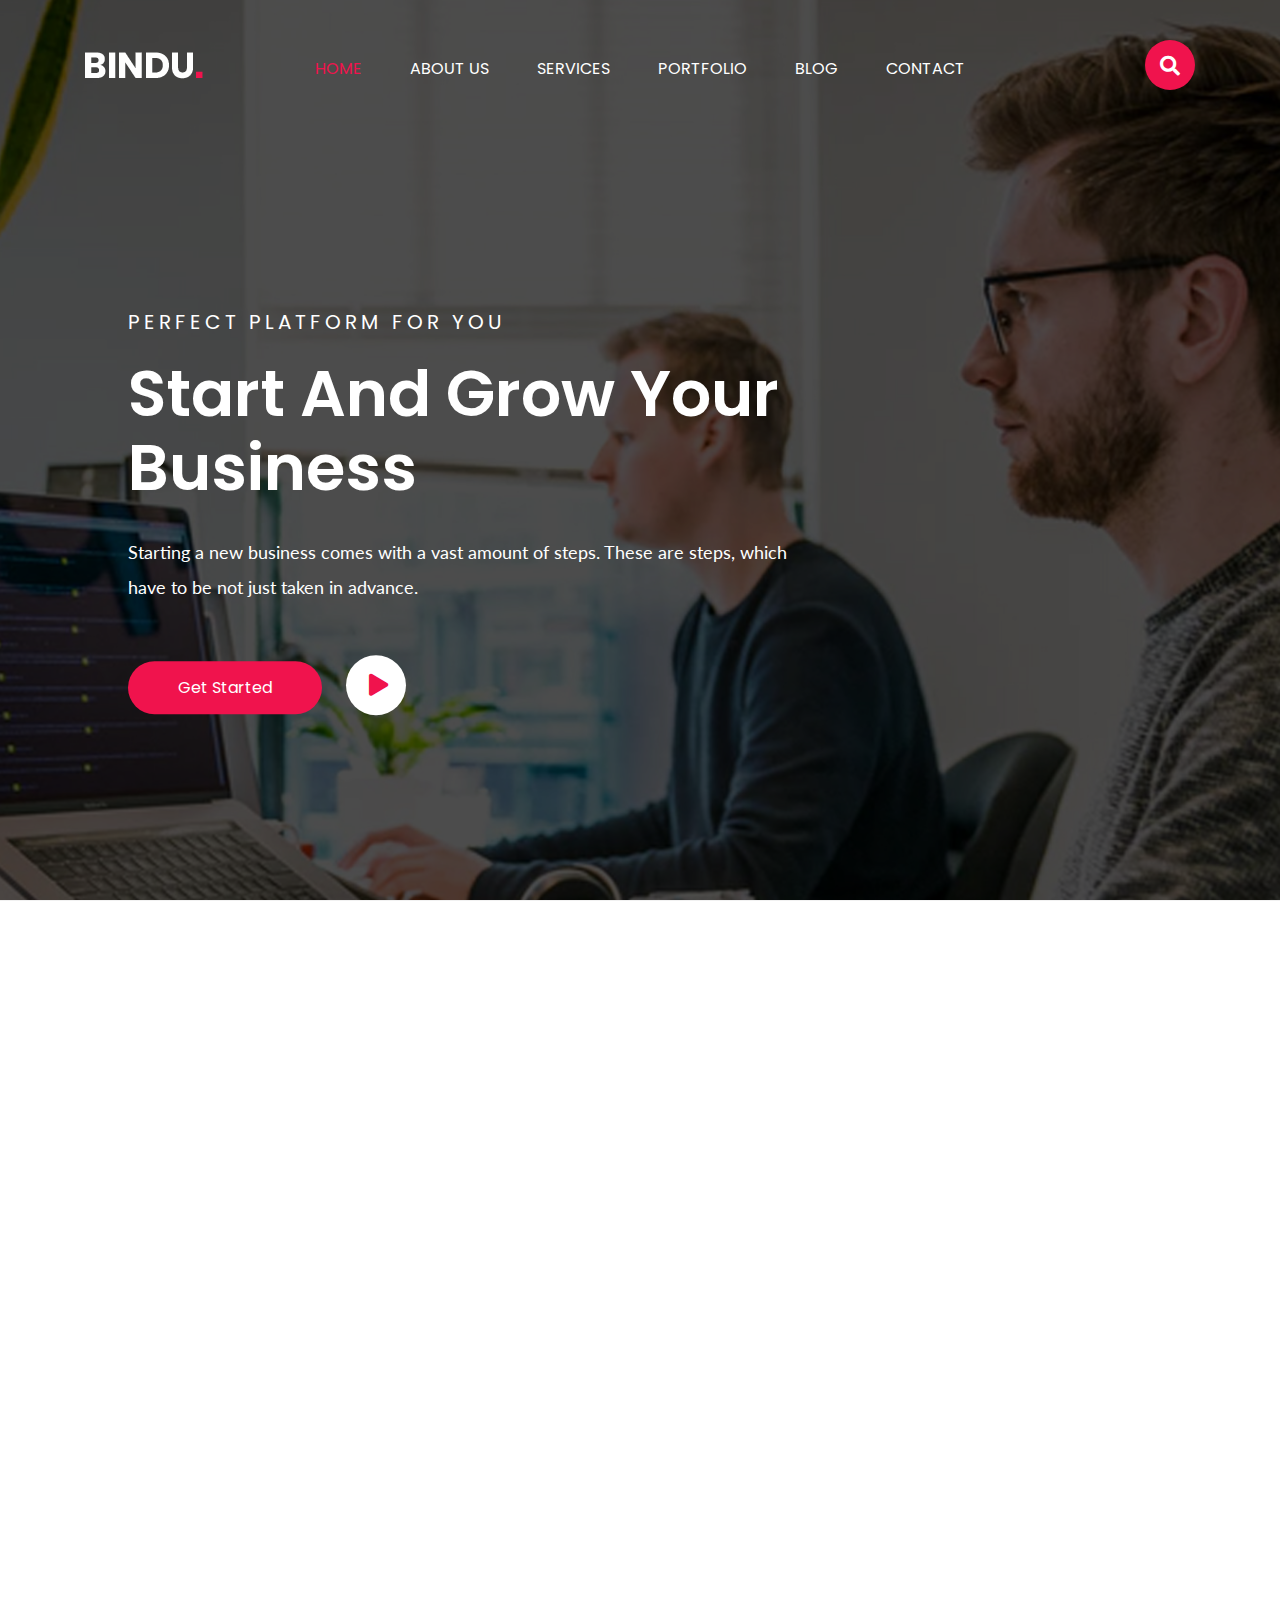
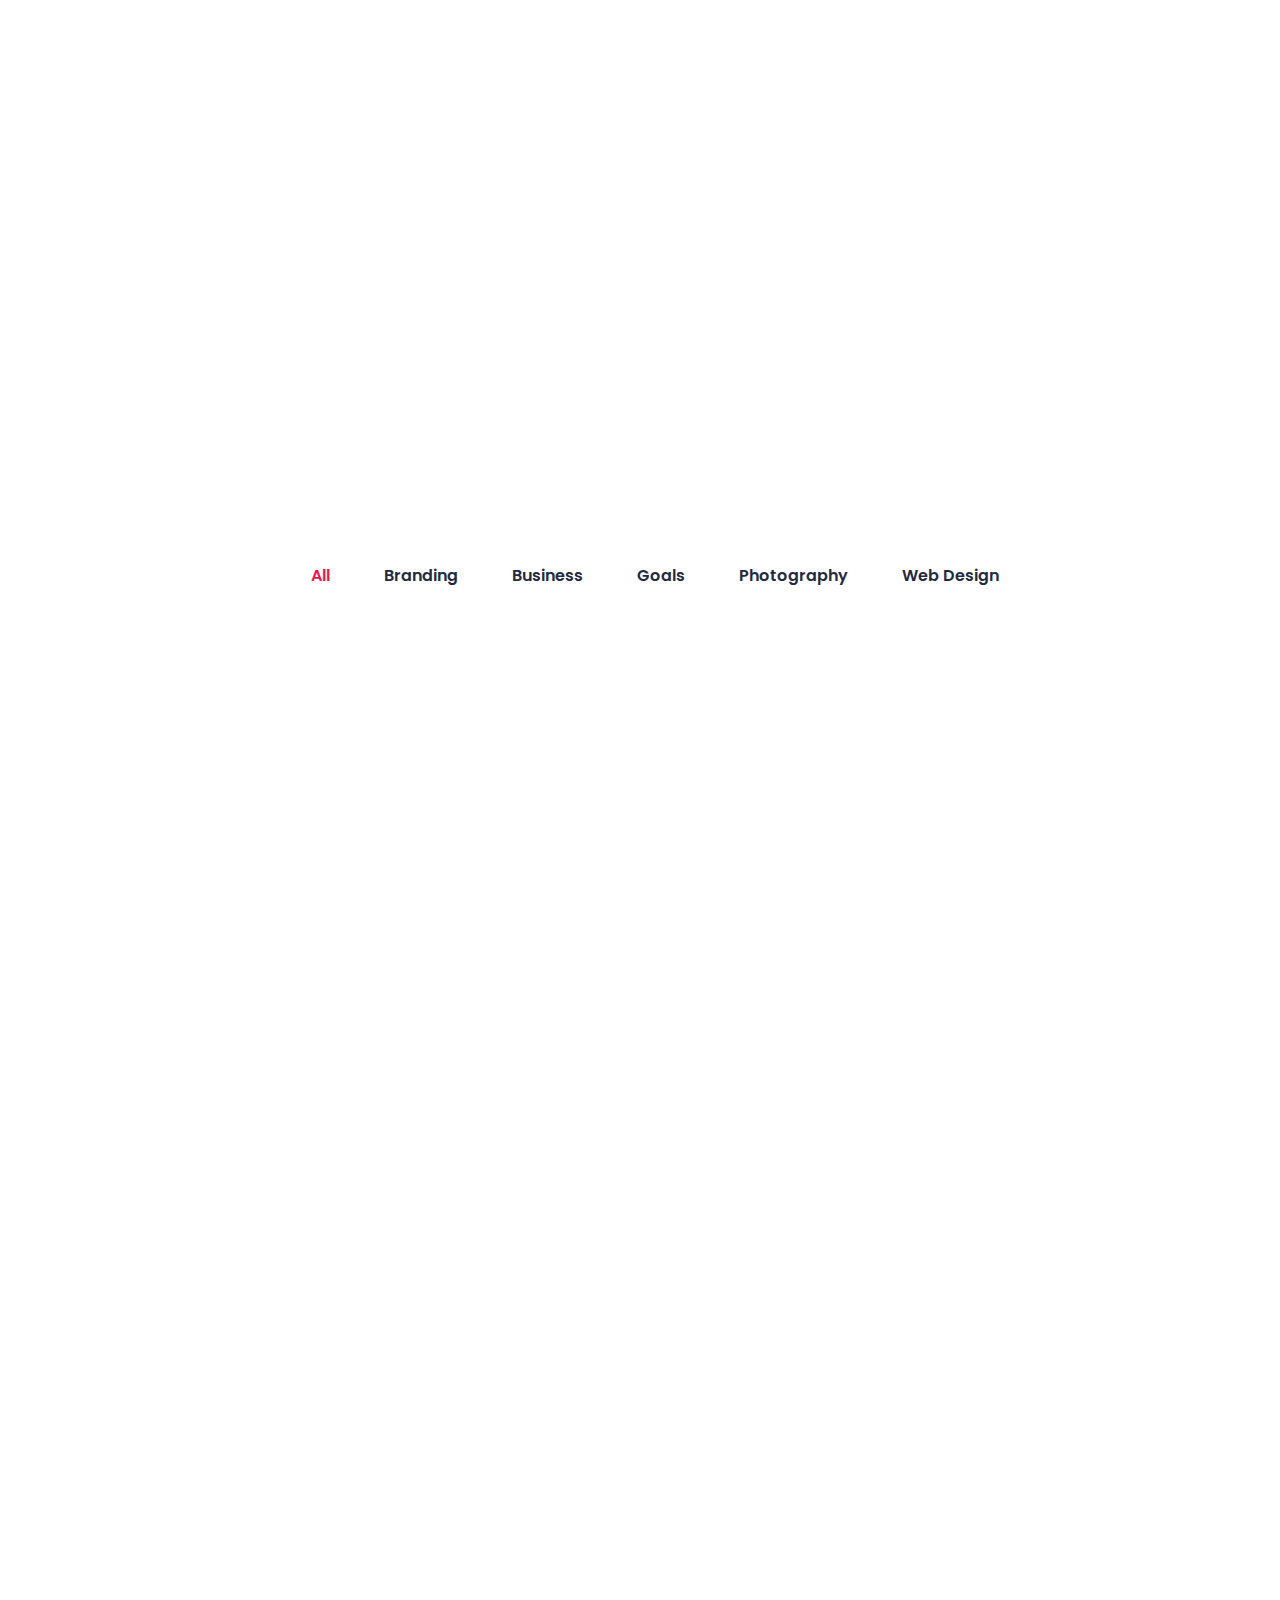
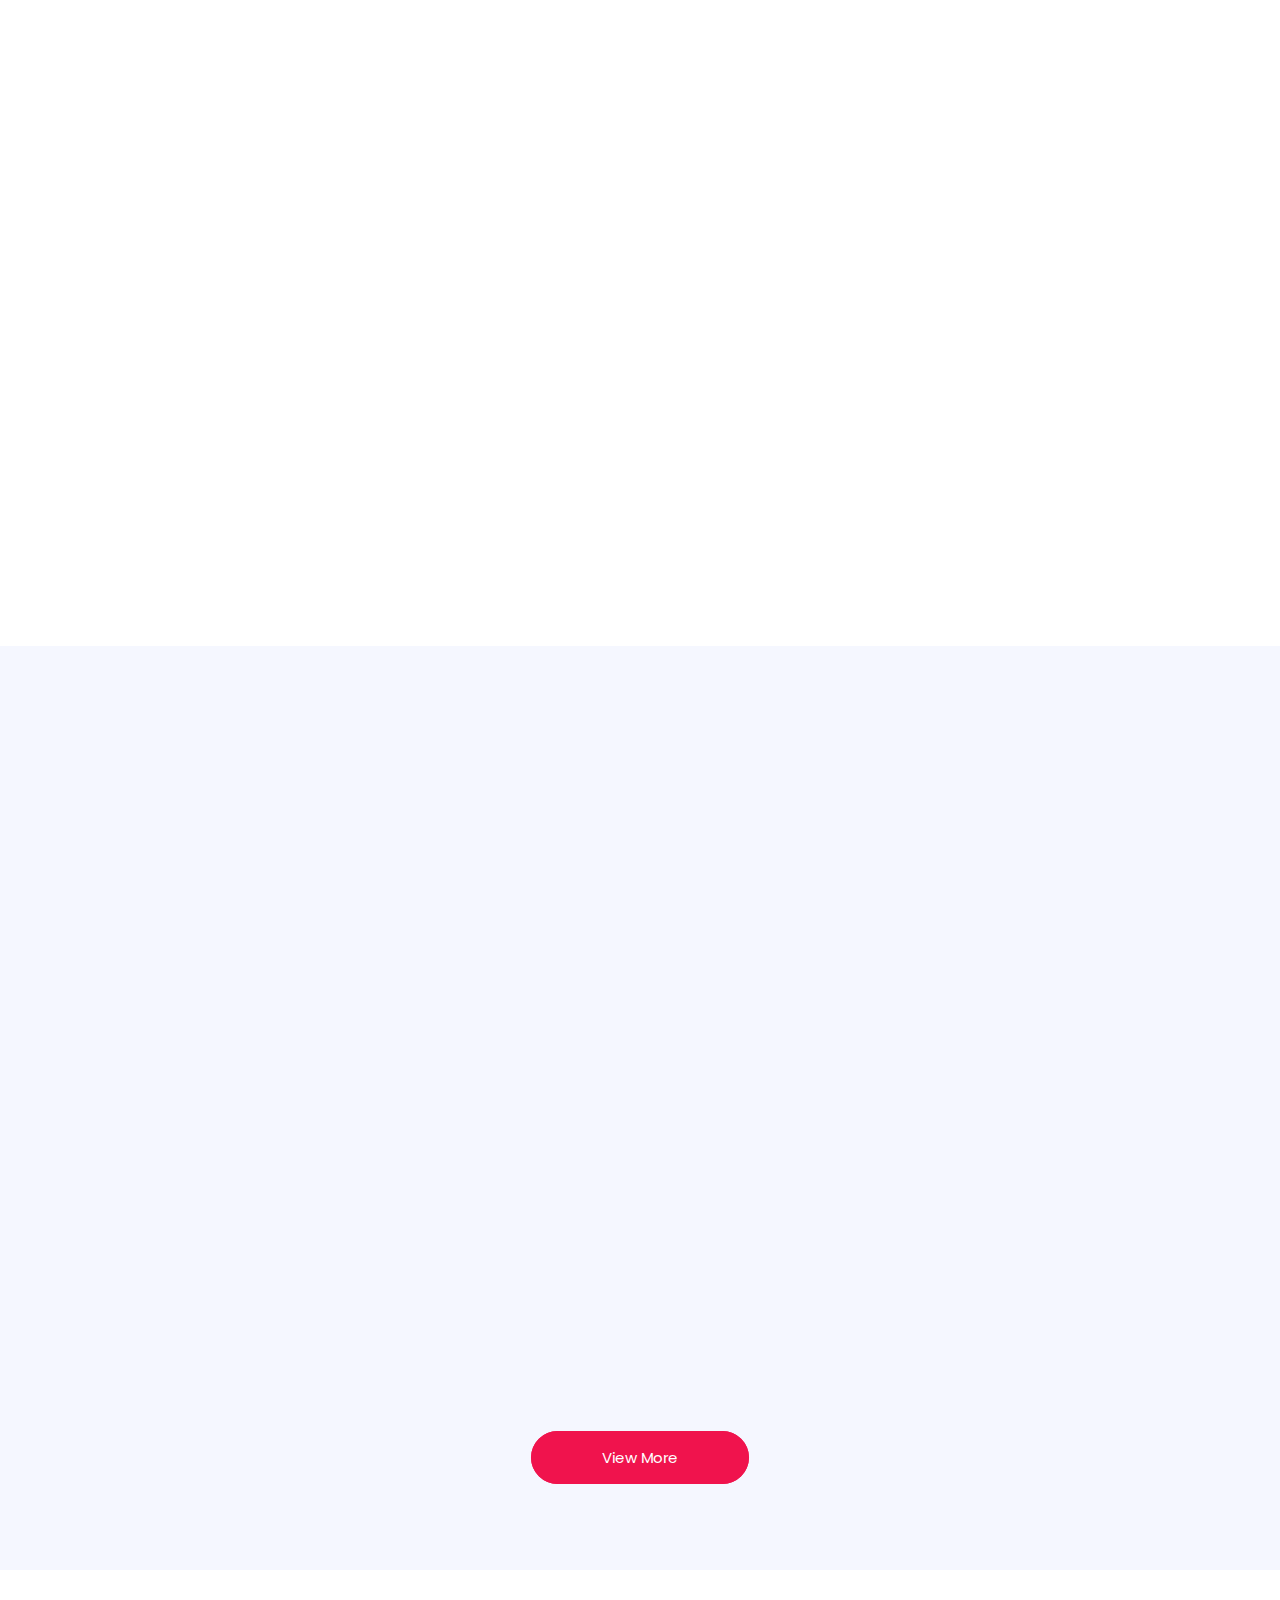
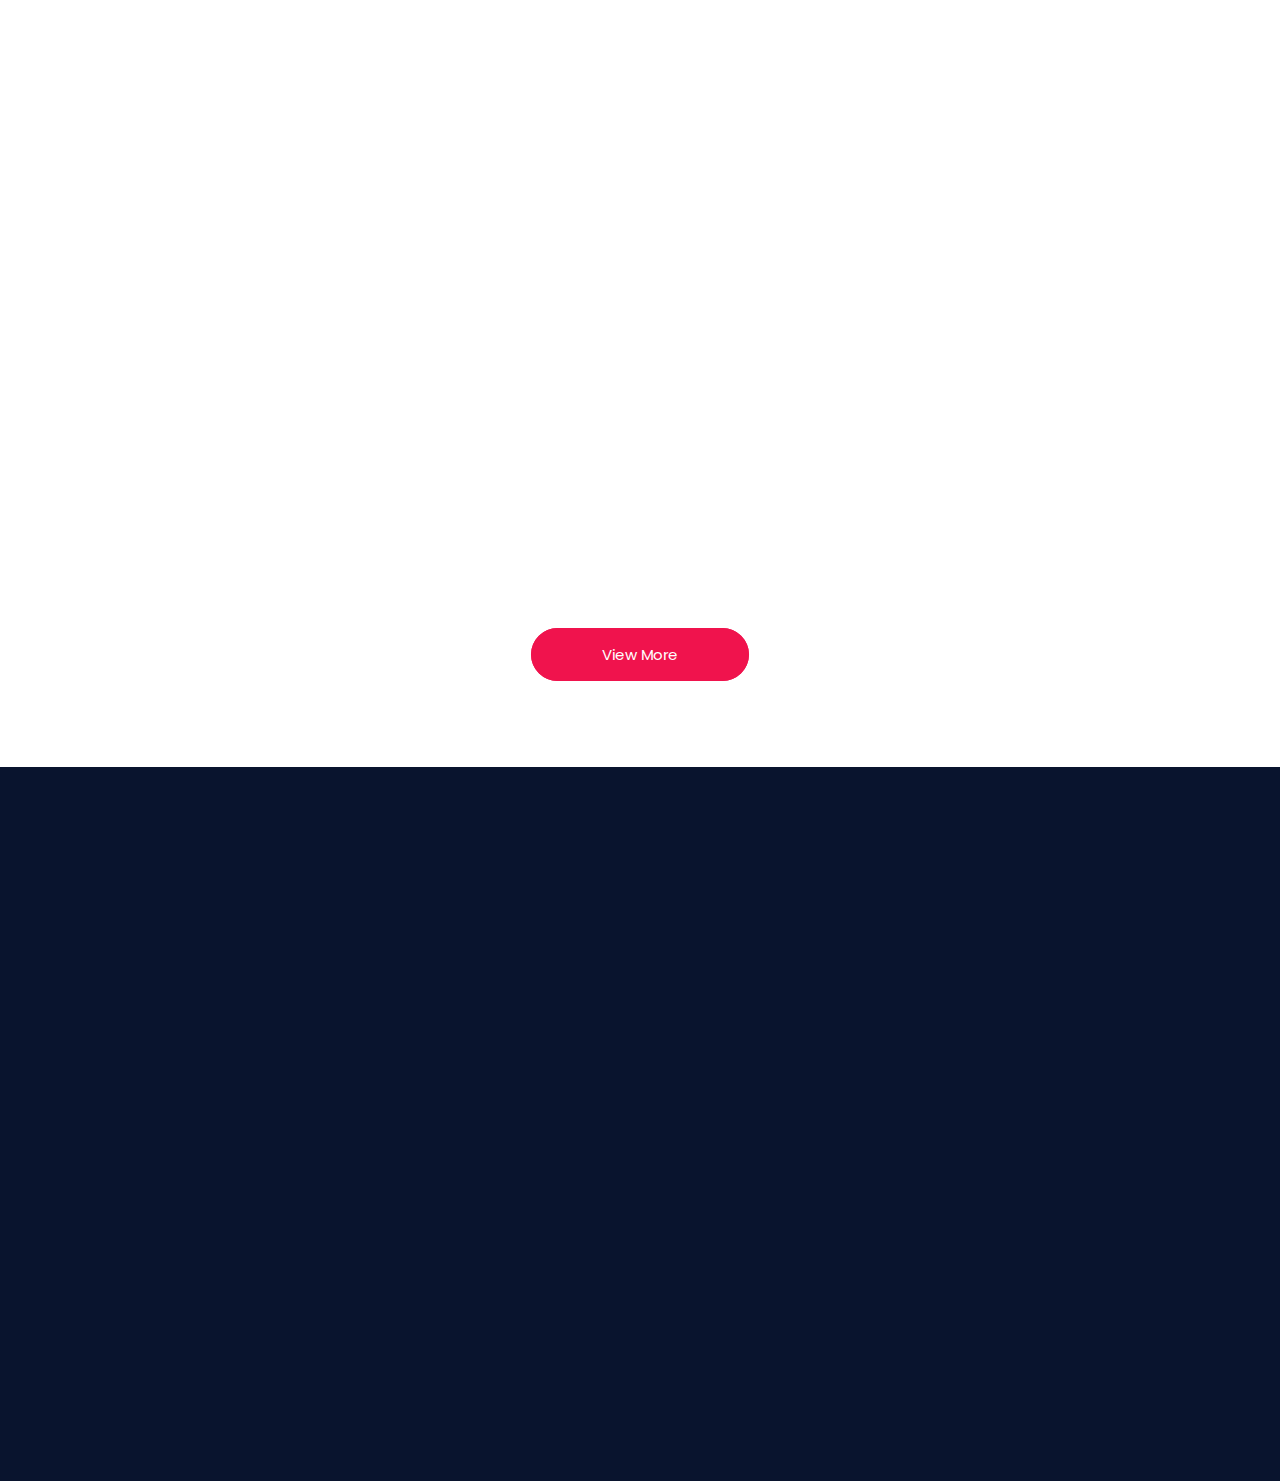
<file: index.html>
<!doctype html>
<html lang="en">
<head>
  <meta charset="utf-8">
  <meta name="viewport" content="width=device-width, initial-scale=1">

  <link rel="shortcut icon" type="image/x-icon" href="assets/img/favicon.ico">
  <!-- Place favicon.ico in the root directory -->

  
  <title>BINDU - Business HTML Template</title>

  <!-- All CSS here -->
  <!-- Bootstrap CSS -->
  <link rel="stylesheet" href="assets/css/bootstrap.min.css">
  <!-- Animate CSS -->
  <link rel="stylesheet" href="assets/css/animate.min.css">
  <!-- Meanmenu CSS -->
  <link rel="stylesheet" href="assets/css/meanmenu.css">
  <!-- Icofont CSS -->
  <link rel="stylesheet" href="assets/css/fontawesome.min.css">
  <link rel="stylesheet" href="assets/css/all.css">
  <!-- Owl Carousel CSS -->
  <link rel="stylesheet" href="assets/css/owl.carousel.min.css">
  <!-- Magnific Popup CSS -->
  <link rel="stylesheet" href="assets/css/magnific-popup.css">
  <!-- Default CSS -->
  <link rel="stylesheet" href="assets/css/default.css">
  <!-- Style CSS -->
  <link rel="stylesheet" href="assets/css/style.css">
  <!-- Responsive CSS -->
  <link rel="stylesheet" href="assets/css/responsive.css">
</head>
<body>

  <!-- Loader -->
  <div class="loader-box">    
		<div class="preloder-inner"> 
      <div class="ball zoom"></div> 
      <div class="ball zoom"></div> 
      <div class="ball zoom"></div> 
    </div>
	</div>
	<!-- End Loader -->
	
	<!-- Main Menu -->
	<div class="main-menu">
		<div class="container">
			<div class="row">
				<div class="col-md-3 col-lg-2">
					<div class="logo-area">
							<a href=""><img src="assets/img/logo.png" alt="logo"></a>
					</div>
				</div>
				<div class="col-lg-8">
					<div class="menu ">
						<ul>
							<li><a class="active" href="index.html">Home</a></li>
							<li><a href="about.html">About Us</a></li>
							<li><a href="services.html">Services</a></li>
							<li><a href="portfolio.html">Portfolio</a></li>
							<li><a href="blog.html">Blog</a></li>
							<li><a href="contact.html">Contact</a></li>
						</ul>                                                                           
					</div>
				</div>
				<div class="col-lg-2">
				  <div class="search">
					<button class="openBtn" onclick="openSearch()"><i class="fas fa-search"></i></button>
					<div id="myOverlay" class="overlay">
					  <span class="closebtn" onclick="closeSearch()" title="Close Overlay">×</span>
						<div class="overlay-content">
							<form action="/action_page.php">
							  <input type="text" placeholder="Search.." name="search">
							  <button type="submit"><i class="fas fa-search"></i></button>
							</form>
						</div>
					</div>
				  </div>
			  </div>
		  </div>
		</div>
	</div> 
	<!-- End Main Menu -->
  
  <!-- Banner Area -->
	<div class="banner-area">
		<div class="container">
		  <div class="banner-text">
        <span class="wow fadeInDown">Perfect platform for you</span>
        <h1 class="wow fadeInUp">Start And Grow  Your Business</h1>
        <p class="wow fadeInUp">Starting a new business comes with a vast amount of steps. These 
          are steps, which have to be not just taken in advance.</p>
        <a class="main-btn" href="">Get Started</a>
        <a href="https://www.bigbuckbunny.org/" target="_blank" class="video-btn redbg popup-youtube">
          <i class="fas fa-play"></i>
          <span class="ripple redbg"></span>
          <span class="ripple redbg"></span>
          <span class="ripple redbg"></span>
        </a>
		  </div>
		</div>
  </div>
  <!-- End Banner Area -->

  <!-- Client Area -->
  <section class="client-area section-padding">
    <div class="container">
      <div class="owl-carousel owl-theme wow fadeInDown">
        <div class="item">
          <div class=" clients-img">
            <img src="assets/img/envato.png" alt="envato" />
          </div>
        </div>
        <div class="item">
          <div class=" clients-img">
            <img src="assets/img/envato.png" alt="envato" />
          </div>
        </div>
        <div class="item">
          <div class=" clients-img">
            <img src="assets/img/envato.png" alt="envato" />
          </div>
        </div>
        <div class="item">
          <div class=" clients-img">
            <img src="assets/img/envato.png" alt="envato" />
          </div>
        </div>
        <div class="item">
          <div class=" clients-img">
            <img src="assets/img/envato.png" alt="envato" />
          </div>
        </div>
        <div class="item">
          <div class=" clients-img">
            <img src="assets/img/envato.png" alt="envato" />
          </div>
        </div>
        <div class="item">
          <div class=" clients-img">
            <img src="assets/img/envato.png" alt="envato" />
          </div>
        </div>
      </div>
    </div>
  </section>
  <!-- End Client Area -->

  <!-- Featured  Area -->
  <section class="featured-area section-padding-two">
    <div class="container">
      <div class="section-title">
        <span class="wow fadeInDown">What we do</span>
        <h2 class="wow fadeInUp">Our Featured Services</h2>
        <p class="wow fadeInUp">Lorem ipsum dolor sit amet, consectetur adipisicing elit, sed do 
        </p>
      </div>
      <div class="row">
        <div class="col-lg-4">
          <div class="single-featured wow fadeInUp">
            <i class="fas fa-layer-group"></i>
            <h4>Graphics Design</h4>
            <p>Lorem ipsum dolor sit amet, consectetur adipisicing elit, sed eiusmod tempor incididunt ut labore. </p>
          </div>
        </div>
        <div class="col-lg-4">
          <div class="single-featured wow fadeInUp">
            <i class="fas fa-desktop"></i>
            <h4>Development</h4>
            <p>Lorem ipsum dolor sit amet, consectetur adipisicing elit, sed eiusmod tempor incididunt ut labore. </p>
          </div>
        </div>
        <div class="col-lg-4">
          <div class="single-featured wow fadeInUp">
            <i class="fas fa-hands-helping"></i>
            <h4>Business</h4>
            <p>Lorem ipsum dolor sit amet, consectetur adipisicing elit, sed eiusmod tempor incididunt ut labore. </p>
          </div>
        </div>
      </div>
    </div>
  </section>
  <!-- End Featured  Area -->

  <!-- Project  Area -->
  <section class="project-area pt-100">
    <div class="container">
      <div class="section-title">
        <span class="wow fadeInDown">Our Works</span>
        <h2 class="wow fadeInUp">Recent Projects</h2>
        <p class="wow fadeInUp">Lorem ipsum dolor sit amet, consectetur adipisicing elit, sed do </p>
      </div>
    </div>
    <div class="container-fluid">
		  <div class="row">
			  <div class="col-lg-12">
				  <div class="shorting-menu-area">
            <button class="filter active" data-filter="all">All</button>
            <button class="filter" data-filter=".category-1">Branding</button>
            <button class="filter" data-filter=".category-2">Business</button>
            <button class="filter" data-filter=".category-3">Goals</button>
            <button class="filter" data-filter=".category-4">Photography</button>
            <button class="filter" data-filter=".category-5"> Web Design</button>
				  </div>
			  </div>
		  </div>
      <div id="shorting" class="row popup-gallery wow fadeInUp"> 
        <div class="col-lg-3 col-md-12 col-sm-12 pd-0 mix category-1">
          <div class="protfolio-work">
            <img src="assets/img/project-1.jpg" alt="project">
            <div class="overly">
              <a href="assets/img/project-1.jpg"><i class="fas fa-search"></i></a>
              <div class="text">
                <h5>Branding & Art Designs</h5>
                <p>Art, Creative</p>
              </div>
            </div>
          </div>
        </div>
        <div class="col-lg-6 col-md-12 col-sm-12 pd-0 mix category-2">
          <div class="protfolio-work">
            <img class="height-b" src="assets/img/project-2.jpg" alt="project">
            <div class="overly-sec">
              <a href="assets/img/project-2.jpg"><i class="fas fa-search"></i></a>
              <div class="text">
                <h5>Branding & Art Designs</h5>
                <p>Art, Creative</p>
              </div>
            </div>
          </div>
        </div>
        <div class="col-lg-3 col-md-12 col-sm-12 pd-0 mix category-3">
          <div class="protfolio-work">
            <img src="assets/img/project-3.jpg" alt="project">
            <div class="overly">
              <a href="assets/img/project-3.jpg"><i class="fas fa-search"></i></a>
              <div class="text">
                <h5>Branding & Art Designs</h5>
                <p>Art, Creative</p>
              </div>
            </div>
          </div>
        </div>
        <div class="col-lg-6 col-md-12 col-sm-12 pd-0 mix category-4 category-3">
          <div class="protfolio-work">
            <img src="assets/img/project-4.jpg" alt="project">
            <div class="overly-sec">
              <a href="assets/img/project-4.jpg"><i class="fas fa-search"></i></a>
              <div class="text">
                <h5>Branding & Art Designs</h5>
                <p>Art, Creative</p>
              </div>
            </div>
          </div>
        </div>
        <div class="col-lg-3 col-md-12 col-sm-12 pd-0 mix category-5 category-3">
          <div class="protfolio-work">
            <img class="height-b" src="assets/img/project-5.jpg" alt="project">
            <div class="overly">
              <a href="assets/img/project-5.jpg"><i class="fas fa-search"></i></a>
              <div class="text">
                <h5>Branding & Art Designs</h5>
                <p>Art, Creative</p>
              </div>
            </div>
          </div>
        </div>
        <div class="col-lg-3 col-md-12 col-sm-12 pd-0 mix category-2 category-4">
          <div class="protfolio-work">
          <img src="assets/img/project-6.jpg" alt="project">
            <div class="overly">
              <a href="assets/img/project-6.jpg"><i class="fas fa-search"></i></a>
              <div class="text">
                <h5>Branding & Art Designs</h5>
                <p>Art, Creative</p>
              </div>
            </div>
          </div>
        </div>
      </div>
		</div>
  </section>
  <!-- End Project  Area -->

  <!-- Pricing  Area -->
  <section class="pricing-area section-padding-two">
    <div class="container">
      <div class="section-title">
        <span class="wow fadeInDown">Pricing Plan</span>
        <h2 class="wow fadeInUp">Pricing Rate For Clients</h2>
        <p class="wow fadeInUp">Lorem ipsum dolor sit amet, consectetur adipisicing elit, sed do </p>
      </div>
      <div class="row">
        <div class="col-lg-4">
          <div class="singel-pricing wow fadeInUp">
            <div class="price">
              <p>Startup</p>
              <h2>$ 29. 00</h2>
            </div>
            <div class="item">
              <p>Responsive</p>
              <p>15 Days Trial</p>
              <p>Live Streaming</p>
              <p>Adaptive Bitrate</p>
              <p>Analytics</p>
            </div>
            <div class="sin-in">
              <a href=""> Sign Up </a>
            </div>
          </div>
        </div>
        <div class="col-lg-4">
          <div class="singel-pricing active wow fadeInUp">
            <div class="price">
              <p>Premium</p>
              <h2>$ 99. 00</h2>
            </div>
            <div class="item">
              <p>Responsive</p>
              <p>30 Days Trial</p>
              <p>Live Streaming</p>
              <p>Adaptive Bitrate</p>
              <p>Analytics</p>
            </div>
            <div class="sin-in">
              <a href=""> Sign Up </a>
            </div>
          </div>
        </div>
        <div class="col-lg-4">
          <div class="singel-pricing wow fadeInUp">
            <div class="price">
              <p>Optimal</p>
              <h2>$ 99. 00</h2>
            </div>
            <div class="item">
              <p>Responsive</p>
              <p>30 Days Trial</p>
              <p>Live Streaming</p>
              <p>Adaptive Bitrate</p>
              <p>Analytics</p>
            </div>
            <div class="sin-in">
              <a href=""> Sign Up </a>
            </div>
          </div>
        </div>
      </div>
    </div>
  </section>
  <!-- End Pricing  Area -->

  <!-- Blog  Area -->
  <section class="blog-area section-padding">
    <div class="container">
      <div class="section-title">
        <span class="wow fadeInDown">Our Blog</span>
        <h2 class="wow fadeInUp">Latest News</h2>
        <p class="wow fadeInUp">Lore ipsum dolor sit amet, consectetur adipisicing elit, sed do </p>
      </div>

      <div class="row">
        <div class="col-lg-4">
          <div class="single-blog wow fadeInUp">
            <div class="image">
              <img src="assets/img/blog-1.jpg" alt="blog">
            </div>
            <div class="text">
              <ul>
                <li><a href="">Digital Agency</a></li>
                <li>Jan 20, 2020</li>
              </ul>
              <div class="title">
                <a href="single-blog.html">Google indexing issue not really an issue</a>
              </div>
              <div class="text-tag">
                <div class="row">
                  <div class="col-md-6">
                    <p>by Tayler Clife</p>
                  </div>
                  <div class="col-md-6">
                    <a href="single-blog.html">Read More<i class="fas fa-angle-double-right"></i></a>
                  </div>
                </div>
              </div>
            </div>
          </div>
        </div>
        <div class="col-lg-4">
          <div class="single-blog active wow fadeInUp">
            <div class="image">
              <img src="assets/img/blog-2.jpg" alt="blog">
            </div>
            <div class="text">
              <ul>
                <li><a href="">Digital Agency</a></li>
                <li>Jan 20, 2020</li>
              </ul>
              <div class="title">
                <a href="single-blog.html">Google indexing issue not really an issue</a>
              </div>
              <div class="text-tag">
                <div class="row">
                  <div class="col-md-6">
                    <p>by Tayler Clife</p>
                  </div>
                  <div class="col-md-6">
                    <a href="single-blog.html">Read More<i class="fas fa-angle-double-right"></i></a>
                  </div>
                </div>
              </div>
            </div>
          </div>
        </div>
        <div class="col-lg-4">
          <div class="single-blog wow fadeInUp">
            <div class="image">
              <img src="assets/img/blog-3.jpg" alt="blog">
            </div>
            <div class="text">
              <ul>
                <li><a href="">Digital Agency</a></li>
                <li>Jan 20, 2020</li>
              </ul>
              <div class="title">
                <a href="single-blog.html">Google indexing issue not really an issue</a>
              </div>
              <div class="text-tag">
                <div class="row">
                  <div class="col-md-6">
                    <p>by Tayler Clife</p>
                  </div>
                  <div class="col-md-6">
                    <a href="single-blog.html">Read More<i class="fas fa-angle-double-right"></i></a>
                  </div>
                </div>
              </div>
            </div>
          </div>
        </div>
        <div class="col-md-12"> 
          <div class="view-more">
            <a href="blog.html">View More</a>
          </div>
        </div>
      </div>

     </div>
  </section>
  <!-- Blog  Area -->

  <!-- Clients Feedback -->
  <section class="clients-feedback-area section-padding">
    <div class="container">
      <div class="section-title">
        <span class="wow fadeInDown">Testimonial</span>
        <h2 class="wow fadeInUp">Client’s Feedback</h2>
        <p class="wow fadeInUp">Lorem ipsum dolor sit amet, consectetur adipisicing elit, sed do </p>
      </div>
      <div class="row">
        <div class="col-lg-4">
        <div class="single-feedback-item wow fadeInUp">
          <i class="fas fa-quote-right"></i>
            <p>Lorem ipsum dolor sit amet, consectetur adipisicing elit, sed do eiusmod tempor incididunt ut labore et dolore mag.</p>
            <div class="parson-dtails">
              <img src="assets/img/testimonial-1.png" alt="testimonial">
              <div class="name">
                <h5>Antoney Felex</h5>
                <p>CEO of Eyes Inc.</p>
              </div>
            </div>
          </div>
        </div>
        <div class="col-lg-4">
        <div class="single-feedback-item active wow fadeInUp">
          <i class="fas fa-quote-right"></i>
            <p>Lorem ipsum dolor sit amet, consectetur adipisicing elit, sed do eiusmod tempor incididunt ut labore et dolore mag.</p>
            <div class="parson-dtails">
              <img src="assets/img/testimonial-1.png" alt="testimonial">
              <div class="name">
                <h5>Antoney Felex</h5>
                <p>CEO of Eyes Inc.</p>
              </div>
            </div>
          </div>
        </div>
        <div class="col-lg-4">
          <div class="single-feedback-item wow fadeInUp">
            <i class="fas fa-quote-right"></i>
            <p>Lorem ipsum dolor sit amet, consectetur adipisicing elit, sed do eiusmod tempor incididunt ut labore et dolore mag.</p>
            <div class="parson-dtails">
              <img src="assets/img/testimonial-1.png" alt="testimonial">
              <div class="name">
                <h5>Antoney Felex</h5>
                <p>CEO of Eyes Inc.</p>
              </div>
            </div>
          </div>
        </div>
        <div class="col-md-12"> 
          <div class="view-more">
            <a href="">View More</a>
          </div>
        </div>
      </div>
    </div>
  </section>
  <!-- End Clients Feedback -->

  <!-- Footer Area -->
  <footer>
    <div class="container">
      <div class="suscrib-area wow fadeInUp">
        <div class="row">
          <div class="col-lg-6">
            <h4>Start Growing <br>
              with Bindu by today</h4>
          </div>
          <div class="col-lg-6">
            <form>
              <input type="email" placeholder="Your Email">
              <button>Subscribe Now</button>
            </form>
          </div>
        </div>
      </div>
      <div class="footer-area wow fadeInUp">
        <div class="row">
          <div class="col-lg-4 col-md-12">
            <div class="single-footer">
              <a href=""><img src="assets/img/logo.png" alt="logo"></a>
              <p>950 N Riverun Dr State 450 <br> Holderarea DA 898989 USA <br>
                +00 123 456 7890</p>
            </div>
          </div>
          <div class="col-lg-4 col-md-12">
            <div class="row">
              <div class="col-lg-6 col-md-6">
                <div class="single-footer wow fadeInUp">
                  <div class="title">
                    <h4>Media</h4>
                  </div>
                  <div class="link">
                    <ul>
                      <li><a href="">Twittter</a></li>
                      <li><a href="">Youtube</a></li>
                      <li><a href="">Pinterest</a></li>
                      <li><a href="">GitHub</a></li>
                    </ul>
                  </div>
                </div>
              </div>
              <div class="col-lg-6 col-md-6">
                <div class="single-footer wow fadeInUp">
                  <div class="title">
                    <h4>About Us</h4>
                  </div>
                  <div class="link">
                    <ul>
                      <li><a href="">Terms</a></li>
                      <li><a href="">Privacy</a></li>
                      <li><a href="">Copyright</a></li>
                      <li><a href="">Contact Us</a></li>
                    </ul>
                  </div>
                </div>
              </div>
            </div>
          </div>
          <div class="col-lg-4 col-md-12">
            <div class="row">
              <div class="col-lg-6 col-md-6">
                <div class="single-footer wow fadeInUp">
                  <div class="title">
                    <h4>Others</h4>
                  </div>
                  <div class="link">
                    <ul>
                      <li><a href="">Sitemap</a></li>
                      <li><a href="">Blog</a></li>
                      <li><a href="">Faq</a></li>
                    </ul>
                  </div>
                </div>
              </div>
              <div class="col-lg-6 col-md-6">
                <div class="single-footer wow fadeInUp">
                  <div class="title">
                    <h4>Follow Us</h4>
                  </div>
                  <div class="social-link">
                    <ul>
                      <li><a href=""><i class="fab fa-facebook-f"></i></a></li>
                      <li><a href=""><i class="fab fa-twitter"></i></a></li>
                      <li><a href=""><i class="fab fa-linkedin-in"></i></a></li>
                    </ul>
                  </div>
                </div>
              </div>
            </div>
          </div>
        </div>
      </div>
      <div class="copy-right">
        <p class="wow fadeInUp">Copyright © 2020 <a href="https://themeforest.net/user/theme_be">Theme Be</a>. All rights reserved.</p>
      </div>
    </div>
  </footer>
  <!-- End Footer Area -->


  <!-- JS here -->
  <!-- Jquery-1.12.4 JS -->
  <script src="assets/js/vendor/jquery-1.12.4.min.js"></script>
  <!-- Popper JS -->
  <script src="assets/js/popper.min.js"></script>
  <!-- Bootstrap JS -->
  <script src="assets/js/bootstrap.min.js"></script>
  <!-- Meanmenu JS -->
  <script src="assets/js/jquery.meanmenu.min.js"></script>
  <!-- Owl Carousel JS -->
  <script src="assets/js/owl.carousel.min.js"></script>
  <!-- Wow JS -->
  <script src="assets/js/wow.min.js"></script>
  <!-- Mixitup JS -->
  <script src="assets/js/mixitup.min.js"></script>
  <!-- Ajax Form JS -->
  <script src="assets/js/ajax-form.js"></script>
  <!-- Magnific Popup JS -->
  <script src="assets/js/jquery.magnific-popup.min.js"></script>
	<!-- Form Validator js -->
  <script src="assets/js/form-validator.min.js"></script>
	<!-- Contact Form js -->
  <script src="assets/js/contact-form-script.js"></script>
  <!-- Smoothscroll JS -->
  <script src="assets/js/smooth-scroll.polyfills.min.js"></script>
  <!-- Main JS -->
  <script src="assets/js/main.js"></script>
</body>
</html>
</file>
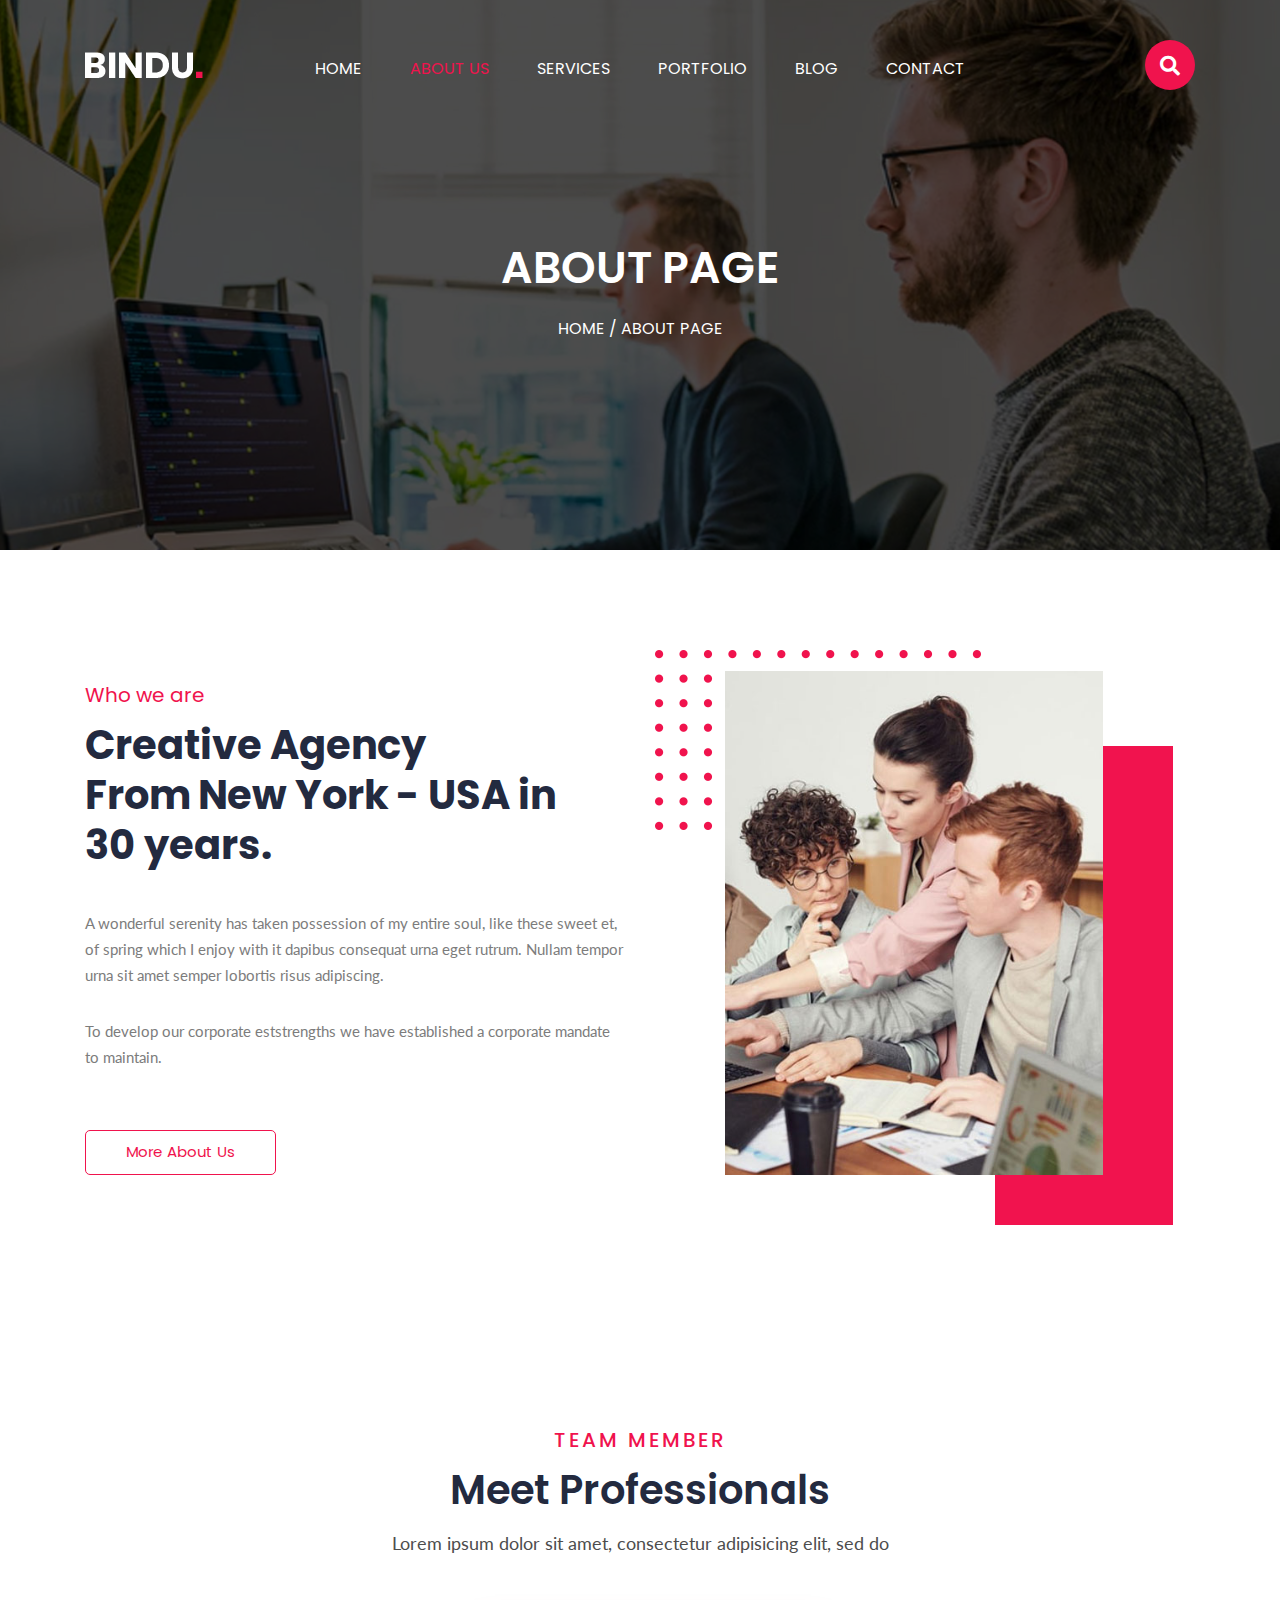
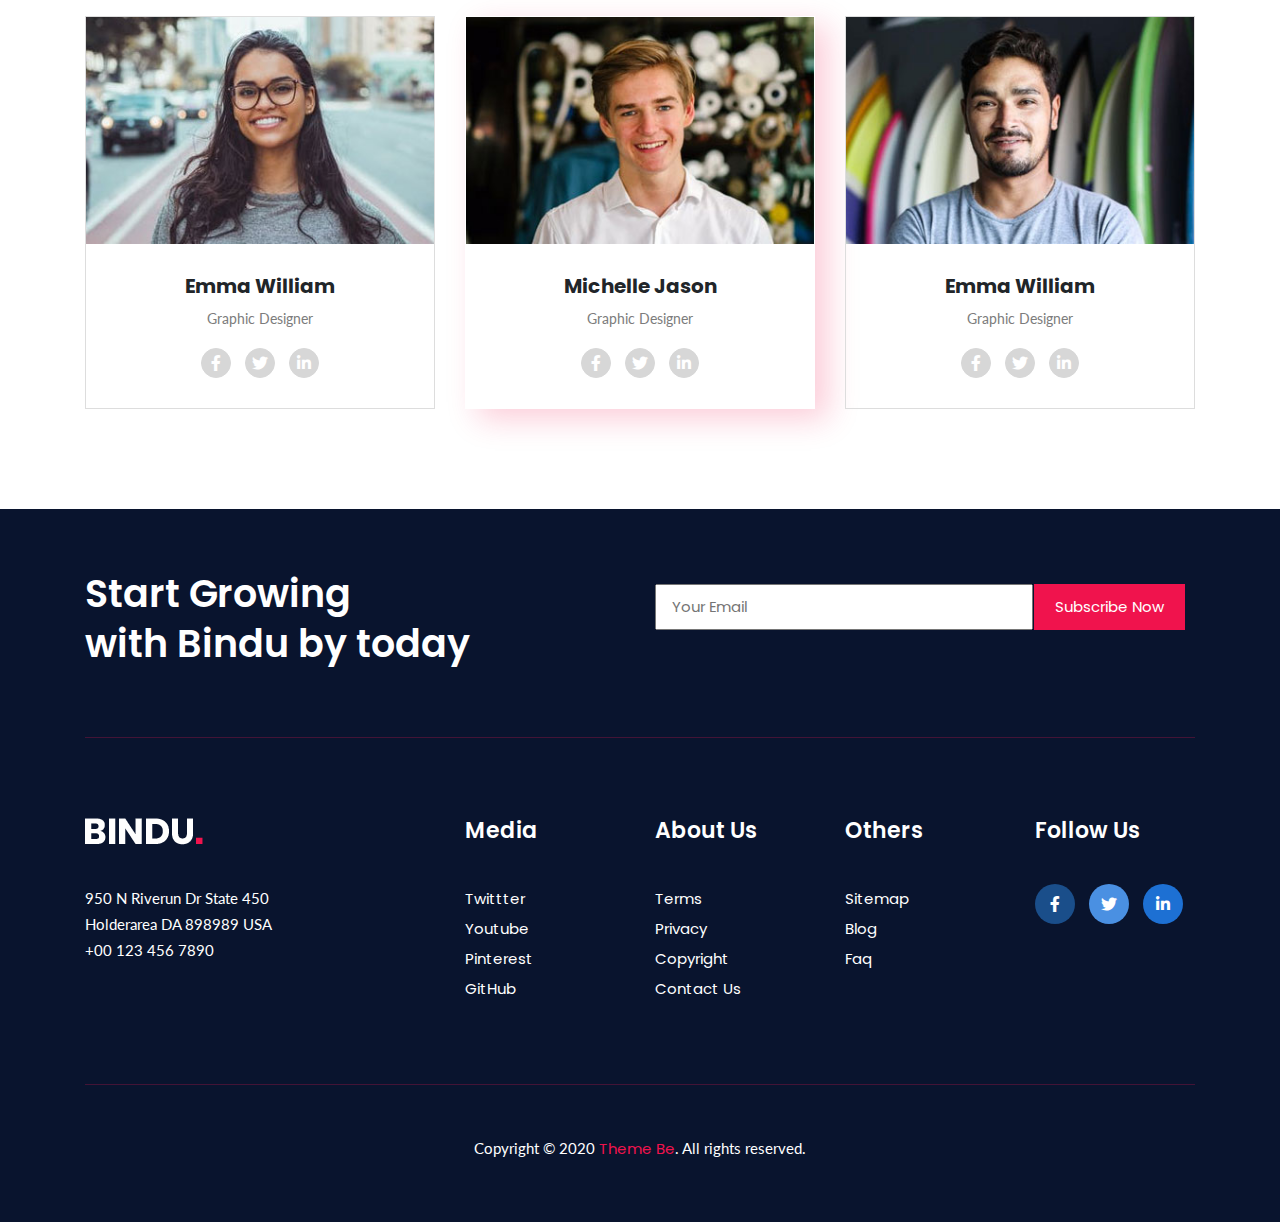
<file: about.html>
<!doctype html>
<html lang="en">
<head>
  <meta charset="utf-8">
  <meta name="viewport" content="width=device-width, initial-scale=1">

  <link rel="shortcut icon" type="image/x-icon" href="assets/img/favicon.ico">
  <!-- Place favicon.ico in the root directory -->

  
  <title>BINDU - Business HTML Template</title>

  <!-- All CSS here -->
  <!-- Bootstrap CSS -->
  <link rel="stylesheet" href="assets/css/bootstrap.min.css">
  <!-- Owl Carousel CSS -->
  <link rel="stylesheet" href="assets/css/owl.carousel.min.css">
  <!-- Animate CSS -->
  <link rel="stylesheet" href="assets/css/animate.min.css">
  <!-- Magnific Popup CSS -->
  <link rel="stylesheet" href="assets/css/magnific-popup.css">
  <!-- Icofont CSS -->
  <link rel="stylesheet" href="assets/css/fontawesome.min.css">
  <link rel="stylesheet" href="assets/css/all.css">
  <!-- Meanmenu CSS -->
  <link rel="stylesheet" href="assets/css/meanmenu.css">
  <!-- Default CSS -->
  <link rel="stylesheet" href="assets/css/default.css">
  <!-- Style CSS -->
  <link rel="stylesheet" href="assets/css/style.css">
  <!-- Responsive CSS -->
  <link rel="stylesheet" href="assets/css/responsive.css">
</head>
<body>

    <!-- Loader -->
    <div class="loader-box">    
        <div class="preloder-inner"> 
            <div class="ball zoom"></div> 
            <div class="ball zoom"></div> 
            <div class="ball zoom"></div> 
        </div>
    </div>
    <!-- End Loader -->
	
    <!-- Main Menu -->
	<div class="main-menu">
		<div class="container">
			<div class="row">
				<div class="col-md-3 col-lg-2">
					<div class="logo-area">
							<a href=""><img src="assets/img/logo.png" alt=""></a>
					</div>
				</div>
				<div class="col-lg-8">
					<div class="menu ">
						<ul>
							<li><a href="index.html">Home</a></li>
							<li><a class="active" href="about.html">About Us</a></li>
							<li><a href="services.html">Services</a></li>
							<li><a href="portfolio.html">Portfolio</a></li>
							<li><a href="blog.html">Blog</a></li>
							<li><a href="contact.html">Contact</a></li>
						</ul>                                                                       
					</div>
                </div>
                <div class="col-lg-2">
                    <div class="search">
                        <button class="openBtn" onclick="openSearch()"><i class="fas fa-search"></i></button>
                        <div id="myOverlay" class="overlay">
                            <span class="closebtn" onclick="closeSearch()" title="Close Overlay">×</span>
                            <div class="overlay-content">
                                <form action="/action_page.php">
                                    <input type="text" placeholder="Search.." name="search">
                                    <button type="submit"><i class="fas fa-search"></i></button>
                                </form>
                            </div>
                        </div>
                    </div>
                </div>
		    </div>
        </div>
	</div> 
    <!-- End Main Menu -->
    
    <!-- Inner Banner Area -->
    <div class="inner-banner-area">
        <div class="container">
            <div class="text">
                <h1 class="wow fadeInUp">About Page </h1>
                <ul>
                    <li><a href="">HOME</a></li>
                    <li>/</li>
                    <li>ABOUT PAGE</li>
                </ul>
            </div>
        </div>
    </div>
    <!-- Inner Banner Area -->

    <!-- About Area -->
    <section class="about-area section-padding">
        <div class="container">
            <div class="row">
                <div class="col-lg-6 col-md-12">
                    <div class="about-text">
                        <span>Who we are</span>
                        <h2>Creative Agency <br>
                            From New York - USA in <br>
                            30 years.</h2>
                        <p>A wonderful serenity has taken possession of my entire soul, like these sweet et, of spring which I enjoy with it dapibus consequat urna eget rutrum. Nullam tempor urna sit amet semper lobortis risus adipiscing. </p>
                        <p>To develop our corporate eststrengths we have established a corporate mandate to maintain.</p>
                        <a href="">More About Us</a>
                    </div>
                </div>
                <div class="col-lg-6 col-md-12">
                    <div class="about-img">
                        <img class="img-dot" src="assets/img/dot.png" alt="dot">
                        <img class="main-img" src="assets/img/about-img.jpg" alt="main">
                        <img class="border-img" src="assets/img/border.jpg" alt="border">
                    </div>
                </div>
            </div>
        </div>
    </section>
    <!-- About Area -->

    <!-- Blog  Area -->
    <section class="team-area section-padding-two">
        <div class="container">
            <div class="section-title">
                <span class="wow fadeInDown">Team Member</span>
                <h2 class="wow fadeInUp">Meet Professionals</h2>
                <p class="wow fadeInUp">Lorem ipsum dolor sit amet, consectetur adipisicing elit, sed do</p>
            </div>
            <div class="row">
                <div class="col-md-4">
                    <div class="single-team">
                        <img src="assets/img/team-1.jpg" alt="img">
                        <div class="text">
                            <h3>Emma William</h3>
                            <p>Graphic Designer</p>
                            <ul>
                                <li><a href=""><i class="fab fa-facebook-f"></i></a></li>
                                <li><a href=""><i class="fab fa-twitter"></i></a></li>
                                <li><a href=""><i class="fab fa-linkedin-in"></i></a></li>
                            </ul>
                        </div>
                    </div>
                </div>
                <div class="col-md-4">
                    <div class="single-team active">
                        <img src="assets/img/team-2.jpg" alt="img">
                        <div class="text">
                            <h3>Michelle Jason</h3>
                            <p>Graphic Designer</p>
                            <ul>
                                <li><a href=""><i class="fab fa-facebook-f"></i></a></li>
                                <li><a href=""><i class="fab fa-twitter"></i></a></li>
                                <li><a href=""><i class="fab fa-linkedin-in"></i></a></li>
                            </ul>
                        </div>
                    </div>
                </div>
                <div class="col-md-4">
                    <div class="single-team">
                        <img src="assets/img/team-3.jpg" alt="img">
                        <div class="text">
                            <h3>Emma William</h3>
                            <p>Graphic Designer</p>
                            <ul>
                                <li><a href=""><i class="fab fa-facebook-f"></i></a></li>
                                <li><a href=""><i class="fab fa-twitter"></i></a></li>
                                <li><a href=""><i class="fab fa-linkedin-in"></i></a></li>
                            </ul>
                        </div>
                    </div>
                </div>
            </div>
        </div>
    </section>
    <!-- Blog  Area -->

    <!-- Footer Area -->
    <footer>
        <div class="container">
            <div class="suscrib-area wow fadeInUp">
                <div class="row">
                    <div class="col-lg-6">
                        <h4>Start Growing <br>
                        with Bindu by today</h4>
                    </div>
                    <div class="col-lg-6">
                        <form>
                            <input type="email" placeholder="Your Email">
                            <button>Subscribe Now</button>
                        </form>
                    </div>
                </div>
            </div>
            <div class="footer-area wow fadeInUp">
                <div class="row">
                    <div class="col-lg-4 col-md-12">
                        <div class="single-footer">
                            <a href=""><img src="assets/img/logo.png" alt=""></a>
                            <p>950 N Riverun Dr State 450 <br> Holderarea DA 898989 USA <br>
                            +00 123 456 7890</p>
                        </div>
                    </div>
                    <div class="col-lg-4 col-md-12">
                        <div class="row">
                            <div class="col-lg-6 col-md-6">
                                <div class="single-footer wow fadeInUp">
                                    <div class="title">
                                        <h4>Media</h4>
                                    </div>
                                    <div class="link">
                                        <ul>
                                            <li><a href="">Twittter</a></li>
                                            <li><a href="">Youtube</a></li>
                                            <li><a href="">Pinterest</a></li>
                                            <li><a href="">GitHub</a></li>
                                        </ul>
                                    </div>
                                </div>
                            </div>
                            <div class="col-lg-6 col-md-6">
                                <div class="single-footer wow fadeInUp">
                                    <div class="title">
                                        <h4>About Us</h4>
                                    </div>
                                    <div class="link">
                                        <ul>
                                            <li><a href="">Terms</a></li>
                                            <li><a href="">Privacy</a></li>
                                            <li><a href="">Copyright</a></li>
                                            <li><a href="">Contact Us</a></li>
                                        </ul>
                                    </div>
                                </div>
                            </div>
                        </div>
                    </div>
                    <div class="col-lg-4 col-md-12">
                        <div class="row">
                            <div class="col-lg-6 col-md-6">
                                <div class="single-footer wow fadeInUp">
                                    <div class="title">
                                        <h4>Others</h4>
                                    </div>
                                    <div class="link">
                                        <ul>
                                            <li><a href="">Sitemap</a></li>
                                            <li><a href="">Blog</a></li>
                                            <li><a href="">Faq</a></li>
                                        </ul>
                                    </div>
                                </div>
                            </div>
                            <div class="col-lg-6 col-md-6">
                                <div class="single-footer wow fadeInUp">
                                    <div class="title">
                                        <h4>Follow Us</h4>
                                    </div>
                                    <div class="social-link">
                                        <ul>
                                            <li><a href=""><i class="fab fa-facebook-f"></i></a></li>
                                            <li><a href=""><i class="fab fa-twitter"></i></a></li>
                                            <li><a href=""><i class="fab fa-linkedin-in"></i></a></li>
                                        </ul>
                                    </div>
                                </div>
                            </div>
                        </div>
                    </div>
                </div>
            </div>
            <div class="copy-right">
                <p class="wow fadeInUp">Copyright © 2020 <a href="https://themeforest.net/user/theme_be">Theme Be</a>. All rights reserved.</p>
            </div>
        </div>
    </footer>
    <!-- End Footer Area -->


  <!-- JS here -->
  <!-- Jquery-1.12.4 JS -->
  <script src="assets/js/vendor/jquery-1.12.4.min.js"></script>
  <!-- Popper JS -->
  <script src="assets/js/popper.min.js"></script>
  <!-- Bootstrap JS -->
  <script src="assets/js/bootstrap.min.js"></script>
  <!-- Meanmenu JS -->
  <script src="assets/js/jquery.meanmenu.min.js"></script>
  <!-- Wow JS -->
  <script src="assets/js/wow.min.js"></script>
  <!-- Main JS -->
  <script src="assets/js/main.js"></script>
</body>
</html>
</file>
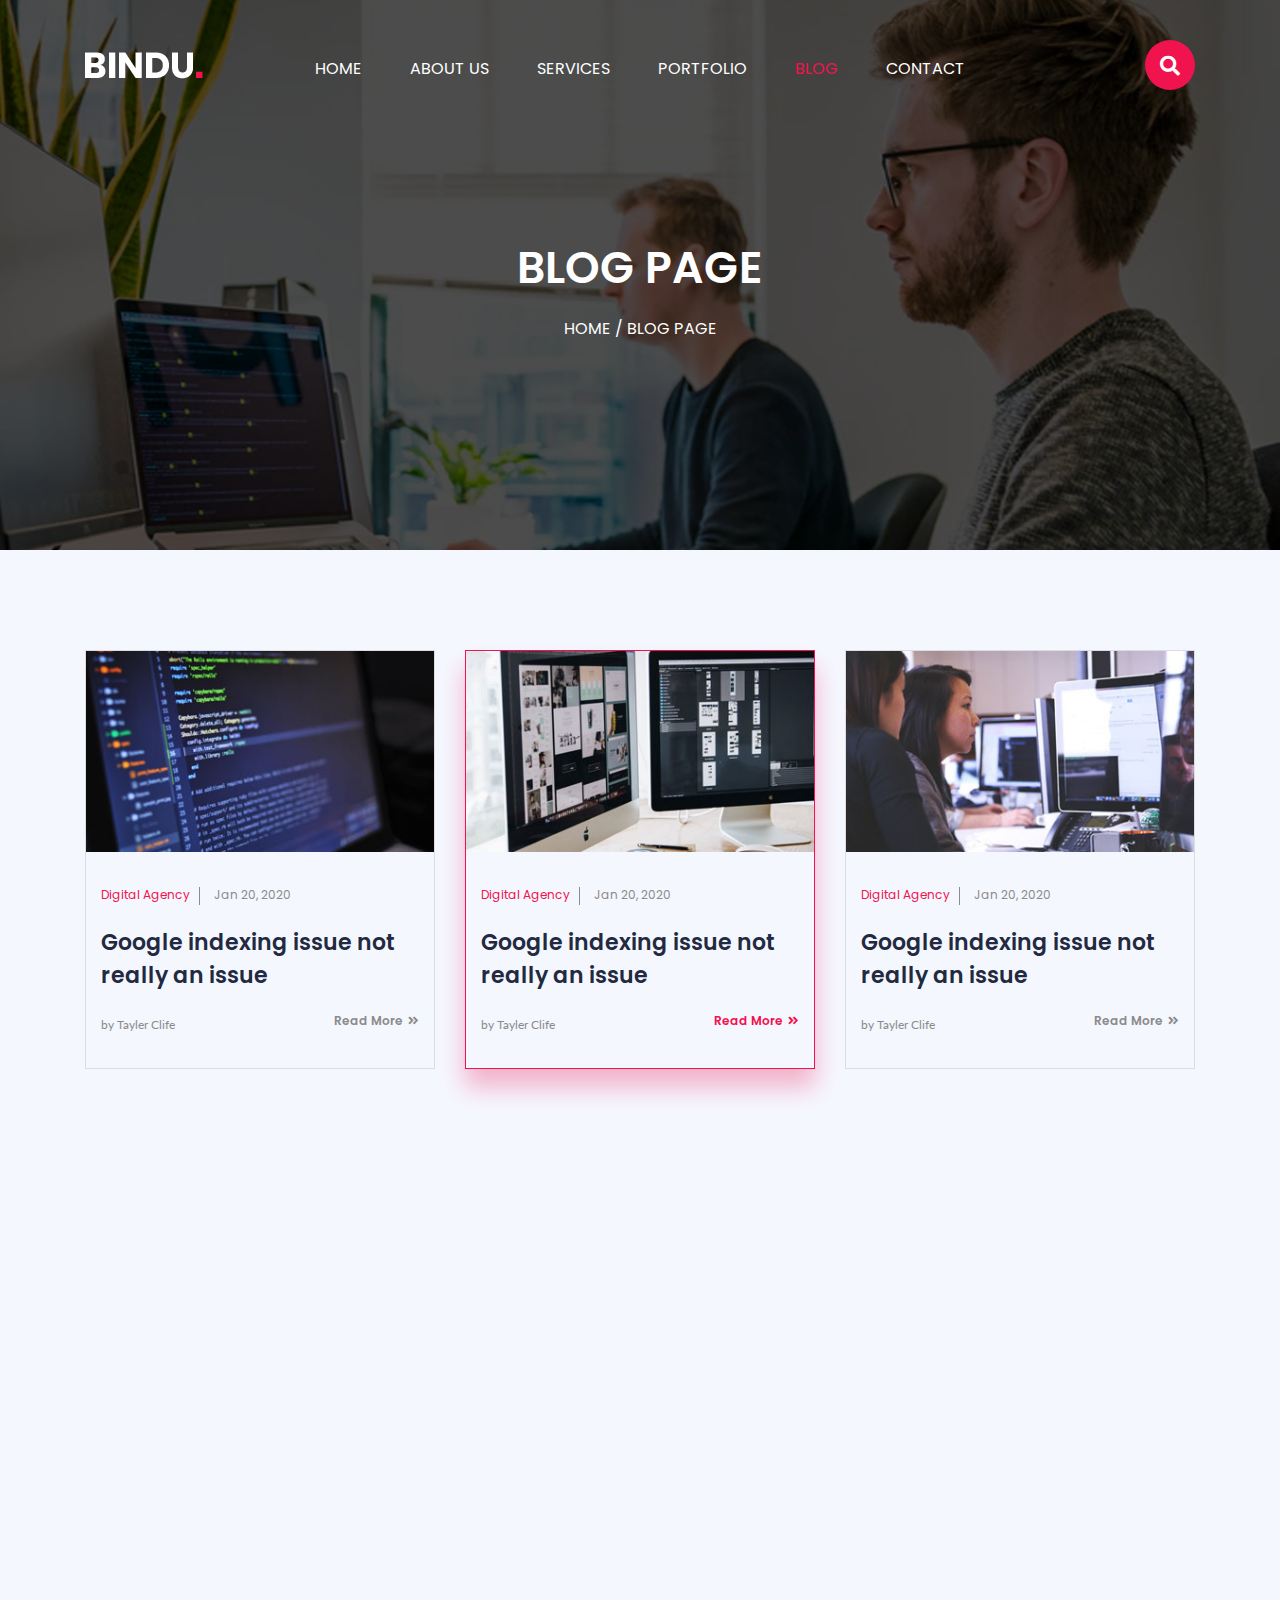
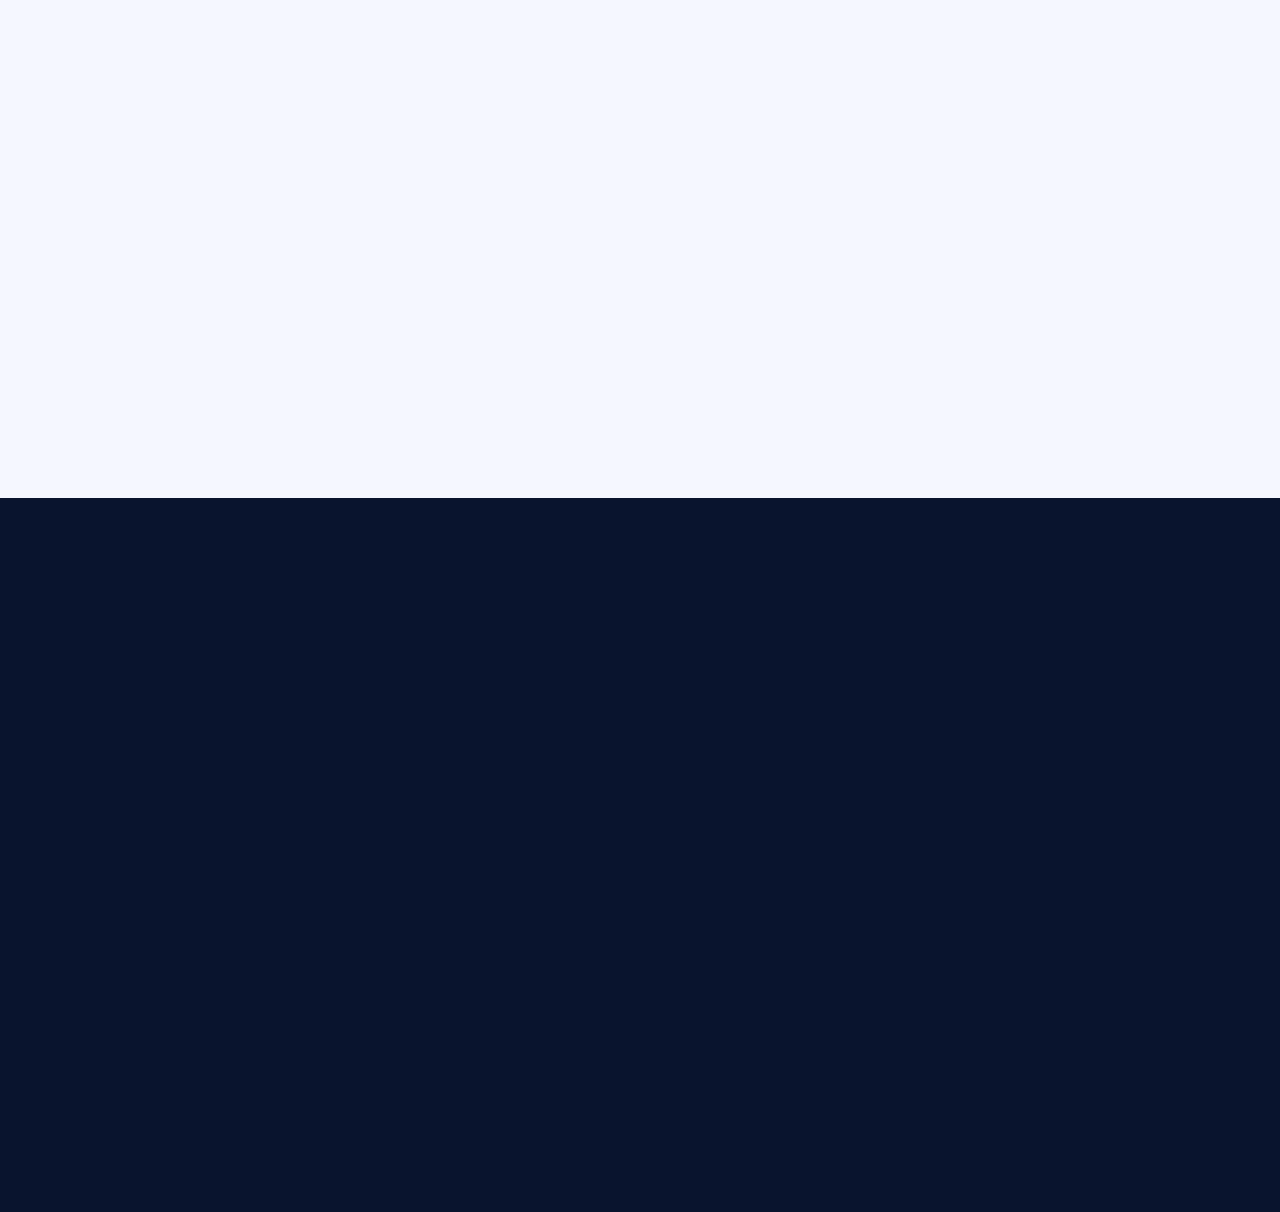
<file: blog.html>
<!doctype html>
<html lang="en">
<head>
  <meta charset="utf-8">
  <meta name="viewport" content="width=device-width, initial-scale=1">

  <link rel="shortcut icon" type="image/x-icon" href="assets/img/favicon.ico">
  <!-- Place favicon.ico in the root directory -->

  
  <title>BINDU - Business HTML Template</title>

  <!-- All CSS here -->
  <!-- Bootstrap CSS -->
  <link rel="stylesheet" href="assets/css/bootstrap.min.css">
  <!-- Owl Carousel CSS -->
  <link rel="stylesheet" href="assets/css/owl.carousel.min.css">
  <!-- Animate CSS -->
  <link rel="stylesheet" href="assets/css/animate.min.css">
  <!-- Magnific Popup CSS -->
  <link rel="stylesheet" href="assets/css/magnific-popup.css">
  <!-- Icofont CSS -->
  <link rel="stylesheet" href="assets/css/fontawesome.min.css">
  <link rel="stylesheet" href="assets/css/all.css">
  <!-- Meanmenu CSS -->
  <link rel="stylesheet" href="assets/css/meanmenu.css">
  <!-- Default CSS -->
  <link rel="stylesheet" href="assets/css/default.css">
  <!-- Style CSS -->
  <link rel="stylesheet" href="assets/css/style.css">
  <!-- Responsive CSS -->
  <link rel="stylesheet" href="assets/css/responsive.css">
</head>
<body>

    <!-- Loader -->
    <div class="loader-box">    
        <div class="preloder-inner"> 
            <div class="ball zoom"></div> 
            <div class="ball zoom"></div> 
            <div class="ball zoom"></div> 
        </div>
    </div>
    <!-- End Loader -->
	
    <!-- Main Menu -->
	<div class="main-menu">
		<div class="container">
			<div class="row">
				<div class="col-md-3 col-lg-2">
					<div class="logo-area">
							<a href=""><img src="assets/img/logo.png" alt=""></a>
					</div>
				</div>
				<div class="col-lg-8">
					<div class="menu ">
						<ul>
							<li><a href="index.html">Home</a></li>
							<li><a href="about.html">About Us</a></li>
							<li><a href="services.html">Services</a></li>
							<li><a href="portfolio.html">Portfolio</a></li>
							<li><a class="active" href="blog.html">Blog</a></li>
							<li><a href="contact.html">Contact</a></li>
						</ul>                                                                       
					</div>
                </div>
                <div class="col-lg-2">
                    <div class="search">
                        <button class="openBtn" onclick="openSearch()"><i class="fas fa-search"></i></button>
                        <div id="myOverlay" class="overlay">
                            <span class="closebtn" onclick="closeSearch()" title="Close Overlay">×</span>
                            <div class="overlay-content">
                                <form action="/action_page.php">
                                    <input type="text" placeholder="Search.." name="search">
                                    <button type="submit"><i class="fas fa-search"></i></button>
                                </form>
                            </div>
                        </div>
                    </div>
                </div>
		    </div>
        </div>
	</div> 
    <!-- End Main Menu -->
  
    <!-- Inner Banner Area -->
    <div class="inner-banner-area">
        <div class="container">
            <div class="text">
                <h1 class="wow fadeInUp">Blog Page </h1>
                <ul>
                    <li><a href="">HOME</a></li>
                    <li>/</li>
                    <li>BLOG PAGE</li>
                </ul>
            </div>
        </div>
    </div>
    <!-- End Inner Banner Area -->

    <!-- Blog  Area -->
    <section class="blog-area section-padding">
        <div class="container">
        <div class="row">
            <div class="col-lg-4">
            <div class="single-blog wow fadeInUp">
                <div class="image">
                <img src="assets/img/blog-1.jpg" alt="blog">
                </div>
                <div class="text">
                <ul>
                    <li><a href="">Digital Agency</a></li>
                    <li>Jan 20, 2020</li>
                </ul>
                <div class="title">
                    <a href="single-blog.html">Google indexing issue not really an issue</a>
                </div>
                <div class="text-tag">
                    <div class="row">
                    <div class="col-md-6">
                        <p>by Tayler Clife</p>
                    </div>
                    <div class="col-md-6">
                        <a href="single-blog.html">Read More<i class="fas fa-angle-double-right"></i></a>
                    </div>
                    </div>
                </div>
                </div>
            </div>
            </div>
            <div class="col-lg-4">
            <div class="single-blog active wow fadeInUp">
                <div class="image">
                <img src="assets/img/blog-2.jpg" alt="blog">
                </div>
                <div class="text">
                <ul>
                    <li><a href="">Digital Agency</a></li>
                    <li>Jan 20, 2020</li>
                </ul>
                <div class="title">
                    <a href="single-blog.html">Google indexing issue not really an issue</a>
                </div>
                <div class="text-tag">
                    <div class="row">
                    <div class="col-md-6">
                        <p>by Tayler Clife</p>
                    </div>
                    <div class="col-md-6">
                        <a href="single-blog.html">Read More<i class="fas fa-angle-double-right"></i></a>
                    </div>
                    </div>
                </div>
                </div>
            </div>
            </div>
            <div class="col-lg-4">
            <div class="single-blog wow fadeInUp">
                <div class="image">
                <img src="assets/img/blog-3.jpg" alt="blog">
                </div>
                <div class="text">
                <ul>
                    <li><a href="">Digital Agency</a></li>
                    <li>Jan 20, 2020</li>
                </ul>
                <div class="title">
                    <a href="single-blog.html">Google indexing issue not really an issue</a>
                </div>
                <div class="text-tag">
                    <div class="row">
                    <div class="col-md-6">
                        <p>by Tayler Clife</p>
                    </div>
                    <div class="col-md-6">
                        <a href="single-blog.html">Read More<i class="fas fa-angle-double-right"></i></a>
                    </div>
                    </div>
                </div>
                </div>
            </div>
            </div>
            <div class="col-lg-4">
            <div class="single-blog wow fadeInUp">
                <div class="image">
                <img src="assets/img/blog-1.jpg" alt="blog">
                </div>
                <div class="text">
                <ul>
                    <li><a href="">Digital Agency</a></li>
                    <li>Jan 20, 2020</li>
                </ul>
                <div class="title">
                    <a href="single-blog.html">Google indexing issue not really an issue</a>
                </div>
                <div class="text-tag">
                    <div class="row">
                    <div class="col-md-6">
                        <p>by Tayler Clife</p>
                    </div>
                    <div class="col-md-6">
                        <a href="single-blog.html">Read More<i class="fas fa-angle-double-right"></i></a>
                    </div>
                    </div>
                </div>
                </div>
            </div>
            </div>
            <div class="col-lg-4">
            <div class="single-blog active wow fadeInUp">
                <div class="image">
                <img src="assets/img/blog-2.jpg" alt="blog">
                </div>
                <div class="text">
                <ul>
                    <li><a href="">Digital Agency</a></li>
                    <li>Jan 20, 2020</li>
                </ul>
                <div class="title">
                    <a href="single-blog.html">Google indexing issue not really an issue</a>
                </div>
                <div class="text-tag">
                    <div class="row">
                    <div class="col-md-6">
                        <p>by Tayler Clife</p>
                    </div>
                    <div class="col-md-6">
                        <a href="single-blog.html">Read More<i class="fas fa-angle-double-right"></i></a>
                    </div>
                    </div>
                </div>
                </div>
            </div>
            </div>
            <div class="col-lg-4">
            <div class="single-blog wow fadeInUp">
                <div class="image">
                <img src="assets/img/blog-3.jpg" alt="blog">
                </div>
                <div class="text">
                <ul>
                    <li><a href="">Digital Agency</a></li>
                    <li>Jan 20, 2020</li>
                </ul>
                <div class="title">
                    <a href="single-blog.html">Google indexing issue not really an issue</a>
                </div>
                <div class="text-tag">
                    <div class="row">
                    <div class="col-md-6">
                        <p>by Tayler Clife</p>
                    </div>
                    <div class="col-md-6">
                        <a href="single-blog.html">Read More<i class="fas fa-angle-double-right"></i></a>
                    </div>
                    </div>
                </div>
                </div>
            </div>
            </div>
            <div class="col-lg-4">
            <div class="single-blog wow fadeInUp">
                <div class="image">
                <img src="assets/img/blog-1.jpg" alt="blog">
                </div>
                <div class="text">
                <ul>
                    <li><a href="">Digital Agency</a></li>
                    <li>Jan 20, 2020</li>
                </ul>
                <div class="title">
                    <a href="single-blog.html">Google indexing issue not really an issue</a>
                </div>
                <div class="text-tag">
                    <div class="row">
                    <div class="col-md-6">
                        <p>by Tayler Clife</p>
                    </div>
                    <div class="col-md-6">
                        <a href="single-blog.html">Read More<i class="fas fa-angle-double-right"></i></a>
                    </div>
                    </div>
                </div>
                </div>
            </div>
            </div>
            <div class="col-lg-4">
            <div class="single-blog active wow fadeInUp">
                <div class="image">
                <img src="assets/img/blog-2.jpg" alt="blog">
                </div>
                <div class="text">
                <ul>
                    <li><a href="">Digital Agency</a></li>
                    <li>Jan 20, 2020</li>
                </ul>
                <div class="title">
                    <a href="single-blog.html">Google indexing issue not really an issue</a>
                </div>
                <div class="text-tag">
                    <div class="row">
                    <div class="col-md-6">
                        <p>by Tayler Clife</p>
                    </div>
                    <div class="col-md-6">
                        <a href="single-blog.html">Read More<i class="fas fa-angle-double-right"></i></a>
                    </div>
                    </div>
                </div>
                </div>
            </div>
            </div>
            <div class="col-lg-4">
            <div class="single-blog wow fadeInUp">
                <div class="image">
                <img src="assets/img/blog-3.jpg" alt="blog">
                </div>
                <div class="text">
                <ul>
                    <li><a href="">Digital Agency</a></li>
                    <li>Jan 20, 2020</li>
                </ul>
                <div class="title">
                    <a href="single-blog.html">Google indexing issue not really an issue</a>
                </div>
                <div class="text-tag">
                    <div class="row">
                    <div class="col-md-6">
                        <p>by Tayler Clife</p>
                    </div>
                    <div class="col-md-6">
                        <a href="single-blog.html">Read More<i class="fas fa-angle-double-right"></i></a>
                    </div>
                    </div>
                </div>
                </div>
            </div>
            </div>
        </div>
        </div>
    </section>
    <!-- Blog  Area -->

    <!-- Footer Area -->
    <footer>
        <div class="container">
            <div class="suscrib-area wow fadeInUp">
                <div class="row">
                    <div class="col-lg-6">
                        <h4>Start Growing <br>
                        with Bindu by today</h4>
                    </div>
                    <div class="col-lg-6">
                        <form>
                            <input type="email" placeholder="Your Email">
                            <button>Subscribe Now</button>
                        </form>
                    </div>
                </div>
            </div>
            <div class="footer-area wow fadeInUp">
                <div class="row">
                    <div class="col-lg-4 col-md-12">
                        <div class="single-footer">
                            <a href=""><img src="assets/img/logo.png" alt=""></a>
                            <p>950 N Riverun Dr State 450 <br> Holderarea DA 898989 USA <br>
                            +00 123 456 7890</p>
                        </div>
                    </div>
                    <div class="col-lg-4 col-md-12">
                        <div class="row">
                            <div class="col-lg-6 col-md-6">
                                <div class="single-footer wow fadeInUp">
                                    <div class="title">
                                        <h4>Media</h4>
                                    </div>
                                    <div class="link">
                                        <ul>
                                            <li><a href="">Twittter</a></li>
                                            <li><a href="">Youtube</a></li>
                                            <li><a href="">Pinterest</a></li>
                                            <li><a href="">GitHub</a></li>
                                        </ul>
                                    </div>
                                </div>
                            </div>
                            <div class="col-lg-6 col-md-6">
                                <div class="single-footer wow fadeInUp">
                                    <div class="title">
                                        <h4>About Us</h4>
                                    </div>
                                    <div class="link">
                                        <ul>
                                            <li><a href="">Terms</a></li>
                                            <li><a href="">Privacy</a></li>
                                            <li><a href="">Copyright</a></li>
                                            <li><a href="">Contact Us</a></li>
                                        </ul>
                                    </div>
                                </div>
                            </div>
                        </div>
                    </div>
                    <div class="col-lg-4 col-md-12">
                        <div class="row">
                            <div class="col-lg-6 col-md-6">
                                <div class="single-footer wow fadeInUp">
                                    <div class="title">
                                        <h4>Others</h4>
                                    </div>
                                    <div class="link">
                                        <ul>
                                            <li><a href="">Sitemap</a></li>
                                            <li><a href="">Blog</a></li>
                                            <li><a href="">Faq</a></li>
                                        </ul>
                                    </div>
                                </div>
                            </div>
                            <div class="col-lg-6 col-md-6">
                                <div class="single-footer wow fadeInUp">
                                    <div class="title">
                                        <h4>Follow Us</h4>
                                    </div>
                                    <div class="social-link">
                                        <ul>
                                            <li><a href=""><i class="fab fa-facebook-f"></i></a></li>
                                            <li><a href=""><i class="fab fa-twitter"></i></a></li>
                                            <li><a href=""><i class="fab fa-linkedin-in"></i></a></li>
                                        </ul>
                                    </div>
                                </div>
                            </div>
                        </div>
                    </div>
                </div>
            </div>
            <div class="copy-right">
                <p class="wow fadeInUp">Copyright © 2020 <a href="https://themeforest.net/user/theme_be">Theme Be</a>. All rights reserved.</p>
            </div>
        </div>
    </footer>
    <!-- End Footer Area -->


  
  <!-- JS here -->
  <!-- Jquery-1.12.4 JS -->
  <script src="assets/js/vendor/jquery-1.12.4.min.js"></script>
  <!-- Popper JS -->
  <script src="assets/js/popper.min.js"></script>
  <!-- Bootstrap JS -->
  <script src="assets/js/bootstrap.min.js"></script>
  <!-- Owl Carousel JS -->
  <script src="assets/js/owl.carousel.min.js"></script>
  <!-- Mixitup JS -->
  <script src="assets/js/mixitup.min.js"></script>
  <!-- Meanmenu JS -->
  <script src="assets/js/jquery.meanmenu.min.js"></script>
  <!-- Ajax Form JS -->
  <script src="assets/js/ajax-form.js"></script>
  <!-- Wow JS -->
  <script src="assets/js/wow.min.js"></script>
  <!-- Magnific Popup JS -->
  <script src="assets/js/jquery.magnific-popup.min.js"></script>
  <!-- Smoothscroll JS -->
  <!-- Main JS -->
  <script src="assets/js/main.js"></script>
</body>
</html>
</file>
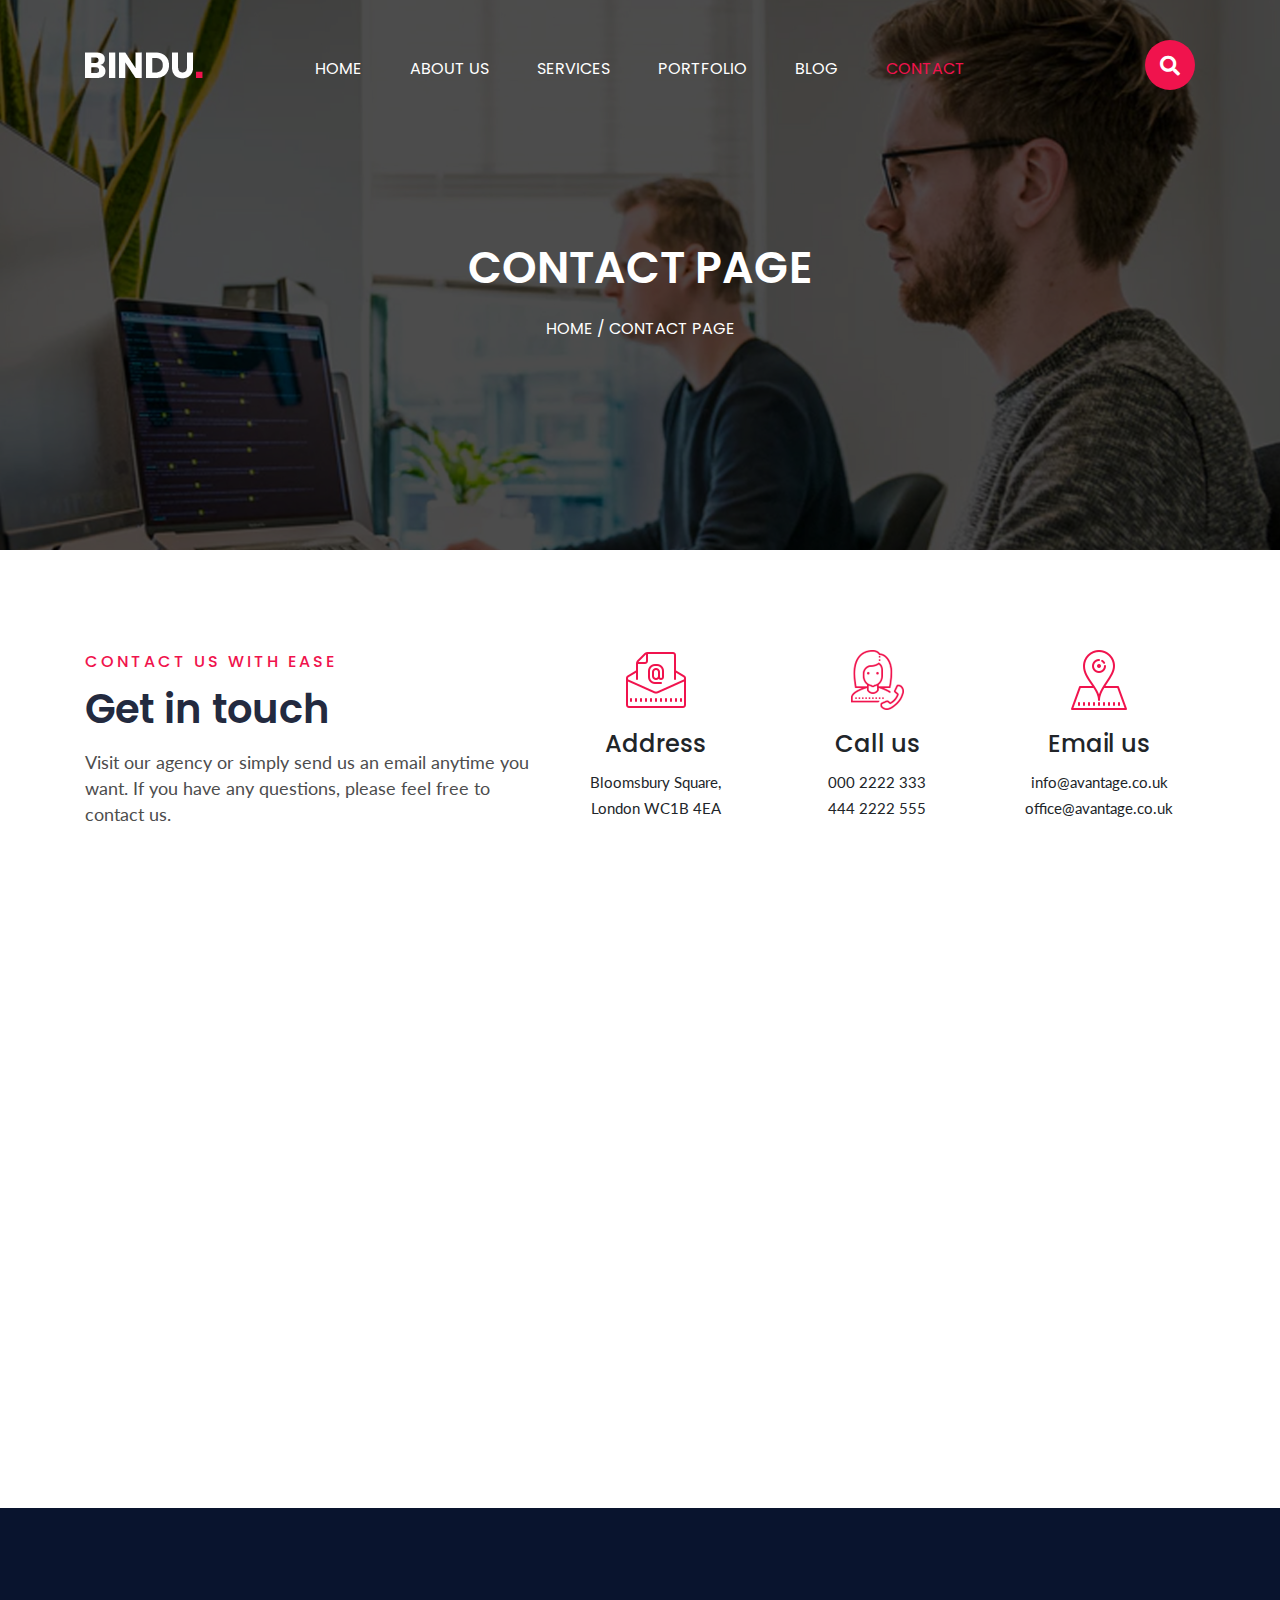
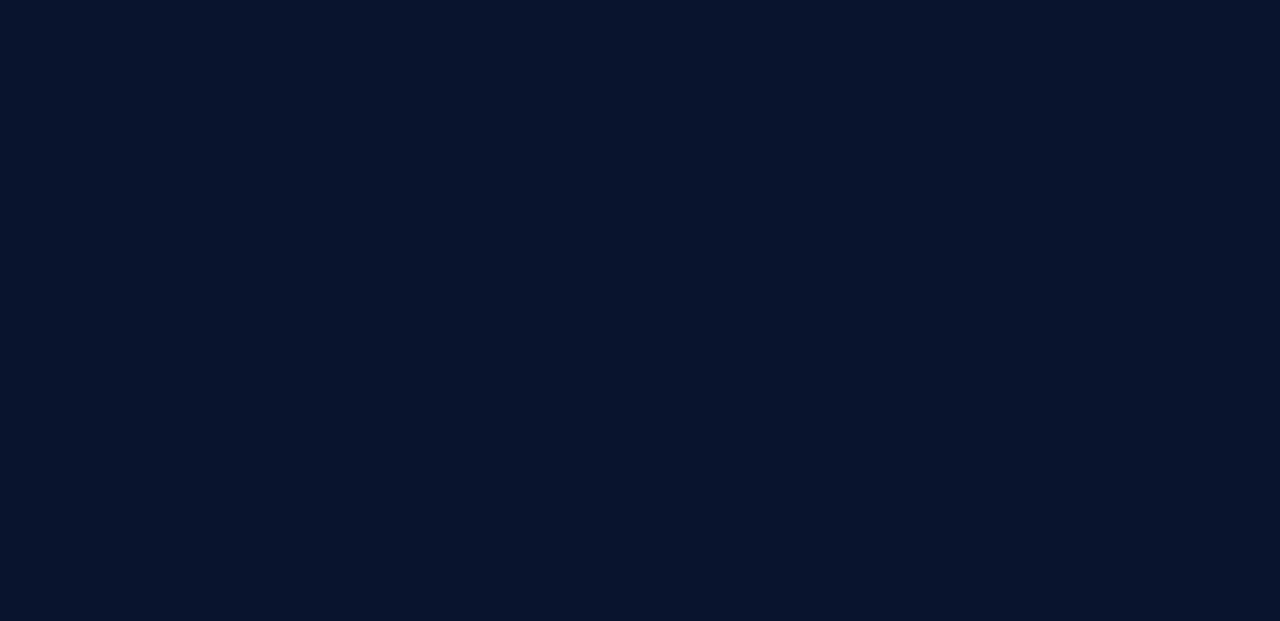
<file: contact.html>
<!doctype html>
<html lang="en">
<head>
  <meta charset="utf-8">
  <meta name="viewport" content="width=device-width, initial-scale=1">

  <link rel="shortcut icon" type="image/x-icon" href="assets/img/favicon.ico">
  <!-- Place favicon.ico in the root directory -->

  
  <title>BINDU - Business HTML Template</title>

  <!-- All CSS here -->
  <!-- Bootstrap CSS -->
  <link rel="stylesheet" href="assets/css/bootstrap.min.css">
  <!-- Owl Carousel CSS -->
  <link rel="stylesheet" href="assets/css/owl.carousel.min.css">
  <!-- Animate CSS -->
  <link rel="stylesheet" href="assets/css/animate.min.css">
  <!-- Magnific Popup CSS -->
  <link rel="stylesheet" href="assets/css/magnific-popup.css">
  <!-- Icofont CSS -->
  <link rel="stylesheet" href="assets/css/fontawesome.min.css">
  <link rel="stylesheet" href="assets/css/all.css">
  <!-- Meanmenu CSS -->
  <link rel="stylesheet" href="assets/css/meanmenu.css">
  <!-- Default CSS -->
  <link rel="stylesheet" href="assets/css/default.css">
  <!-- Style CSS -->
  <link rel="stylesheet" href="assets/css/style.css">
  <!-- Responsive CSS -->
  <link rel="stylesheet" href="assets/css/responsive.css">
</head>
<body>

    <!-- Loader -->
    <div class="loader-box">    
        <div class="preloder-inner"> 
            <div class="ball zoom"></div> 
            <div class="ball zoom"></div> 
            <div class="ball zoom"></div> 
        </div>
    </div>
    <!-- End Loader -->
	
    <!-- Main Menu -->
	<div class="main-menu">
		<div class="container">
			<div class="row">
				<div class="col-md-3 col-lg-2">
					<div class="logo-area">
							<a href=""><img src="assets/img/logo.png" alt=""></a>
					</div>
				</div>
				<div class="col-lg-8">
					<div class="menu ">
						<ul>
							<li><a href="index.html">Home</a></li>
							<li><a href="about.html">About Us</a></li>
							<li><a href="services.html">Services</a></li>
							<li><a href="portfolio.html">Portfolio</a></li>
							<li><a href="blog.html">Blog</a></li>
							<li><a class="active" href="contact.html">Contact</a></li>
						</ul>                                                                       
					</div>
                </div>
                <div class="col-lg-2">
                    <div class="search">
                        <button class="openBtn" onclick="openSearch()"><i class="fas fa-search"></i></button>
                        <div id="myOverlay" class="overlay">
                            <span class="closebtn" onclick="closeSearch()" title="Close Overlay">×</span>
                            <div class="overlay-content">
                                <form action="/action_page.php">
                                    <input type="text" placeholder="Search.." name="search">
                                    <button type="submit"><i class="fas fa-search"></i></button>
                                </form>
                            </div>
                        </div>
                    </div>
                </div>
		    </div>
        </div>
	</div> 
    <!-- End Main Menu -->
  
    <!-- Inner Banner Area -->
    <div class="inner-banner-area">
        <div class="container">
            <div class="text">
                <h1 class="wow fadeInUp">CONTACT PAGE </h1>
                <ul>
                    <li><a href="">HOME</a></li>
                    <li>/</li>
                    <li>CONTACT PAGE</li>
                </ul>
            </div>
        </div>
    </div>
    <!-- End Inner Banner Area -->

    <!--contact-html-start-->
    <div class="contact-us section-padding">
        <div class="container">
            <div class="contact-info">
                <div class="row">
                    <div class="col-lg-5 col-md-12">
                        <div class="single-info-text">
                            <span class="wow fadeInDown">CONTACT US WITH EASE</span>
                            <h2 class="wow fadeInUp">Get in touch</h2>
                            <p class="wow fadeInUp">Visit our agency or simply send us an email anytime you want. If you have any questions, please feel free to contact us.</p>
                        </div>
                    </div>
                    <div class="col-lg-7 col-md-12">
                        <div class="single-info-area">
                            <div class="row">
                                <div class="col-md-4">
                                    <div class="single-info wow fadeInLeft">
                                        <img src="assets/img/contact.png" alt="contact">
                                        <h4>Address</h4>
                                        <p>Bloomsbury Square, <br>
                                            London WC1B 4EA</p>
                                    </div>
                                </div>
                                <div class="col-md-4">
                                    <div class="single-info wow fadeInUp">
                                        <img src="assets/img/contact2.png" alt="contact">
                                        <h4>Call us</h4>
                                        <p>000 2222 333 <br>
                                        444 2222 555</p>
                                    </div>
                                </div>
                                <div class="col-md-4">
                                    <div class="single-info wow fadeInRight">
                                        <img src="assets/img/contact3.png" alt="contact">
                                        <h4>Email us</h4>
                                        <p>info@avantage.co.uk <br>
                                        office@avantage.co.uk</p>
                                    </div>
                                </div>
                            </div>
                        </div>
                    </div>
                </div>
            </div>
            <div class="row">
                <div class="col-xl-6 col-md-6 col-sm-12 col-12">
                    <form id="contactForm">
                        <div class="row"> 
                            <div class="col-sm-12 col-md-12">
                                <div class="form-group wow fadeInUp">
                                    <input type="text" class="form-control" required data-error="Please enter your first name" name="First name" placeholder="First Name">
                                    <div class="help-block with-errors"></div>
                                </div>
                            </div>
                            <div class="col-sm-12 col-md-12">
                                <div class="form-group wow fadeInUp">
                                    <input type="text" class="form-control" required data-error="Please enter your first name" name="First name" placeholder="Last Name">
                                    <div class="help-block with-errors"></div>
                                </div>
                            </div>
                            <div class="col-sm-12 col-md-12"> 
                                <div class="form-group wow fadeInUp">
                                    <input type="email" class="form-control" required data-error="Please enter your email" name="email" placeholder="Email">
                                    <div class="help-block with-errors"></div>
                                </div>
                            </div>
                            <div class="col-sm-12 col-md-12"> 
                                <div class="form-group wow fadeInUp">
                                    <input type="tel" class="form-control" required data-error="Your Phone Number (optional)" name="phone" placeholder="Your Phone Number (optional)">
                                    <div class="help-block with-errors"></div>
                                </div>
                            </div>
                            <div class="col-sm-12 col-md-12">
                                <div class="form-group wow fadeInUp">
                                    <textarea class="form-controls" required data-error="Write your message" rows="5" placeholder="Message"></textarea>
                                    <div class="help-block with-errors"></div>
                                </div>
                            </div>
                        </div>
                        <div class="contact-btn wow fadeInUp">
                            <button type="submit" class="cont-btn">Send Message</button>
                            <div id="msgSubmit" class="h3 text-left hidden"></div>
                            <div class="clearfix"></div>
                        </div>
                    </form>
                </div>
                <div class="col-xl-6 col-md-6 col-sm-12 col-12">
                <div class="map wow fadeInUp">
                    <iframe src="https://www.google.com/maps/embed?" height="450" style="border:0;" allowfullscreen=""></iframe>
                </div>
                </div>
            </div>
        </div>
    </div>
    <!--contact-html-end-->

    <!-- Footer Area -->
    <footer>
        <div class="container">
            <div class="suscrib-area wow fadeInUp">
                <div class="row">
                    <div class="col-lg-6">
                        <h4>Start Growing <br>
                        with Bindu by today</h4>
                    </div>
                    <div class="col-lg-6">
                        <form>
                            <input type="email" placeholder="Your Email">
                            <button>Subscribe Now</button>
                        </form>
                    </div>
                </div>
            </div>
            <div class="footer-area wow fadeInUp">
                <div class="row">
                    <div class="col-lg-4 col-md-12">
                        <div class="single-footer">
                            <a href=""><img src="assets/img/logo.png" alt=""></a>
                            <p>950 N Riverun Dr State 450 <br> Holderarea DA 898989 USA <br>
                            +00 123 456 7890</p>
                        </div>
                    </div>
                    <div class="col-lg-4 col-md-12">
                        <div class="row">
                            <div class="col-lg-6 col-md-6">
                                <div class="single-footer wow fadeInUp">
                                    <div class="title">
                                        <h4>Media</h4>
                                    </div>
                                    <div class="link">
                                        <ul>
                                            <li><a href="">Twittter</a></li>
                                            <li><a href="">Youtube</a></li>
                                            <li><a href="">Pinterest</a></li>
                                            <li><a href="">GitHub</a></li>
                                        </ul>
                                    </div>
                                </div>
                            </div>
                            <div class="col-lg-6 col-md-6">
                                <div class="single-footer wow fadeInUp">
                                    <div class="title">
                                        <h4>About Us</h4>
                                    </div>
                                    <div class="link">
                                        <ul>
                                            <li><a href="">Terms</a></li>
                                            <li><a href="">Privacy</a></li>
                                            <li><a href="">Copyright</a></li>
                                            <li><a href="">Contact Us</a></li>
                                        </ul>
                                    </div>
                                </div>
                            </div>
                        </div>
                    </div>
                    <div class="col-lg-4 col-md-12">
                        <div class="row">
                            <div class="col-lg-6 col-md-6">
                                <div class="single-footer wow fadeInUp">
                                    <div class="title">
                                        <h4>Others</h4>
                                    </div>
                                    <div class="link">
                                        <ul>
                                            <li><a href="">Sitemap</a></li>
                                            <li><a href="">Blog</a></li>
                                            <li><a href="">Faq</a></li>
                                        </ul>
                                    </div>
                                </div>
                            </div>
                            <div class="col-lg-6 col-md-6">
                                <div class="single-footer wow fadeInUp">
                                    <div class="title">
                                        <h4>Follow Us</h4>
                                    </div>
                                    <div class="social-link">
                                        <ul>
                                            <li><a href=""><i class="fab fa-facebook-f"></i></a></li>
                                            <li><a href=""><i class="fab fa-twitter"></i></a></li>
                                            <li><a href=""><i class="fab fa-linkedin-in"></i></a></li>
                                        </ul>
                                    </div>
                                </div>
                            </div>
                        </div>
                    </div>
                </div>
            </div>
            <div class="copy-right">
                <p class="wow fadeInUp">Copyright © 2020 <a href="https://themeforest.net/user/theme_be">Theme Be</a>. All rights reserved.</p>
            </div>
        </div>
    </footer>
    <!-- End Footer Area -->


 
  <!-- JS here -->
  <!-- Jquery-1.12.4 JS -->
  <script src="assets/js/vendor/jquery-1.12.4.min.js"></script>
  <!-- Popper JS -->
  <script src="assets/js/popper.min.js"></script>
  <!-- Bootstrap JS -->
  <script src="assets/js/bootstrap.min.js"></script>
  <!-- Owl Carousel JS -->
  <script src="assets/js/owl.carousel.min.js"></script>
  <!-- Mixitup JS -->
  <script src="assets/js/mixitup.min.js"></script>
  <!-- Meanmenu JS -->
  <script src="assets/js/jquery.meanmenu.min.js"></script>
  <!-- Ajax Form JS -->
  <script src="assets/js/ajax-form.js"></script>
  <!-- Wow JS -->
  <script src="assets/js/wow.min.js"></script>
  <!-- Magnific Popup JS -->
  <script src="assets/js/jquery.magnific-popup.min.js"></script>
  <!-- Form Validator js -->
<script src="assets/js/form-validator.min.js"></script>
  <!-- Contact Form js -->
<script src="assets/js/contact-form-script.js"></script>
<!-- Smoothscroll JS -->
<script src="assets/js/smooth-scroll.polyfills.min.js"></script>
  <!-- Main JS -->
  <script src="assets/js/main.js"></script>
</body>
</html>
</file>
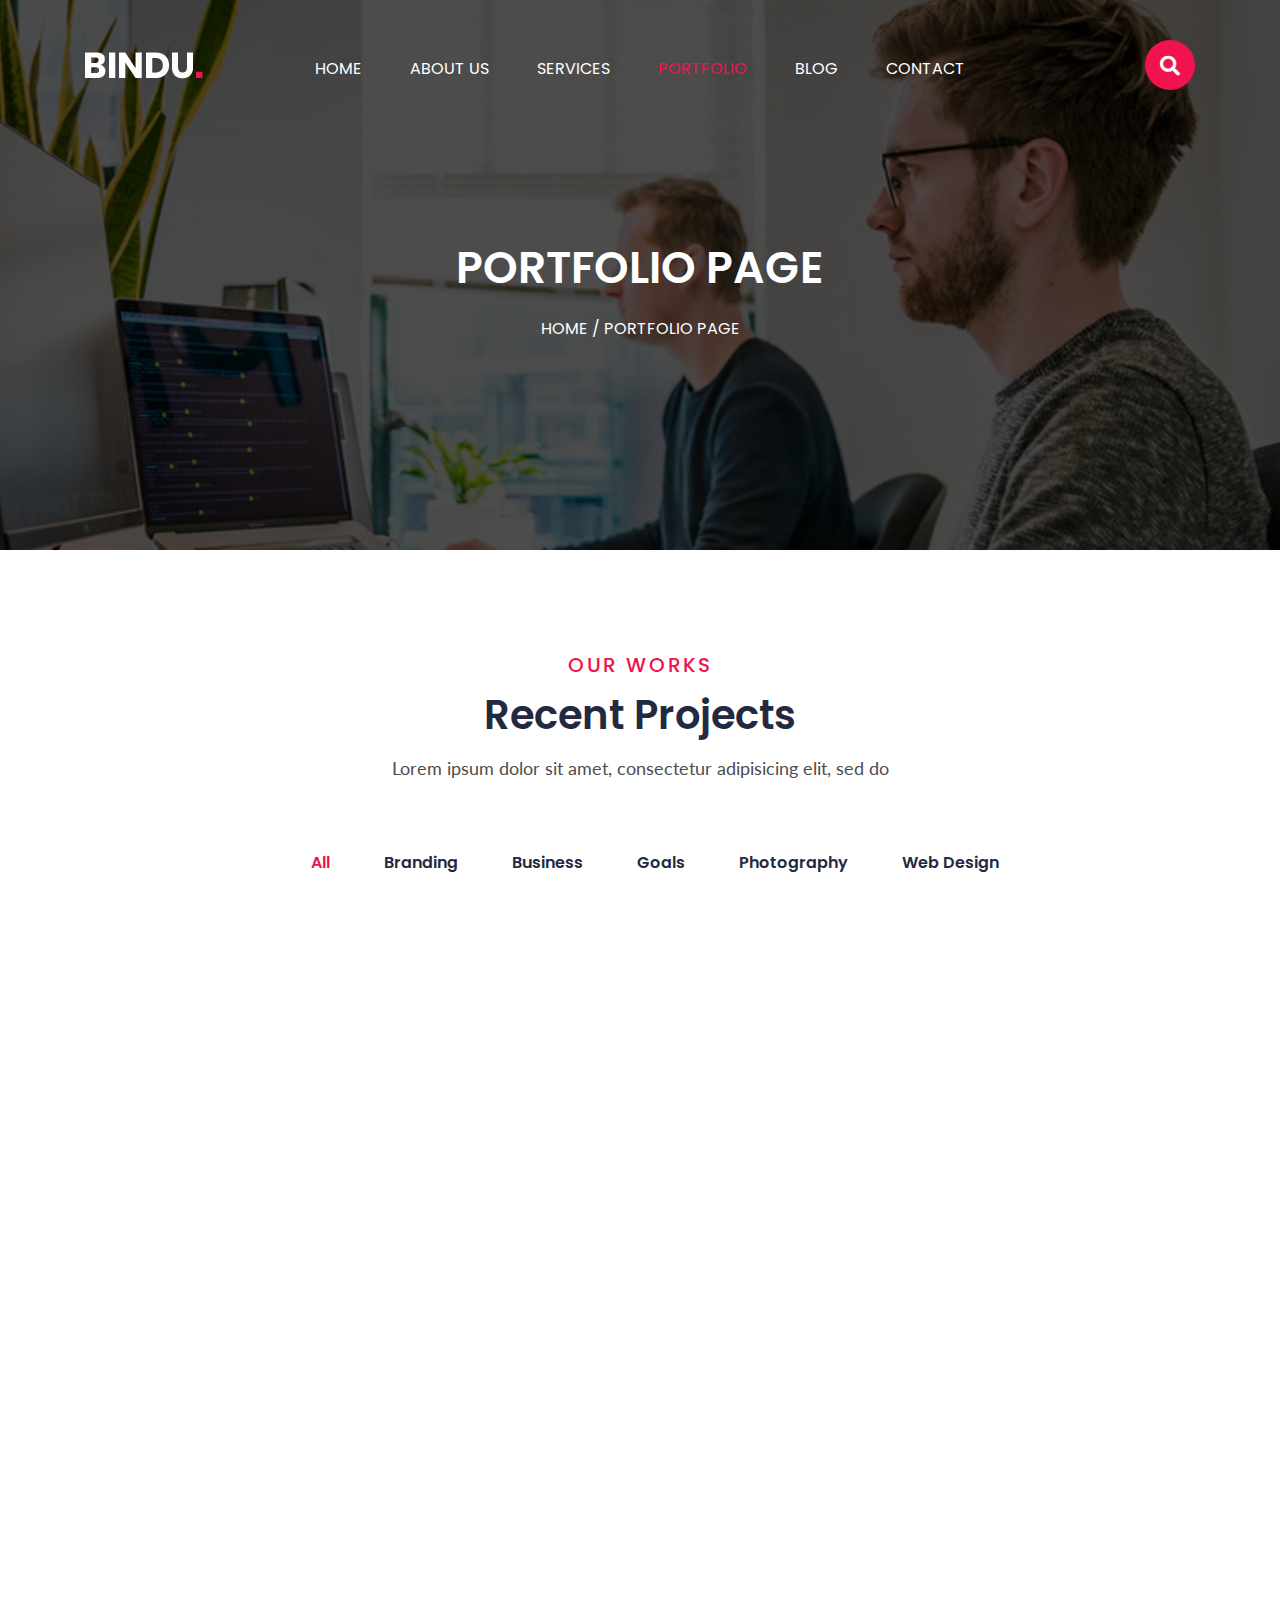
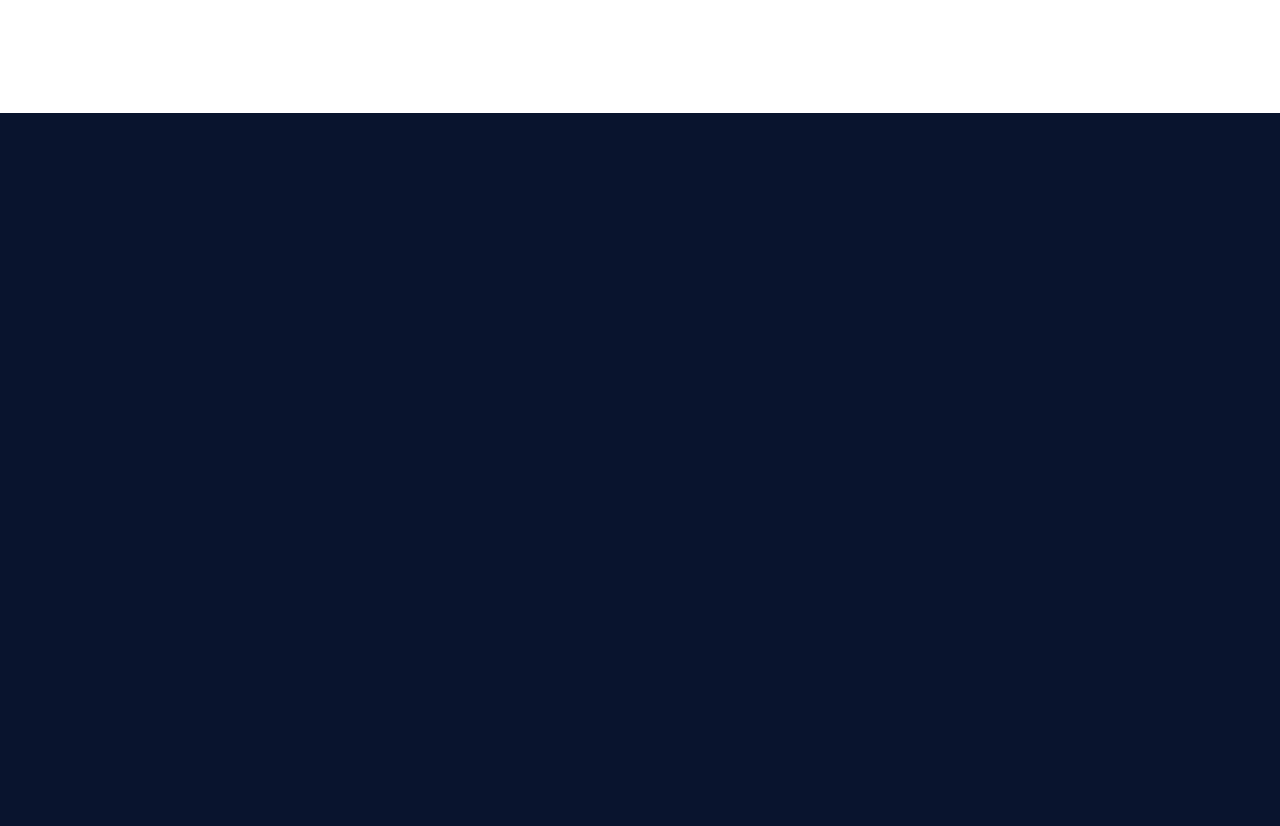
<file: portfolio.html>
<!doctype html>
<html lang="en">
<head>
  <meta charset="utf-8">
  <meta name="viewport" content="width=device-width, initial-scale=1">

  <link rel="shortcut icon" type="image/x-icon" href="assets/img/favicon.ico">
  <!-- Place favicon.ico in the root directory -->

  
  <title>BINDU - Business HTML Template</title>

  <!-- All CSS here -->
  <!-- Bootstrap CSS -->
  <link rel="stylesheet" href="assets/css/bootstrap.min.css">
  <!-- Owl Carousel CSS -->
  <link rel="stylesheet" href="assets/css/owl.carousel.min.css">
  <!-- Animate CSS -->
  <link rel="stylesheet" href="assets/css/animate.min.css">
  <!-- Magnific Popup CSS -->
  <link rel="stylesheet" href="assets/css/magnific-popup.css">
  <!-- Icofont CSS -->
  <link rel="stylesheet" href="assets/css/fontawesome.min.css">
  <link rel="stylesheet" href="assets/css/all.css">
  <!-- Meanmenu CSS -->
  <link rel="stylesheet" href="assets/css/meanmenu.css">
  <!-- Default CSS -->
  <link rel="stylesheet" href="assets/css/default.css">
  <!-- Style CSS -->
  <link rel="stylesheet" href="assets/css/style.css">
  <!-- Responsive CSS -->
  <link rel="stylesheet" href="assets/css/responsive.css">
</head>
<body>

    <!-- Loader -->
    <div class="loader-box">    
        <div class="preloder-inner"> 
            <div class="ball zoom"></div> 
            <div class="ball zoom"></div> 
            <div class="ball zoom"></div> 
        </div>
    </div>
    <!-- End Loader -->

    <!-- Main Menu -->
    <div class="main-menu">
      <div class="container">
        <div class="row">
          <div class="col-md-3 col-lg-2">
            <div class="logo-area">
                <a href=""><img src="assets/img/logo.png" alt=""></a>
            </div>
          </div>
          <div class="col-lg-8">
            <div class="menu ">
              <ul>
                <li><a href="index.html">Home</a></li>
                <li><a href="about.html">About Us</a></li>
                <li><a href="services.html">Services</a></li>
                <li><a class="active" href="portfolio.html">Portfolio</a></li>
                <li><a href="blog.html">Blog</a></li>
                <li><a href="contact.html">Contact</a></li>
              </ul>                                                              
            </div>
                  </div>
                  <div class="col-lg-2">
                      <div class="search">
                          <button class="openBtn" onclick="openSearch()"><i class="fas fa-search"></i></button>
                          <div id="myOverlay" class="overlay">
                              <span class="closebtn" onclick="closeSearch()" title="Close Overlay">×</span>
                              <div class="overlay-content">
                                  <form action="/action_page.php">
                                      <input type="text" placeholder="Search.." name="search">
                                      <button type="submit"><i class="fas fa-search"></i></button>
                                  </form>
                              </div>
                          </div>
                      </div>
                  </div>
          </div>
          </div>
    </div> 
    <!-- End Main Menu -->
    
    <!-- Inner Banner Area -->
    <div class="inner-banner-area">
        <div class="container">
            <div class="text">
                <h1 class="wow fadeInUp">Portfolio page</h1>
                <ul>
                    <li><a href="">HOME</a></li>
                    <li>/</li>
                    <li>Portfolio page</li>
                </ul>
            </div>
        </div>
    </div>
    <!-- Inner Banner Area -->

    <!-- Project  Area -->
    <section class="project-area pt-100 pb-100">
      <div class="container">
        <div class="section-title">
          <span class="wow fadeInDown">Our Works</span>
          <h2 class="wow fadeInUp">Recent Projects</h2>
          <p class="wow fadeInUp">Lorem ipsum dolor sit amet, consectetur adipisicing elit, sed do </p>
        </div>
      </div>
      <div class="container-fluid">
        <div class="row">
          <div class="col-lg-12">
            <div class="shorting-menu-area">
              <button class="filter active" data-filter="all">All</button>
              <button class="filter" data-filter=".category-1">Branding</button>
              <button class="filter" data-filter=".category-2">Business</button>
              <button class="filter" data-filter=".category-3">Goals</button>
              <button class="filter" data-filter=".category-4">Photography</button>
              <button class="filter" data-filter=".category-5"> Web Design</button>
            </div>
          </div>
        </div>
        <div id="shorting" class="row popup-gallery wow fadeInUp"> 
          <div class="col-lg-3 col-md-12 col-sm-12 pd-0 mix category-1">
            <div class="protfolio-work">
              <img src="assets/img/project-1.jpg" alt="">
              <div class="overly">
                <a href="assets/img/project-1.jpg"><i class="fas fa-search"></i></a>
                <div class="text">
                  <h5>Branding & Art Designs</h5>
                  <p>Art, Creative</p>
                </div>
              </div>
            </div>
          </div>
          <div class="col-lg-6 col-md-12 col-sm-12 pd-0 mix category-2">
            <div class="protfolio-work">
              <img class="height-b" src="assets/img/project-2.jpg" alt="">
              <div class="overly-sec">
                <a href="assets/img/project-2.jpg"><i class="fas fa-search"></i></a>
                <div class="text">
                  <h5>Branding & Art Designs</h5>
                  <p>Art, Creative</p>
                </div>
              </div>
            </div>
          </div>
          <div class="col-lg-3 col-md-12 col-sm-12 pd-0 mix category-3">
            <div class="protfolio-work">
              <img src="assets/img/project-3.jpg" alt="">
              <div class="overly">
                <a href="assets/img/project-3.jpg"><i class="fas fa-search"></i></a>
                <div class="text">
                  <h5>Branding & Art Designs</h5>
                  <p>Art, Creative</p>
                </div>
              </div>
            </div>
          </div>
          <div class="col-lg-6 col-md-12 col-sm-12 pd-0 mix category-4 category-3">
            <div class="protfolio-work">
              <img src="assets/img/project-4.jpg" alt="">
              <div class="overly-sec">
                <a href="assets/img/project-4.jpg"><i class="fas fa-search"></i></a>
                <div class="text">
                  <h5>Branding & Art Designs</h5>
                  <p>Art, Creative</p>
                </div>
              </div>
            </div>
          </div>
          <div class="col-lg-3 col-md-12 col-sm-12 pd-0 mix category-5 category-3">
            <div class="protfolio-work">
              <img class="height-b" src="assets/img/project-5.jpg" alt="">
              <div class="overly">
                <a href="assets/img/project-5.jpg"><i class="fas fa-search"></i></a>
                <div class="text">
                  <h5>Branding & Art Designs</h5>
                  <p>Art, Creative</p>
                </div>
              </div>
            </div>
          </div>
          <div class="col-lg-3 col-md-12 col-sm-12 pd-0 mix category-2 category-4">
            <div class="protfolio-work">
            <img src="assets/img/project-6.jpg" alt="">
              <div class="overly">
                <a href="assets/img/project-6.jpg"><i class="fas fa-search"></i></a>
                <div class="text">
                  <h5>Branding & Art Designs</h5>
                  <p>Art, Creative</p>
                </div>
              </div>
            </div>
          </div>
        </div>
      </div>
    </section>
    <!-- End Project  Area -->

    <!-- Footer Area -->
    <footer>
        <div class="container">
            <div class="suscrib-area wow fadeInUp">
                <div class="row">
                    <div class="col-lg-6">
                        <h4>Start Growing <br>
                        with Bindu by today</h4>
                    </div>
                    <div class="col-lg-6">
                        <form>
                            <input type="email" placeholder="Your Email">
                            <button>Subscribe Now</button>
                        </form>
                    </div>
                </div>
            </div>
            <div class="footer-area wow fadeInUp">
                <div class="row">
                    <div class="col-lg-4 col-md-12">
                        <div class="single-footer">
                            <a href=""><img src="assets/img/logo.png" alt=""></a>
                            <p>950 N Riverun Dr State 450 <br> Holderarea DA 898989 USA <br>
                            +00 123 456 7890</p>
                        </div>
                    </div>
                    <div class="col-lg-4 col-md-12">
                        <div class="row">
                            <div class="col-lg-6 col-md-6">
                                <div class="single-footer wow fadeInUp">
                                    <div class="title">
                                        <h4>Media</h4>
                                    </div>
                                    <div class="link">
                                        <ul>
                                            <li><a href="">Twittter</a></li>
                                            <li><a href="">Youtube</a></li>
                                            <li><a href="">Pinterest</a></li>
                                            <li><a href="">GitHub</a></li>
                                        </ul>
                                    </div>
                                </div>
                            </div>
                            <div class="col-lg-6 col-md-6">
                                <div class="single-footer wow fadeInUp">
                                    <div class="title">
                                        <h4>About Us</h4>
                                    </div>
                                    <div class="link">
                                        <ul>
                                            <li><a href="">Terms</a></li>
                                            <li><a href="">Privacy</a></li>
                                            <li><a href="">Copyright</a></li>
                                            <li><a href="">Contact Us</a></li>
                                        </ul>
                                    </div>
                                </div>
                            </div>
                        </div>
                    </div>
                    <div class="col-lg-4 col-md-12">
                        <div class="row">
                            <div class="col-lg-6 col-md-6">
                                <div class="single-footer wow fadeInUp">
                                    <div class="title">
                                        <h4>Others</h4>
                                    </div>
                                    <div class="link">
                                        <ul>
                                            <li><a href="">Sitemap</a></li>
                                            <li><a href="">Blog</a></li>
                                            <li><a href="">Faq</a></li>
                                        </ul>
                                    </div>
                                </div>
                            </div>
                            <div class="col-lg-6 col-md-6">
                                <div class="single-footer wow fadeInUp">
                                    <div class="title">
                                        <h4>Follow Us</h4>
                                    </div>
                                    <div class="social-link">
                                        <ul>
                                            <li><a href=""><i class="fab fa-facebook-f"></i></a></li>
                                            <li><a href=""><i class="fab fa-twitter"></i></a></li>
                                            <li><a href=""><i class="fab fa-linkedin-in"></i></a></li>
                                        </ul>
                                    </div>
                                </div>
                            </div>
                        </div>
                    </div>
                </div>
            </div>
            <div class="copy-right">
              <p class="wow fadeInUp">Copyright © 2020 <a href="https://themeforest.net/user/theme_be">Theme Be</a>. All rights reserved.</p>
            </div>
        </div>
    </footer>
    <!-- End Footer Area -->


  <!-- JS here -->
  <!-- Jquery-1.12.4 JS -->
  <script src="assets/js/vendor/jquery-1.12.4.min.js"></script>
  <!-- Popper JS -->
  <script src="assets/js/popper.min.js"></script>
  <!-- Bootstrap JS -->
  <script src="assets/js/bootstrap.min.js"></script>
  <!-- Owl Carousel JS -->
  <script src="assets/js/owl.carousel.min.js"></script>
  <!-- Mixitup JS -->
  <script src="assets/js/mixitup.min.js"></script>
  <!-- Meanmenu JS -->
  <script src="assets/js/jquery.meanmenu.min.js"></script>
  <!-- Ajax Form JS -->
  <script src="assets/js/ajax-form.js"></script>
  <!-- Wow JS -->
  <script src="assets/js/wow.min.js"></script>
  <!-- Magnific Popup JS -->
  <script src="assets/js/jquery.magnific-popup.min.js"></script>
  <!-- Smoothscroll JS -->
  <!-- Main JS -->
  <script src="assets/js/main.js"></script>
</body>
</html>
</file>
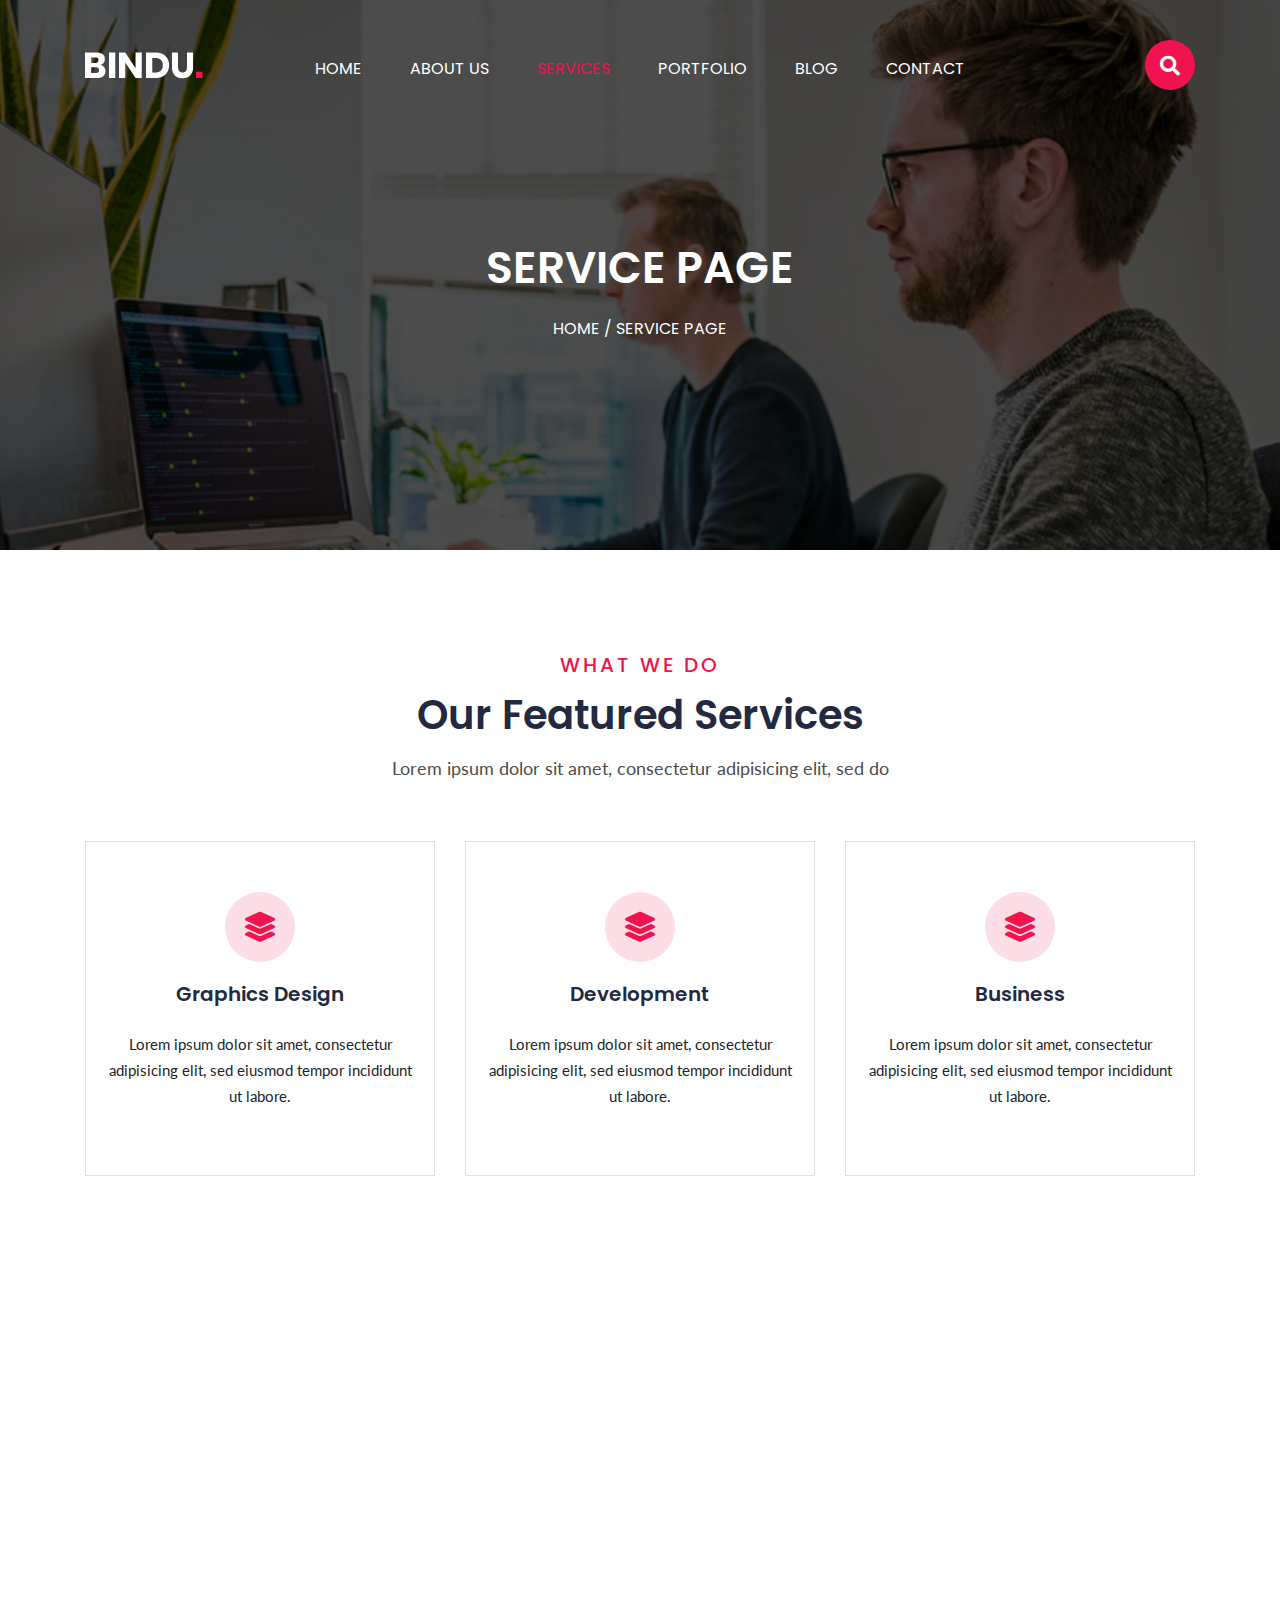
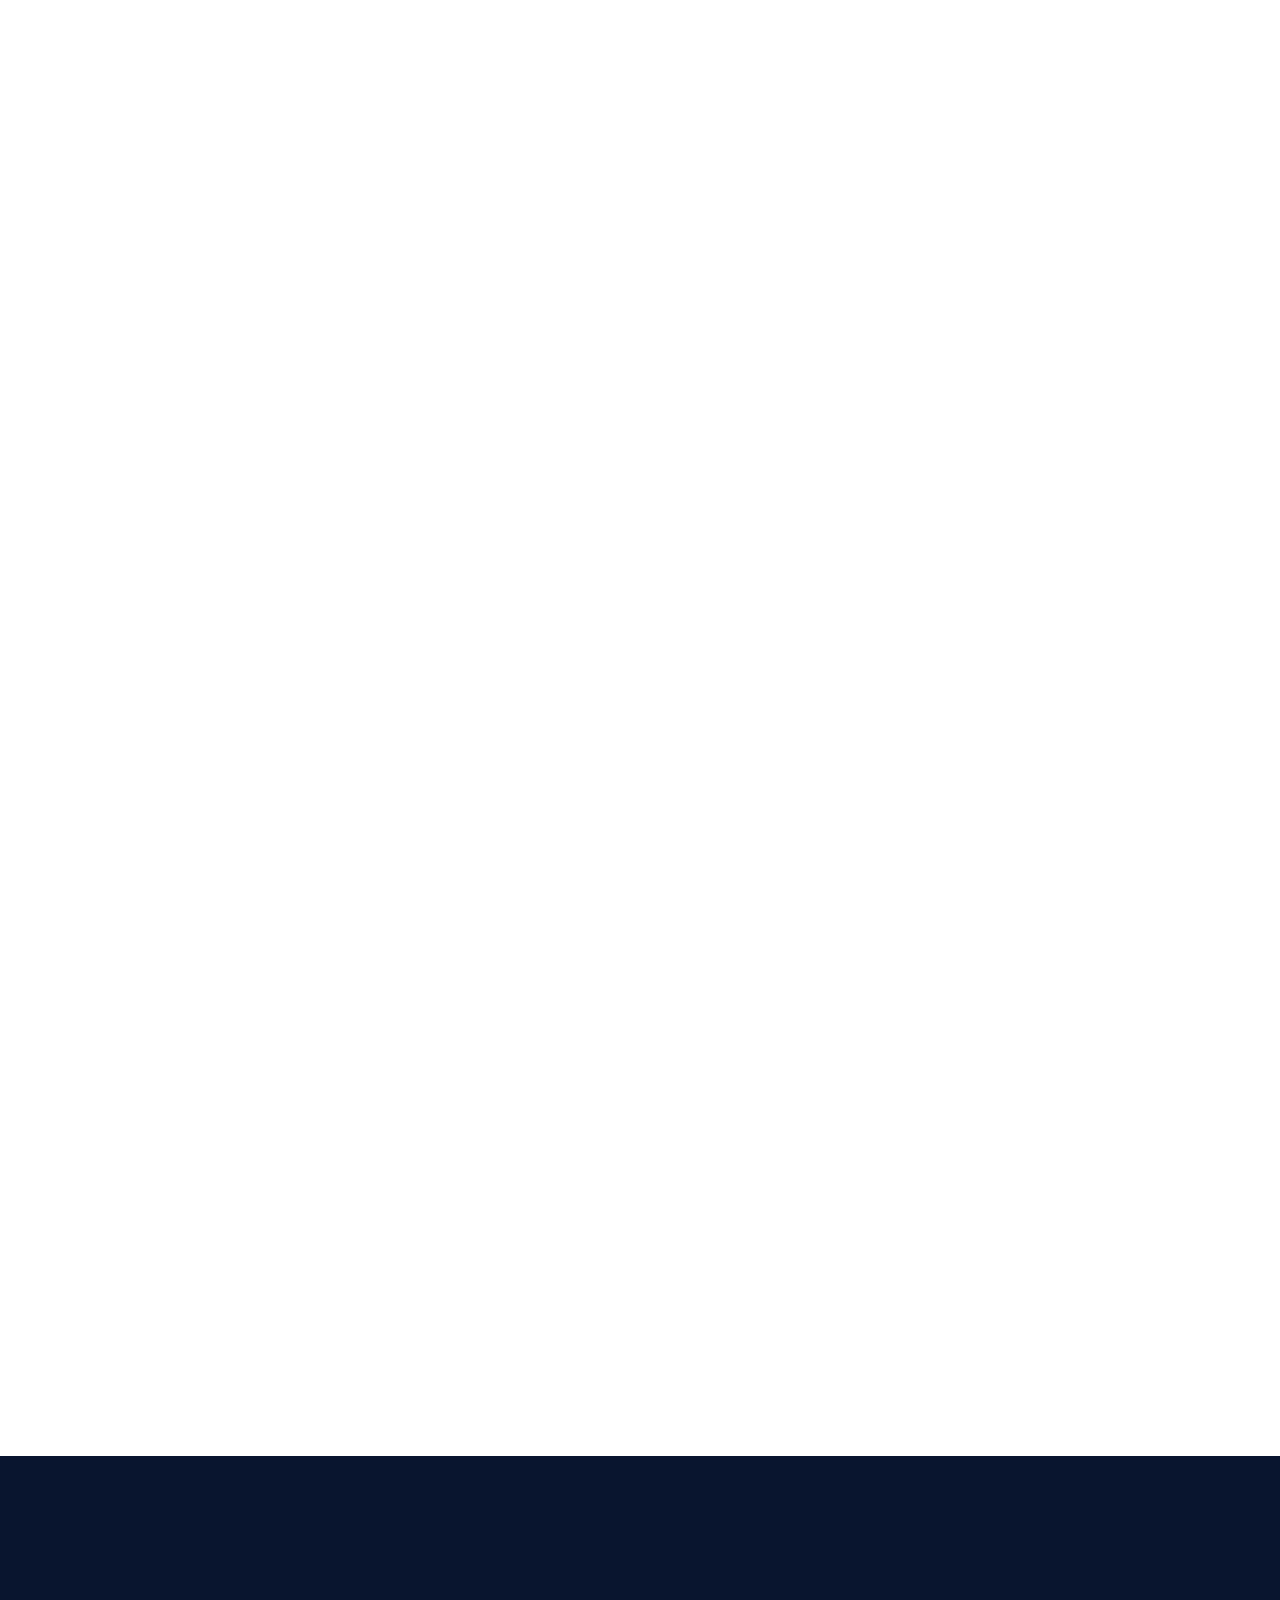
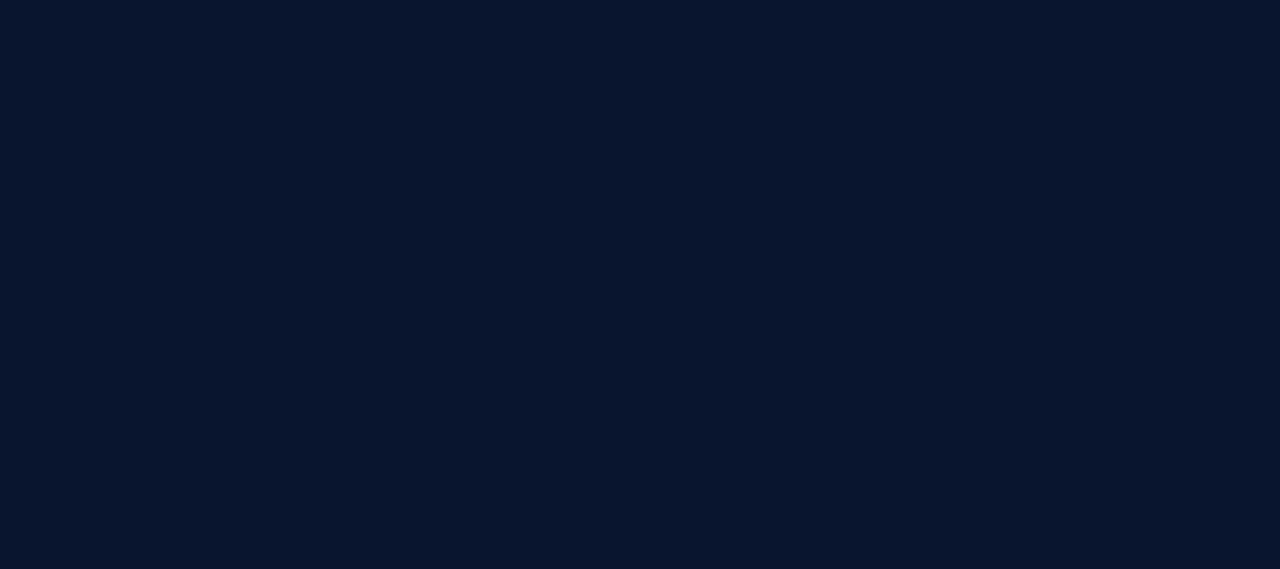
<file: services.html>
<!doctype html>
<html lang="en">
<head>
  <meta charset="utf-8">
  <meta name="viewport" content="width=device-width, initial-scale=1">

  <link rel="shortcut icon" type="image/x-icon" href="assets/img/favicon.ico">
  <!-- Place favicon.ico in the root directory -->

  
  <title>BINDU - Business HTML Template</title>

  <!-- All CSS here -->
  <!-- Bootstrap CSS -->
  <link rel="stylesheet" href="assets/css/bootstrap.min.css">
  <!-- Owl Carousel CSS -->
  <link rel="stylesheet" href="assets/css/owl.carousel.min.css">
  <!-- Animate CSS -->
  <link rel="stylesheet" href="assets/css/animate.min.css">
  <!-- Magnific Popup CSS -->
  <link rel="stylesheet" href="assets/css/magnific-popup.css">
  <!-- Icofont CSS -->
  <link rel="stylesheet" href="assets/css/fontawesome.min.css">
  <link rel="stylesheet" href="assets/css/all.css">
  <!-- Meanmenu CSS -->
  <link rel="stylesheet" href="assets/css/meanmenu.css">
  <!-- Default CSS -->
  <link rel="stylesheet" href="assets/css/default.css">
  <!-- Style CSS -->
  <link rel="stylesheet" href="assets/css/style.css">
  <!-- Responsive CSS -->
  <link rel="stylesheet" href="assets/css/responsive.css">
</head>
<body>

    <!-- Loader -->
    <div class="loader-box">    
        <div class="preloder-inner"> 
            <div class="ball zoom"></div> 
            <div class="ball zoom"></div> 
            <div class="ball zoom"></div> 
        </div>
    </div>
    <!-- End Loader -->

	
    <!-- Main Menu -->
	<div class="main-menu">
		<div class="container">
			<div class="row">
				<div class="col-md-3 col-lg-2">
					<div class="logo-area">
							<a href=""><img src="assets/img/logo.png" alt=""></a>
					</div>
				</div>
				<div class="col-lg-8">
					<div class="menu ">
						<ul>
							<li><a href="index.html">Home</a></li>
							<li><a href="about.html">About Us</a></li>
							<li><a class="active" href="services.html">Services</a></li>
							<li><a href="portfolio.html">Portfolio</a></li>
							<li><a href="blog.html">Blog</a></li>
							<li><a href="contact.html">Contact</a></li>
						</ul>                                               
					</div>
                </div>
                <div class="col-lg-2">
                    <div class="search">
                        <button class="openBtn" onclick="openSearch()"><i class="fas fa-search"></i></button>
                        <div id="myOverlay" class="overlay">
                            <span class="closebtn" onclick="closeSearch()" title="Close Overlay">×</span>
                            <div class="overlay-content">
                                <form action="/action_page.php">
                                    <input type="text" placeholder="Search.." name="search">
                                    <button type="submit"><i class="fas fa-search"></i></button>
                                </form>
                            </div>
                        </div>
                    </div>
                </div>
		    </div>
        </div>
	</div> 
    <!-- End Main Menu -->
  
    <div class="inner-banner-area">
        <div class="container">
            <div class="text">
                <h1 class="wow fadeInUp">Service page</h1>
                <ul>
                    <li><a href="">HOME</a></li>
                    <li>/</li>
                    <li>Service page</li>
                </ul>
            </div>
        </div>
    </div>

    <!-- Featured  Area -->
    <section class="featured-area section-padding-two">
        <div class="container">
            <div class="section-title">
                <span class="wow fadeInDown">What we do</span>
                <h2 class="wow fadeInUp">Our Featured Services</h2>
                <p class="wow fadeInUp">Lorem ipsum dolor sit amet, consectetur adipisicing elit, sed do 
                </p>
            </div>
            <div class="row">
                <div class="col-lg-4">
                    <div class="single-featured wow fadeInUp">
                        <i class="fas fa-layer-group"></i>
                        <h4>Graphics Design</h4>
                        <p>Lorem ipsum dolor sit amet, consectetur adipisicing elit, sed eiusmod tempor incididunt ut labore. </p>
                    </div>
                </div>
                <div class="col-lg-4">
                    <div class="single-featured wow fadeInUp">
                        <i class="fas fa-layer-group"></i>
                        <h4>Development</h4>
                        <p>Lorem ipsum dolor sit amet, consectetur adipisicing elit, sed eiusmod tempor incididunt ut labore. </p>
                    </div>
                </div>
                <div class="col-lg-4">
                    <div class="single-featured wow fadeInUp">
                        <i class="fas fa-layer-group"></i>
                        <h4>Business</h4>
                        <p>Lorem ipsum dolor sit amet, consectetur adipisicing elit, sed eiusmod tempor incididunt ut labore. </p>
                    </div>
                </div>
            </div>
        </div>
    </section>
    <!-- End Featured  Area -->

    <!-- Featured  Area -->
    <section class="ideas-area section-padding-two">
        <div class="container">
            <div class="section-title">
                <span class="wow fadeInDown">What We Offer</span>
                <h2 class="wow fadeInUp">Providing Brilliant Ideas</h2>
                <p class="wow fadeInUp">Lorem ipsum dolor sit amet, consectetur adipisicing elit, sed do 
                </p>
            </div>
            <div class="row">
                <div class="col-lg-4">
                    <div class="single-idea wow fadeInUp">
                        <img src="assets/img/idea-1.jpg" alt="">
                        <div class="text">
                            <h4>Graphics Design</h4>
                            <p>Lorem ipsum dolor amet consectetur adipisicing elit eiusm tempor</p>
                        </div>
                    </div>
                </div>
                <div class="col-lg-4">
                    <div class="single-idea active wow fadeInUp">
                        <img src="assets/img/idea-2.jpg" alt="">
                        <div class="text">
                            <h4>UX/UI Design</h4>
                            <p>Lorem ipsum dolor amet consectetur adipisicing elit eiusm tempor</p>
                        </div>
                    </div>
                </div>
                <div class="col-lg-4">
                    <div class="single-idea wow fadeInUp">
                        <img src="assets/img/idea-3.jpg" alt="">
                        <div class="text">
                            <h4>Digital Marketing</h4>
                            <p>Lorem ipsum dolor amet consectetur adipisicing elit eiusm tempor</p>
                        </div>
                    </div>
                </div>
            </div>
        </div>
    </section>
    <!-- End Featured  Area -->

    <!-- Pricing  Area -->
    <section class="pricing-area section-padding-two">
        <div class="container">
          <div class="section-title">
            <span class="wow fadeInDown">Pricing Plan</span>
            <h2 class="wow fadeInUp">Pricing Rate For Clients</h2>
            <p class="wow fadeInUp">Lorem ipsum dolor sit amet, consectetur adipisicing elit, sed do </p>
          </div>
          <div class="row">
            <div class="col-lg-4">
              <div class="singel-pricing wow fadeInUp">
                <div class="price">
                  <p>Startup</p>
                  <h2>$ 29. 00</h2>
                </div>
                <div class="item">
                  <p>Responsive</p>
                  <p>15 Days Trial</p>
                  <p>Live Streaming</p>
                  <p>Adaptive Bitrate</p>
                  <p>Analytics</p>
                </div>
                <div class="sin-in">
                  <a href=""> Sign Up </a>
                </div>
              </div>
            </div>
            <div class="col-lg-4">
              <div class="singel-pricing active wow fadeInUp">
                <div class="price">
                  <p>Premium</p>
                  <h2>$ 99. 00</h2>
                </div>
                <div class="item">
                  <p>Responsive</p>
                  <p>30 Days Trial</p>
                  <p>Live Streaming</p>
                  <p>Adaptive Bitrate</p>
                  <p>Analytics</p>
                </div>
                <div class="sin-in">
                  <a href=""> Sign Up </a>
                </div>
              </div>
            </div>
            <div class="col-lg-4">
              <div class="singel-pricing wow fadeInUp">
                <div class="price">
                  <p>Optimal</p>
                  <h2>$ 99. 00</h2>
                </div>
                <div class="item">
                  <p>Responsive</p>
                  <p>30 Days Trial</p>
                  <p>Live Streaming</p>
                  <p>Adaptive Bitrate</p>
                  <p>Analytics</p>
                </div>
                <div class="sin-in">
                  <a href=""> Sign Up </a>
                </div>
              </div>
            </div>
          </div>
        </div>
      </section>
      <!-- End Pricing  Area -->

    <!-- Footer Area -->
    <footer>
        <div class="container">
            <div class="suscrib-area wow fadeInUp">
                <div class="row">
                    <div class="col-lg-6">
                        <h4>Start Growing <br>
                        with Bindu by today</h4>
                    </div>
                    <div class="col-lg-6">
                        <form>
                            <input type="email" placeholder="Your Email">
                            <button>Subscribe Now</button>
                        </form>
                    </div>
                </div>
            </div>
            <div class="footer-area wow fadeInUp">
                <div class="row">
                    <div class="col-lg-4 col-md-12">
                        <div class="single-footer">
                            <a href=""><img src="assets/img/logo.png" alt=""></a>
                            <p>950 N Riverun Dr State 450 <br> Holderarea DA 898989 USA <br>
                            +00 123 456 7890</p>
                        </div>
                    </div>
                    <div class="col-lg-4 col-md-12">
                        <div class="row">
                            <div class="col-lg-6 col-md-6">
                                <div class="single-footer wow fadeInUp">
                                    <div class="title">
                                        <h4>Media</h4>
                                    </div>
                                    <div class="link">
                                        <ul>
                                            <li><a href="">Twittter</a></li>
                                            <li><a href="">Youtube</a></li>
                                            <li><a href="">Pinterest</a></li>
                                            <li><a href="">GitHub</a></li>
                                        </ul>
                                    </div>
                                </div>
                            </div>
                            <div class="col-lg-6 col-md-6">
                                <div class="single-footer wow fadeInUp">
                                    <div class="title">
                                        <h4>About Us</h4>
                                    </div>
                                    <div class="link">
                                        <ul>
                                            <li><a href="">Terms</a></li>
                                            <li><a href="">Privacy</a></li>
                                            <li><a href="">Copyright</a></li>
                                            <li><a href="">Contact Us</a></li>
                                        </ul>
                                    </div>
                                </div>
                            </div>
                        </div>
                    </div>
                    <div class="col-lg-4 col-md-12">
                        <div class="row">
                            <div class="col-lg-6 col-md-6">
                                <div class="single-footer wow fadeInUp">
                                    <div class="title">
                                        <h4>Others</h4>
                                    </div>
                                    <div class="link">
                                        <ul>
                                            <li><a href="">Sitemap</a></li>
                                            <li><a href="">Blog</a></li>
                                            <li><a href="">Faq</a></li>
                                        </ul>
                                    </div>
                                </div>
                            </div>
                            <div class="col-lg-6 col-md-6">
                                <div class="single-footer wow fadeInUp">
                                    <div class="title">
                                        <h4>Follow Us</h4>
                                    </div>
                                    <div class="social-link">
                                        <ul>
                                            <li><a href=""><i class="fab fa-facebook-f"></i></a></li>
                                            <li><a href=""><i class="fab fa-twitter"></i></a></li>
                                            <li><a href=""><i class="fab fa-linkedin-in"></i></a></li>
                                        </ul>
                                    </div>
                                </div>
                            </div>
                        </div>
                    </div>
                </div>
            </div>
            <div class="copy-right">
                <p class="wow fadeInUp">Copyright © 2020 <a href="https://themeforest.net/user/theme_be">Theme Be</a>. All rights reserved.</p>
            </div>
        </div>
    </footer>
    <!-- End Footer Area -->


  <!-- JS here -->
  <!-- Jquery-1.12.4 JS -->
  <script src="assets/js/vendor/jquery-1.12.4.min.js"></script>
  <!-- Popper JS -->
  <script src="assets/js/popper.min.js"></script>
  <!-- Bootstrap JS -->
  <script src="assets/js/bootstrap.min.js"></script>
  <!-- Owl Carousel JS -->
  <script src="assets/js/owl.carousel.min.js"></script>
  <!-- Mixitup JS -->
  <script src="assets/js/mixitup.min.js"></script>
  <!-- Meanmenu JS -->
  <script src="assets/js/jquery.meanmenu.min.js"></script>
  <!-- Ajax Form JS -->
  <script src="assets/js/ajax-form.js"></script>
  <!-- Wow JS -->
  <script src="assets/js/wow.min.js"></script>
  <!-- Magnific Popup JS -->
  <script src="assets/js/jquery.magnific-popup.min.js"></script>
  <!-- Smoothscroll JS -->
  <!-- Main JS -->
  <script src="assets/js/main.js"></script>
</body>
</html>
</file>
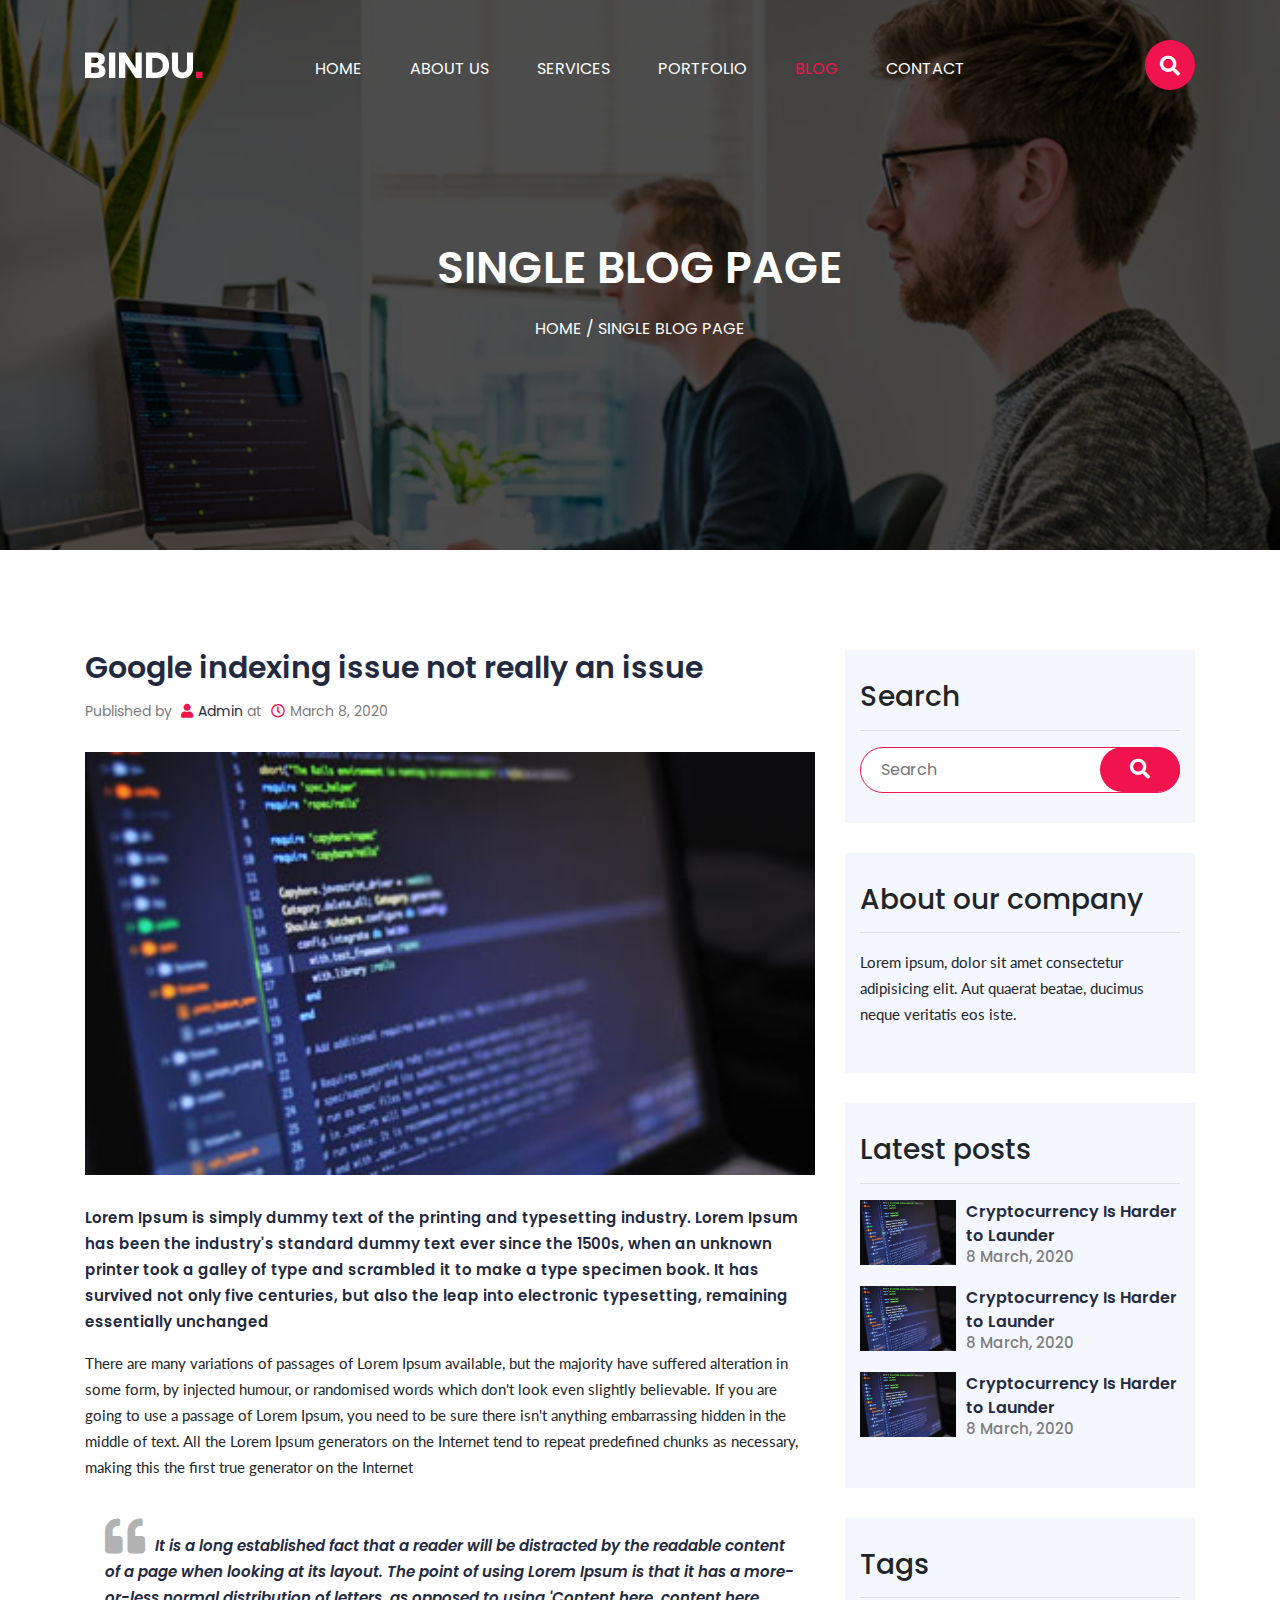
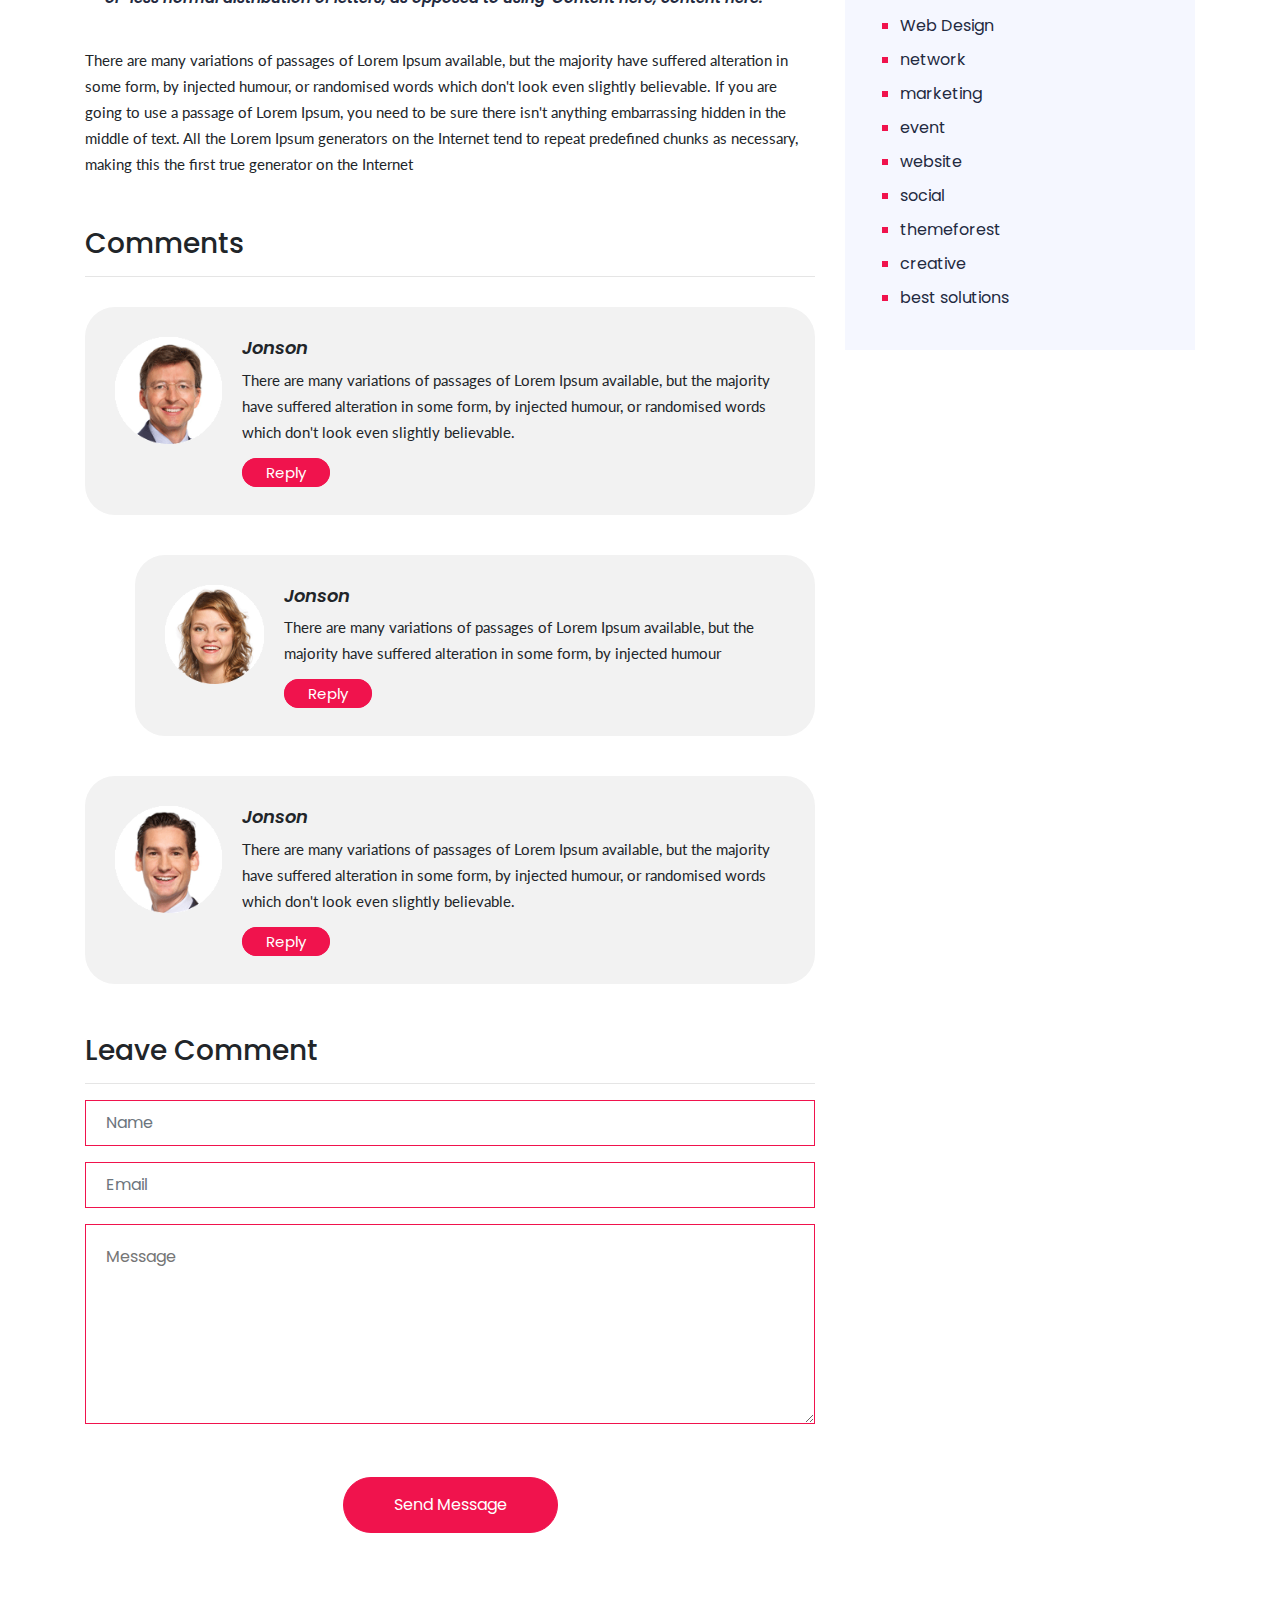
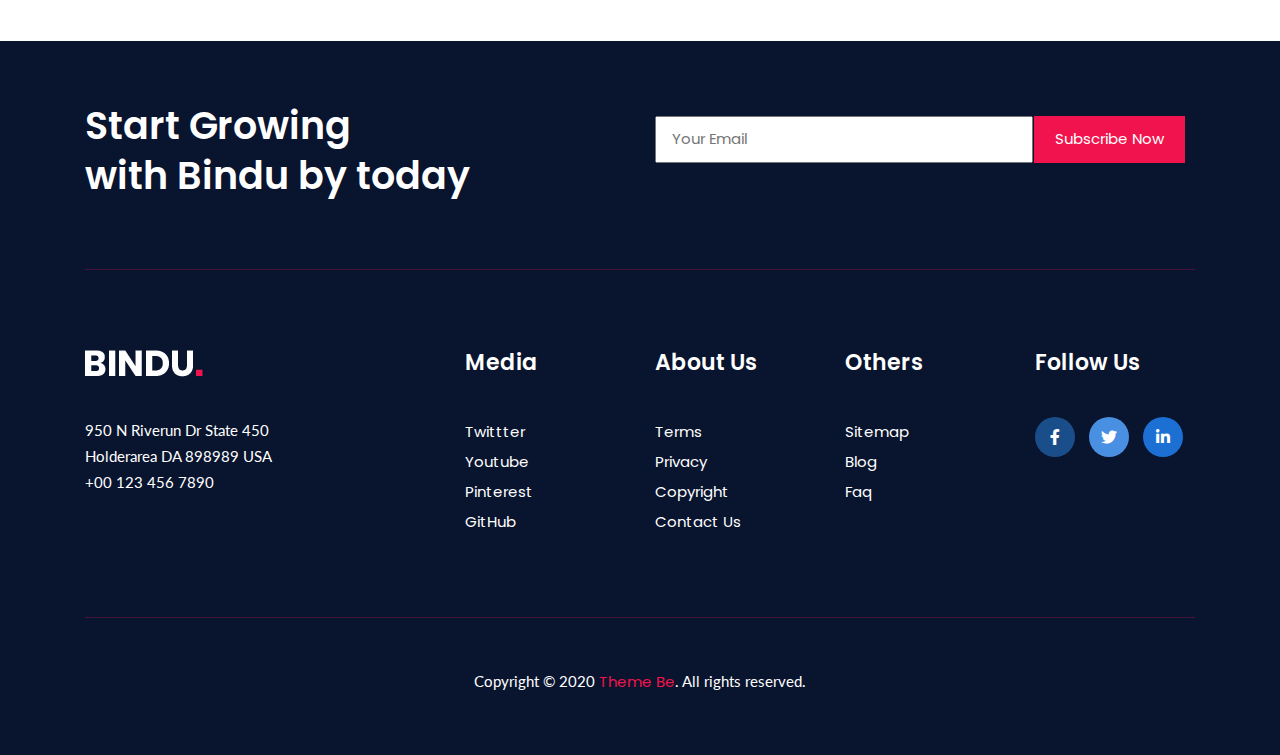
<file: single-blog.html>
<!doctype html>
<html lang="en">
<head>
  <meta charset="utf-8">
  <meta name="viewport" content="width=device-width, initial-scale=1">

  <link rel="shortcut icon" type="image/x-icon" href="assets/img/favicon.ico">
  <!-- Place favicon.ico in the root directory -->

  
  <title>BINDU - Business HTML Template</title>

  <!-- All CSS here -->
  <!-- Bootstrap CSS -->
  <link rel="stylesheet" href="assets/css/bootstrap.min.css">
  <!-- Owl Carousel CSS -->
  <link rel="stylesheet" href="assets/css/owl.carousel.min.css">
  <!-- Animate CSS -->
  <link rel="stylesheet" href="assets/css/animate.min.css">
  <!-- Magnific Popup CSS -->
  <link rel="stylesheet" href="assets/css/magnific-popup.css">
  <!-- Icofont CSS -->
  <link rel="stylesheet" href="assets/css/fontawesome.min.css">
  <link rel="stylesheet" href="assets/css/all.css">
  <!-- Meanmenu CSS -->
  <link rel="stylesheet" href="assets/css/meanmenu.css">
  <!-- Default CSS -->
  <link rel="stylesheet" href="assets/css/default.css">
  <!-- Style CSS -->
  <link rel="stylesheet" href="assets/css/style.css">
  <!-- Responsive CSS -->
  <link rel="stylesheet" href="assets/css/responsive.css">
</head>
<body>

    <!-- Loader -->
    <div class="loader-box">    
        <div class="preloder-inner"> 
            <div class="ball zoom"></div> 
            <div class="ball zoom"></div> 
            <div class="ball zoom"></div> 
        </div>
    </div>
    <!-- End Loader -->
	
    <!-- Main Menu -->
	<div class="main-menu">
		<div class="container">
			<div class="row">
				<div class="col-md-3 col-lg-2">
					<div class="logo-area">
							<a href=""><img src="assets/img/logo.png" alt=""></a>
					</div>
				</div>
				<div class="col-lg-8">
					<div class="menu ">
						<ul>
							<li><a href="index.html">Home</a></li>
							<li><a href="about.html">About Us</a></li>
							<li><a href="services.html">Services</a></li>
							<li><a href="portfolio.html">Portfolio</a></li>
							<li><a class="active" href="blog.html">Blog</a></li>
							<li><a href="contact.html">Contact</a></li>
						</ul>                                                                       
					</div>
                </div>
                <div class="col-lg-2">
                    <div class="search">
                        <button class="openBtn" onclick="openSearch()"><i class="fas fa-search"></i></button>
                        <div id="myOverlay" class="overlay">
                            <span class="closebtn" onclick="closeSearch()" title="Close Overlay">×</span>
                            <div class="overlay-content">
                                <form action="/action_page.php">
                                    <input type="text" placeholder="Search.." name="search">
                                    <button type="submit"><i class="fas fa-search"></i></button>
                                </form>
                            </div>
                        </div>
                    </div>
                </div>
		    </div>
        </div>
	</div> 
    <!-- End Main Menu -->
  
    <!-- Inner Banner Area -->
    <div class="inner-banner-area">
        <div class="container">
            <div class="text">
                <h1 class="wow fadeInUp">Single Blog Page </h1>
                <ul>
                    <li><a href="">HOME</a></li>
                    <li>/</li>
                    <li>Single BLOG PAGE</li>
                </ul>
            </div>
        </div>
    </div>
    <!-- End Inner Banner Area -->

    <!-- Single Blog  Area -->
    <section class="single-blog-area section-padding">
        <div class="container">
            <div class="row">
                <div class="col-lg-8">
                    <div class="blog-left-area">
                        <div class="title">
                            <h2>Google indexing issue not really an issue</h2>
                            <ul>
                                <li>Published by <i class="fas fa-user"></i><a href="">Admin</a> at <i class="far fa-clock"></i>March 8, 2020</li>
                            </ul>
                        </div>
                        <img src="assets/img/blog-1.jpg" alt="">
                        <div class="text">
                            <h5>Lorem Ipsum is simply dummy text of the printing and typesetting industry. Lorem Ipsum has been the industry's standard dummy text ever since the 1500s, when an unknown printer took a galley of type and scrambled it to make a type specimen book. It has survived not only five centuries, but also the leap into electronic typesetting, remaining essentially unchanged</h5>
                            <p>There are many variations of passages of Lorem Ipsum available, but the majority have suffered alteration in some form, by injected humour, or randomised words which don't look even slightly believable. If you are going to use a passage of Lorem Ipsum, you need to be sure there isn't anything embarrassing hidden in the middle of text. All the Lorem Ipsum generators on the Internet tend to repeat predefined chunks as necessary, making this the first true generator on the Internet</p>
                            <div class="blockquote darkcolor heading_space">
                                <blockquote><i class="fas fa-quote-left"></i>It is a long established fact that a reader will be distracted by the readable content of a page when looking at its layout. The point of using Lorem Ipsum is that it has a more-or-less normal distribution of letters, as opposed to using 'Content here, content here.</blockquote>
                            </div>
                            <p>There are many variations of passages of Lorem Ipsum available, but the majority have suffered alteration in some form, by injected humour, or randomised words which don't look even slightly believable. If you are going to use a passage of Lorem Ipsum, you need to be sure there isn't anything embarrassing hidden in the middle of text. All the Lorem Ipsum generators on the Internet tend to repeat predefined chunks as necessary, making this the first true generator on the Internet</p>
                        </div>
                        <div class="comment">
                            <div class="title">
                                <h3>Comments</h3>
                                <hr>
                            </div>
                            <div class="single-coment">
                                <img src="assets/img/block1.png" alt="">
                                <h6>Jonson</h6>
                                <span></span>
                                <p>There are many variations of passages of Lorem Ipsum available, but the majority have suffered alteration in some form, by injected humour, or randomised words which don't look even slightly believable.</p>
                                <a href="">Reply</a>
                            </div>
                            <div class="single-coment ml-40">
                                <img src="assets/img/block2.png" alt="">
                                <h6>Jonson</h6>
                                <span></span>
                                <p>There are many variations of passages of Lorem Ipsum available, but the majority have suffered alteration in some form, by injected humour</p>
                                <a href="">Reply</a>
                            </div>
                            <div class="single-coment">
                                <img src="assets/img/block3.png" alt="">
                                <h6>Jonson</h6>
                                <span></span>
                                <p>There are many variations of passages of Lorem Ipsum available, but the majority have suffered alteration in some form, by injected humour, or randomised words which don't look even slightly believable.</p>
                                <a href="">Reply</a>
                            </div>
                        </div>
                        <div class="leave-comment">
                            <h3>Leave Comment</h3>
                            <hr>
                            <form id="contactForm">
                                <div class="row"> 
                                    <div class="col-sm-12 col-md-12">
                                        <div class="form-group">
                                            <input type="text" class="form-control" required data-error="Please enter your first name" name="First name" placeholder="Name">
                                            <div class="help-block with-errors"></div>
                                        </div>
                                    </div>
                                    <div class="col-sm-12 col-md-12"> 
                                        <div class="form-group">
                                            <input type="email" class="form-control" required data-error="Please enter your email" name="email" placeholder="Email">
                                            <div class="help-block with-errors"></div>
                                        </div>
                                    </div>
                                    <div class="col-sm-12 col-md-12">
                                        <div class="form-group">
                                            <textarea class="form-controls" required data-error="Write your message" rows="5" placeholder="Message"></textarea>
                                            <div class="help-block with-errors"></div>
                                        </div>
                                    </div>
                                </div>
                                <div class="contact-btn">
                                    <button type="submit" class="cont-btn">Send Message</button>
                                    <div id="msgSubmit" class="h3 text-center hidden"></div>
                                    <div class="clearfix"></div>
                                </div>
                            </form>
                        </div>
                    </div>
                </div>
                <div class="col-lg-4">
                    <div class="single-right-area">
                        <div class="single-item">
                            <div class="title">
                                <h3>Search</h3>
                                <hr>
                            </div>
                            <input type="text" placeholder="Search">
                            <button><i class="fas fa-search"></i></button>
                        </div>
                        <div class="single-item">
                            <div class="title">
                                <h3>About our company</h3>
                                <hr>
                            </div>
                            <p>Lorem ipsum, dolor sit amet consectetur adipisicing elit. Aut quaerat beatae, ducimus neque veritatis eos iste.</p>
                        </div>
                        <div class="single-item">
                            <div class="title">
                                <h3>Latest posts</h3>
                                <hr>
                            </div>
                            <div class="single-news">
                                <a href=""><img src="assets/img/blog-1.jpg" alt=""></a>
                                <a class="title" href="">Cryptocurrency Is Harder to Launder</a>
                                <h6>8 March, 2020</h6>
                            </div>
                            <div class="single-news">
                                <a href=""><img src="assets/img/blog-1.jpg" alt=""></a>
                                <a class="title" href="">Cryptocurrency Is Harder to Launder</a>
                                <h6>8 March, 2020</h6>
                            </div>
                            <div class="single-news">
                                <a href=""><img src="assets/img/blog-1.jpg" alt=""></a>
                                <a class="title" href="">Cryptocurrency Is Harder to Launder</a>
                                <h6>8 March, 2020</h6>
                            </div>
                         </div>
                         <div class="single-item">
                             <div class="title">
                                 <h3>Tags</h3>
                                 <hr>
                             </div>
                             <ul>
                                 <li><a href="">Web Design</a></li>
                                 <li><a href="">network</a></li>
                                 <li><a href="">marketing</a></li>
                                 <li><a href="">event</a></li>
                                 <li><a href="">website</a></li>
                                 <li><a href="">social</a></li>
                                 <li><a href="">themeforest</a></li>
                                 <li><a href="">creative</a></li>
                                 <li><a href="">best solutions</a></li>
                             </ul>
                        </div>
                    </div>
                </div>
            </div>
        </div>
    </section>
    <!-- End Single Blog  Area -->

    <!-- Footer Area -->
    <footer>
        <div class="container">
            <div class="suscrib-area wow fadeInUp">
                <div class="row">
                    <div class="col-lg-6">
                        <h4>Start Growing <br>
                        with Bindu by today</h4>
                    </div>
                    <div class="col-lg-6">
                        <form>
                            <input type="email" placeholder="Your Email">
                            <button>Subscribe Now</button>
                        </form>
                    </div>
                </div>
            </div>
            <div class="footer-area wow fadeInUp">
                <div class="row">
                    <div class="col-lg-4 col-md-12">
                        <div class="single-footer">
                            <a href=""><img src="assets/img/logo.png" alt=""></a>
                            <p>950 N Riverun Dr State 450 <br> Holderarea DA 898989 USA <br>
                            +00 123 456 7890</p>
                        </div>
                    </div>
                    <div class="col-lg-4 col-md-12">
                        <div class="row">
                            <div class="col-lg-6 col-md-6">
                                <div class="single-footer wow fadeInUp">
                                    <div class="title">
                                        <h4>Media</h4>
                                    </div>
                                    <div class="link">
                                        <ul>
                                            <li><a href="">Twittter</a></li>
                                            <li><a href="">Youtube</a></li>
                                            <li><a href="">Pinterest</a></li>
                                            <li><a href="">GitHub</a></li>
                                        </ul>
                                    </div>
                                </div>
                            </div>
                            <div class="col-lg-6 col-md-6">
                                <div class="single-footer wow fadeInUp">
                                    <div class="title">
                                        <h4>About Us</h4>
                                    </div>
                                    <div class="link">
                                        <ul>
                                            <li><a href="">Terms</a></li>
                                            <li><a href="">Privacy</a></li>
                                            <li><a href="">Copyright</a></li>
                                            <li><a href="">Contact Us</a></li>
                                        </ul>
                                    </div>
                                </div>
                            </div>
                        </div>
                    </div>
                    <div class="col-lg-4 col-md-12">
                        <div class="row">
                            <div class="col-lg-6 col-md-6">
                                <div class="single-footer wow fadeInUp">
                                    <div class="title">
                                        <h4>Others</h4>
                                    </div>
                                    <div class="link">
                                        <ul>
                                            <li><a href="">Sitemap</a></li>
                                            <li><a href="">Blog</a></li>
                                            <li><a href="">Faq</a></li>
                                        </ul>
                                    </div>
                                </div>
                            </div>
                            <div class="col-lg-6 col-md-6">
                                <div class="single-footer wow fadeInUp">
                                    <div class="title">
                                        <h4>Follow Us</h4>
                                    </div>
                                    <div class="social-link">
                                        <ul>
                                            <li><a href=""><i class="fab fa-facebook-f"></i></a></li>
                                            <li><a href=""><i class="fab fa-twitter"></i></a></li>
                                            <li><a href=""><i class="fab fa-linkedin-in"></i></a></li>
                                        </ul>
                                    </div>
                                </div>
                            </div>
                        </div>
                    </div>
                </div>
            </div>
            <div class="copy-right">
                <p class="wow fadeInUp">Copyright © 2020 <a href="https://themeforest.net/user/theme_be">Theme Be</a>. All rights reserved.</p>
            </div>
        </div>
    </footer>
    <!-- End Footer Area -->


  <!-- JS here -->
  <!-- Jquery-1.12.4 JS -->
  <script src="assets/js/vendor/jquery-1.12.4.min.js"></script>
  <!-- Popper JS -->
  <script src="assets/js/popper.min.js"></script>
  <!-- Bootstrap JS -->
  <script src="assets/js/bootstrap.min.js"></script>
  <!-- Meanmenu JS -->
  <script src="assets/js/jquery.meanmenu.min.js"></script>
  <!-- Wow JS -->
  <script src="assets/js/wow.min.js"></script>
  <!-- Main JS -->
  <script src="assets/js/main.js"></script>
  <script>
    
    </script>
</body>
</html>
</file>
<file: assets/css/default.css>
/* Deafult Margin & Padding */
/*-- Margin Top --*/
.mt-5 {
	margin-top: 5px;
}
.mt-10 {
	margin-top: 10px;
}
.mt-15 {
	margin-top: 15px;
}
.mt-20 {
	margin-top: 20px;
}
.mt-25 {
	margin-top: 25px;
}
.mt-30 {
	margin-top: 30px;
}
.mt-35 {
	margin-top: 35px;
}
.mt-40 {
	margin-top: 40px;
}
.mt-45 {
	margin-top: 45px;
}
.mt-50 {
	margin-top: 50px;
}
.mt-55 {
	margin-top: 55px;
}
.mt-60 {
	margin-top: 60px;
}
.mt-65 {
	margin-top: 65px;
}
.mt-70 {
	margin-top: 70px;
}
.mt-75 {
	margin-top: 75px;
}
.mt-80 {
	margin-top: 80px;
}
.mt-85 {
	margin-top: 85px;
}
.mt-90 {
	margin-top: 90px;
}
.mt-95 {
	margin-top: 95px;
}
.mt-100 {
	margin-top: 100px;
}
.mt-105 {
	margin-top: 105px;
}
.mt-110 {
	margin-top: 110px;
}
.mt-115 {
	margin-top: 115px;
}
.mt-120 {
	margin-top: 120px;
}
.mt-125 {
	margin-top: 125px;
}
.mt-130 {
	margin-top: 130px;
}
.mt-135 {
	margin-top: 135px;
}
.mt-140 {
	margin-top: 140px;
}
.mt-145 {
	margin-top: 145px;
}
.mt-150 {
	margin-top: 150px;
}
.mt-155 {
	margin-top: 155px;
}
.mt-160 {
	margin-top: 160px;
}
.mt-165 {
	margin-top: 165px;
}
.mt-170 {
	margin-top: 170px;
}
.mt-175 {
	margin-top: 175px;
}
.mt-180 {
	margin-top: 180px;
}
.mt-185 {
	margin-top: 185px;
}
.mt-190 {
	margin-top: 190px;
}
.mt-195 {
	margin-top: 195px;
}
.mt-200 {
	margin-top: 200px;
}
/*-- Margin Bottom --*/

.mb-5 {
	margin-bottom: 5px;
}
.mb-10 {
	margin-bottom: 10px;
}
.mb-15 {
	margin-bottom: 15px;
}
.mb-20 {
	margin-bottom: 20px;
}
.mb-25 {
	margin-bottom: 25px;
}
.mb-30 {
	margin-bottom: 30px;
}
.mb-35 {
	margin-bottom: 35px;
}
.mb-40 {
	margin-bottom: 40px;
}
.mb-45 {
	margin-bottom: 45px;
}
.mb-50 {
	margin-bottom: 50px;
}
.mb-55 {
	margin-bottom: 55px;
}
.mb-60 {
	margin-bottom: 60px;
}
.mb-65 {
	margin-bottom: 65px;
}
.mb-70 {
	margin-bottom: 70px;
}
.mb-75 {
	margin-bottom: 75px;
}
.mb-80 {
	margin-bottom: 80px;
}
.mb-85 {
	margin-bottom: 85px;
}
.mb-90 {
	margin-bottom: 90px;
}
.mb-95 {
	margin-bottom: 95px;
}
.mb-100 {
	margin-bottom: 100px;
}
.mb-105 {
	margin-bottom: 105px;
}
.mb-110 {
	margin-bottom: 110px;
}
.mb-115 {
	margin-bottom: 115px;
}
.mb-120 {
	margin-bottom: 120px;
}
.mb-125 {
	margin-bottom: 125px;
}
.mb-130 {
	margin-bottom: 130px;
}
.mb-135 {
	margin-bottom: 135px;
}
.mb-140 {
	margin-bottom: 140px;
}
.mb-145 {
	margin-bottom: 145px;
}
.mb-150 {
	margin-bottom: 150px;
}
.mb-155 {
	margin-bottom: 155px;
}
.mb-160 {
	margin-bottom: 160px;
}
.mb-165 {
	margin-bottom: 165px;
}
.mb-170 {
	margin-bottom: 170px;
}
.mb-175 {
	margin-bottom: 175px;
}
.mb-180 {
	margin-bottom: 180px;
}
.mb-185 {
	margin-bottom: 185px;
}
.mb-190 {
	margin-bottom: 190px;
}
.mb-195 {
	margin-bottom: 195px;
}
.mb-200 {
	margin-bottom: 200px;
}
/*-- Padding Top --*/

.pt-5 {
	padding-top: 5px;
}
.pt-10 {
	padding-top: 10px;
}
.pt-15 {
	padding-top: 15px;
}
.pt-20 {
	padding-top: 20px;
}
.pt-25 {
	padding-top: 25px;
}
.pt-30 {
	padding-top: 30px;
}
.pt-35 {
	padding-top: 35px;
}
.pt-40 {
	padding-top: 40px;
}
.pt-45 {
	padding-top: 45px;
}
.pt-50 {
	padding-top: 50px;
}
.pt-55 {
	padding-top: 55px;
}
.pt-60 {
	padding-top: 60px;
}
.pt-65 {
	padding-top: 65px;
}
.pt-70 {
	padding-top: 70px;
}
.pt-75 {
	padding-top: 75px;
}
.pt-80 {
	padding-top: 80px;
}
.pt-85 {
	padding-top: 85px;
}
.pt-90 {
	padding-top: 90px;
}
.pt-95 {
	padding-top: 95px;
}
.pt-100 {
	padding-top: 100px;
}
.pt-105 {
	padding-top: 105px;
}
.pt-110 {
	padding-top: 110px;
}
.pt-115 {
	padding-top: 115px;
}
.pt-120 {
	padding-top: 120px;
}
.pt-125 {
	padding-top: 125px;
}
.pt-130 {
	padding-top: 130px;
}
.pt-135 {
	padding-top: 135px;
}
.pt-140 {
	padding-top: 140px;
}
.pt-145 {
	padding-top: 145px;
}
.pt-150 {
	padding-top: 150px;
}
.pt-155 {
	padding-top: 155px;
}
.pt-160 {
	padding-top: 160px;
}
.pt-165 {
	padding-top: 165px;
}
.pt-170 {
	padding-top: 170px;
}
.pt-175 {
	padding-top: 175px;
}
.pt-180 {
	padding-top: 180px;
}
.pt-185 {
	padding-top: 185px;
}
.pt-190 {
	padding-top: 190px;
}
.pt-195 {
	padding-top: 195px;
}
.pt-200 {
	padding-top: 200px;
}
/*-- Padding Bottom --*/

.pb-5 {
	padding-bottom: 5px;
}
.pb-10 {
	padding-bottom: 10px;
}
.pb-15 {
	padding-bottom: 15px;
}
.pb-20 {
	padding-bottom: 20px;
}
.pb-25 {
	padding-bottom: 25px;
}
.pb-30 {
	padding-bottom: 30px;
}
.pb-35 {
	padding-bottom: 35px;
}
.pb-40 {
	padding-bottom: 40px;
}
.pb-45 {
	padding-bottom: 45px;
}
.pb-50 {
	padding-bottom: 50px;
}
.pb-55 {
	padding-bottom: 55px;
}
.pb-60 {
	padding-bottom: 60px;
}
.pb-65 {
	padding-bottom: 65px;
}
.pb-70 {
	padding-bottom: 70px;
}
.pb-75 {
	padding-bottom: 75px;
}
.pb-80 {
	padding-bottom: 80px;
}
.pb-85 {
	padding-bottom: 85px;
}
.pb-90 {
	padding-bottom: 90px;
}
.pb-95 {
	padding-bottom: 95px;
}
.pb-100 {
	padding-bottom: 100px;
}
.pb-105 {
	padding-bottom: 105px;
}
.pb-110 {
	padding-bottom: 110px;
}
.pb-115 {
	padding-bottom: 115px;
}
.pb-120 {
	padding-bottom: 120px;
}
.pb-125 {
	padding-bottom: 125px;
}
.pb-130 {
	padding-bottom: 130px;
}
.pb-135 {
	padding-bottom: 135px;
}
.pb-140 {
	padding-bottom: 140px;
}
.pb-145 {
	padding-bottom: 145px;
}
.pb-150 {
	padding-bottom: 150px;
}
.pb-155 {
	padding-bottom: 155px;
}
.pb-160 {
	padding-bottom: 160px;
}
.pb-165 {
	padding-bottom: 165px;
}
.pb-170 {
	padding-bottom: 170px;
}
.pb-175 {
	padding-bottom: 175px;
}
.pb-180 {
	padding-bottom: 180px;
}
.pb-185 {
	padding-bottom: 185px;
}
.pb-190 {
	padding-bottom: 190px;
}
.pb-195 {
	padding-bottom: 195px;
}
.pb-200 {
	padding-bottom: 200px;
}



/*-- Padding Left --*/
.pl-0 {
	padding-left: 0px;
}
.pl-5 {
	padding-left: 5px;
}
.pl-10 {
	padding-left: 10px;
}
.pl-15 {
	padding-left: 15px;
}
.pl-20{
	padding-left: 20px;
}
.pl-25 {
	padding-left: 35px;
}
.pl-30 {
	padding-left: 30px;
}
.pl-35 {
	padding-left: 35px;
}

.pl-35 {
	padding-left: 35px;
}

.pl-40 {
	padding-left: 40px;
}

.pl-45 {
	padding-left: 45px;
}

.pl-50 {
	padding-left: 50px;
}

.pl-55 {
	padding-left: 55px;
}

.pl-60 {
	padding-left: 60px;
}
.pl-65 {
	padding-left: 65px;
}
.pl-70 {
	padding-left: 70px;
}
.pl-75 {
	padding-left: 75px;
}
.pl-80 {
	padding-left: 80px;
}
.pl-85 {
	padding-left: 80px;
}
.pl-90 {
	padding-left: 90px;
}
.pl-95 {
	padding-left: 95px;
}
.pl-100 {
	padding-left: 100px;
}


/*-- Padding Right --*/
.pr-0 {
	padding-right: 0px;
}
.pr-5 {
	padding-right: 5px;
}
.pr-10 {
	padding-right: 10px;
}
.pr-15 {
	padding-right: 15px;
}
.pr-20{
	padding-right: 20px;
}
.pr-25 {
	padding-right: 35px;
}
.pr-30 {
	padding-right: 30px;
}
.pr-35 {
	padding-right: 35px;
}

.pr-35 {
	padding-right: 35px;
}

.pr-40 {
	padding-right: 40px;
}

.pr-45 {
	padding-right: 45px;
}

.pr-50 {
	padding-right: 50px;
}

.pr-55 {
	padding-right: 55px;
}

.pr-60 {
	padding-right: 60px;
}
.pr-65 {
	padding-right: 65px;
}
.pr-70 {
	padding-right: 70px;
}
.pr-75 {
	padding-right: 75px;
}
.pr-80 {
	padding-right: 80px;
}
.pr-85 {
	padding-right: 80px;
}
.pr-90 {
	padding-right: 90px;
}
.pr-95 {
	padding-right: 95px;
}
.pr-100 {
	padding-right: 100px;
}

/* font weight */
.f-700{font-weight: 700;}
.f-600{font-weight: 600;}
.f-500{font-weight: 500;}
.f-400{font-weight: 400;}
.f-300{font-weight: 300;}

/* Background Color */

.gray-bg {
	background: #f7f7fd;
}
.white-bg {
	background: #fff;
}
.black-bg {
	background: #222;
}
.theme-bg {
	background: #222;
}
.primary-bg {
	background: #222;
}
/* Color */

.white-color {
	color: #fff;
}
.black-color {
	color: #222;
}
.theme-color {
	color: #222;
}
.primary-color {
	color: #222;
}
/* black overlay */

[data-overlay] {
	position: relative;
}
[data-overlay]::before {
	background: #000 none repeat scroll 0 0;
	content: "";
	height: 100%;
	left: 0;
	position: absolute;
	top: 0;
	width: 100%;
	z-index: 1;
}
[data-overlay="3"]::before {
	opacity: 0.3;
}
[data-overlay="4"]::before {
	opacity: 0.4;
}
[data-overlay="5"]::before {
	opacity: 0.5;
}
[data-overlay="6"]::before {
	opacity: 0.6;
}
[data-overlay="7"]::before {
	opacity: 0.7;
}
[data-overlay="8"]::before {
	opacity: 0.8;
}
[data-overlay="9"]::before {
	opacity: 0.9;
}
</file>
<file: assets/css/style.css>
/* prefixed by https://autoprefixer.github.io (PostCSS: v7.0.26, autoprefixer: v9.7.3) */

/*  =====================
        DEFULT CSS
    =====================
*/
@import url("https://fonts.googleapis.com/css?family=Poppins:300,400,400i,500,500i,600,700,700i,800,900&display=swap");
@import url("https://fonts.googleapis.com/css?family=Lato:400,400i,700,700i&display=swap");
html {
  scroll-behavior: smooth;
}

.section-padding {
  padding: 100px 0;
}

.section-padding-two {
  padding: 100px 0 70px;
}

.mb-30 {
  margin-bottom: 30px;
}

body {
  font-family: "Poppins", sans-serif;
}

h1, h2, h3, h4, h5, h6, a {
  font-family: "Poppins", sans-serif;
}

h1 {
  font-size: 48px;
  line-height: 58px;
}

p {
  font-family: "Lato", sans-serif;
  line-height: 26px;
  font-size: 15px;
}

/*  =======================
        END DEFULT CSS
    =======================
*/
.section-title {
  position: relative;
  text-align: center;
  margin-bottom: 60px;
}

.section-title span {
  font-size: 20px;
  letter-spacing: 3px;
  color: #f0134d;
  margin-bottom: 10px;
  text-transform: uppercase;
  display: inline-block;
  font-weight: 500;
}

.section-title h2 {
  color: #232a3f;
  font-size: 40px;
  font-weight: 600;
  margin-bottom: 15px;
  line-height: 50px;
}

.section-title p {
  font-size: 18px;
  color: #4d4d4d;
}

/*  =====================
        LOADER CSS
    =====================
*/
.loader-box {
  position: fixed;
  height: 100%;
  width: 100%;
  background: #ffffff;
  left: 0;
  top: 0;
  z-index: 999999999;
  display: block;
}

.loader-box .preloder-wrap {
  display: table-cell;
  vertical-align: middle;
}

.loader-box .preloder-inner {
  width: 200px;
  height: 100px;
  margin: 0 auto;
  position: relative;
  top: 45%;
}

.loader-box .ball {
  width: 20px;
  height: 20px;
  margin: 20px auto;
  border-radius: 50px;
  background: #f0134d;
}

.loader-box .ball:nth-child(1) {
  margin-top: 0;
  -webkit-animation: scale 1s linear infinite;
          animation: scale 1s linear infinite;
}

.loader-box .ball:nth-child(2) {
  -webkit-animation: scale 0.77s linear infinite;
          animation: scale 0.77s linear infinite;
}

.loader-box .ball:nth-child(3) {
  -webkit-animation: scale 0.91s linear infinite;
          animation: scale 0.91s linear infinite;
}

@-webkit-keyframes scale {
  50% {
    -webkit-transform: scale(2);
    transform: scale(2);
  }
}

@keyframes scale {
  50% {
    -webkit-transform: scale(2);
    transform: scale(2);
  }
}

.loader-box img.logo-center {
  display: block;
  margin: 0 auto;
}

/*  ======================
        END LOADER CSS
    ======================
*/
/*  =======================
        MAIN MENU CSS
    =======================
*/
.main-menu {
  padding: 40px 0;
  background-color: transparent;
  position: absolute;
  z-index: 999;
  width: 100%;
}

.main-menu .logo-area {
  position: relative;
  top: 12px;
}

.main-menu .menu {
  position: relative;
  top: 12px;
}

.main-menu .menu ul {
  list-style: none;
  margin: 0;
  padding: 0;
  top: 5px;
  text-align: center;
  position: relative;
}

.main-menu .menu ul li {
  display: inline-block;
  padding: 0 22px;
}

.main-menu .menu ul li a {
  color: #ffffff;
  font-size: 16px;
  text-decoration: none;
  text-transform: uppercase;
  -webkit-transition: all .5s;
  -o-transition: all .5s;
  transition: all .5s;
}

.main-menu .menu ul li a:hover, .main-menu .menu ul li a.active, .main-menu .menu ul li a:active {
  color: #f0134d;
}

.main-menu .search {
  position: relative;
  text-align: right;
}

.main-menu .search .openBtn {
  background: #f0134d;
  color: #ffffff;
  border: none;
  font-size: 20px;
  width: 50px;
  height: 50px;
  line-height: 50px;
  border-radius: 50%;
  cursor: pointer;
  -webkit-transition: all .5s;
  -o-transition: all .5s;
  transition: all .5s;
}

.main-menu .search .openBtn:hover {
  background: #ffffff;
  color: #f0134d;
}

.main-menu .search .openBtn:focus {
  outline-offset: 0;
  outline: 0;
}

.main-menu .search .overlay {
  height: 100vh;
  width: 100%;
  display: none;
  position: fixed;
  z-index: 999;
  top: 0;
  left: 0;
  background-color: rgba(0, 0, 0, 0.7);
}

.main-menu .search .overlay .overlay-content {
  position: absolute;
  top: 46%;
  width: 80%;
  left: 0;
  right: 0;
  text-align: center;
  margin-top: 30px;
  margin-left: auto;
}

.main-menu .search .overlay .closebtn {
  position: absolute;
  top: 20px;
  right: 45px;
  font-size: 60px;
  cursor: pointer;
  color: #ffffff;
}

.main-menu .search .overlay .closebtn:hover {
  color: #ccc;
}

.main-menu .search .overlay input[type=text] {
  padding: 15px;
  font-size: 17px;
  border: none;
  float: left;
  width: 80%;
  border-radius: 30px;
  background: white;
  border: 2px solid #f0134d;
}

.main-menu .search .overlay input[type=text]:focus {
  outline-offset: 0;
  outline: 0;
}

.main-menu .search .overlay button {
  position: absolute;
  width: 13%;
  padding: 10px;
  background: #f0134d;
  color: #ffffff;
  font-size: 17px;
  border-radius: 30px;
  border: none;
  cursor: pointer;
  -webkit-transition: all .5s;
  -o-transition: all .5s;
  transition: all .5s;
  top: 5px;
  right: 20%;
  margin-right: 7px;
  -webkit-box-shadow: 3px 1px 19px rgba(0, 0, 0, 0.45);
          box-shadow: 3px 1px 19px rgba(0, 0, 0, 0.45);
  border: 2px solid;
}

.main-menu .search .overlay button:hover {
  background: #ffffff;
  color: #f0134d;
}

.main-menu .search .overlay button:focus {
  outline-offset: 0;
  outline: 0;
}

.menu-shrink {
  position: fixed;
  background-color: #f0134d;
  color: #ffffff;
  width: 100%;
  padding: 10px 0;
  -webkit-transition: .4s;
  -o-transition: .4s;
  transition: .4s;
  z-index: 999;
  top: 0;
  -webkit-box-shadow: 0 0 10px 0 rgba(0, 0, 0, 0.3);
  box-shadow: 0 0 10px 0 rgba(0, 0, 0, 0.3);
}

.menu-shrink .menu ul li a {
  color: #ffffff;
  font-size: 16px;
  text-decoration: none;
  text-transform: uppercase;
  -webkit-transition: all .5s;
  -o-transition: all .5s;
  transition: all .5s;
}

.menu-shrink .menu ul li a:hover, .menu-shrink .menu ul li a.active, .menu-shrink .menu ul li a:active {
  color: #000000;
}

.menu-shrink .openBtn {
  background: #ffffff !important;
  color: #f0134d !important;
  border: none;
  font-size: 20px;
  width: 50px;
  height: 50px;
  line-height: 46px !important;
  border-radius: 50%;
  cursor: pointer;
  -webkit-transition: all .5s;
  -o-transition: all .5s;
  transition: all .5s;
  border: 2px solid #f0134d !important;
}

.menu-shrink .openBtn:hover {
  background: #f0134d !important;
  border: 2px solid #ffffff !important;
  color: #ffffff !important;
}

.menu-shrink .openBtn:focus {
  outline-offset: 0;
  outline: 0;
}

/*  =========================
          END MAIN MENU CSS
      =========================
  */
.banner-area {
  position: relative;
  background-image: url(../img/banner.jpg);
  background-position: center;
  background-repeat: no-repeat;
  background-size: cover;
  height: 100vh;
  z-index: 99;
}

.banner-area::before {
  content: "";
  background-color: rgba(0, 0, 0, 0.7);
  position: absolute;
  width: 100%;
  height: 100%;
  left: 0;
  right: 0;
  margin: auto;
}

.banner-area .banner-text {
  position: absolute;
  width: 680px;
  top: 50%;
  -webkit-transform: translateY(-35%);
  -ms-transform: translateY(-35%);
      transform: translateY(-35%);
  text-align: left;
  color: #ffffff;
  left: 10%;
  margin: auto;
}

.banner-area .banner-text span {
  font-size: 20px;
  text-transform: uppercase;
  letter-spacing: 4px;
  margin-bottom: 20px;
  display: inline-block;
}

.banner-area .banner-text h1 {
  font-size: 64px;
  line-height: 74px;
  margin-bottom: 30px;
  font-weight: 600;
}

.banner-area .banner-text p {
  font-size: 18px;
  line-height: 35px;
  margin-bottom: 50px;
}

.banner-area .banner-text .main-btn {
  background-color: #f0134d;
  color: #ffffff;
  padding: 15px 50px;
  border-radius: 30px;
  text-decoration: none;
  -webkit-transition: all .5s;
  -o-transition: all .5s;
  transition: all .5s;
}

.banner-area .banner-text .main-btn:hover {
  background-color: #ffffff;
  color: #f0134d;
}

.banner-area .banner-text .redbg {
  background-color: #ffffff !important;
  color: #f0134d !important;
}

.banner-area .banner-text .redbg:hover {
  background-color: #f0134d !important;
  color: #ffffff !important;
}

.banner-area .banner-text .video-btn {
  position: relative;
  display: inline-block;
  font-size: 22px;
  width: 60px;
  height: 60px;
  text-align: center;
  border-radius: 50%;
  margin-left: 20px;
  text-decoration: none;
  -webkit-transition: all .5s;
  -o-transition: all .5s;
  transition: all .5s;
}

.banner-area .banner-text .video-btn:hover {
  background-color: #f0134d;
  color: #ffffff;
}

.banner-area .banner-text .video-btn i {
  line-height: 60px;
  font-size: 22px;
  text-align: center;
  position: relative;
  left: 2px;
}

.banner-area .banner-text .video-btn .ripple {
  position: absolute;
  width: 160px;
  height: 160px;
  z-index: -1;
  left: 50%;
  top: 50%;
  opacity: 0;
  margin: -80px 0 0 -80px;
  border-radius: 100px;
  -webkit-animation: ripple 1.8s infinite;
  animation: ripple 1.8s infinite;
}

@-webkit-keyframes ripple {
  0% {
    opacity: 1;
    -webkit-transform: scale(0);
    transform: scale(0);
  }
  100% {
    opacity: 0;
    -webkit-transform: scale(1);
    transform: scale(1);
  }
}

@keyframes ripple {
  0% {
    opacity: 1;
    -webkit-transform: scale(0);
    transform: scale(0);
  }
  100% {
    opacity: 0;
    -webkit-transform: scale(1);
    transform: scale(1);
  }
}

.banner-area .banner-text .video-btn .ripple:nth-child(2) {
  animation-delay: .3s;
  -webkit-animation-delay: .3s;
}

.banner-area .banner-text .video-btn .ripple:nth-child(3) {
  animation-delay: .6s;
  -webkit-animation-delay: .6s;
}

.fadeInUp {
  -webkit-animation-name: fadeInUp;
  animation-name: fadeInUp;
  -webkit-transition: .5s;
  -o-transition: .5s;
  transition: .5s;
}

/* 	---------------
	CLIENT AREA CSS
	---------------
*/
.client-area {
  position: relative;
  border-top: 1px solid #f1f1f1;
}

.client-area .clients-img {
  position: relative;
  text-align: center;
  padding: 0 30px;
}

.client-area .clients-img img {
  width: 90% !important;
  position: relative;
  display: inline-block;
  left: 0;
  right: 0;
  margin: auto;
}

/* 	-------------------
	END CLIENT AREA CSS
	-------------------
*/
.featured-area .single-featured {
  position: relative;
  text-align: center;
  border: 1px solid #dfdfdf;
  padding: 50px 15px;
  margin-bottom: 30px;
  -webkit-transition: all .5s;
  -o-transition: all .5s;
  transition: all .5s;
}

.featured-area .single-featured:hover, .featured-area .single-featured.active {
  border: 1px solid #f0134d;
  -webkit-box-shadow: 2px 2px 15px rgba(0, 0, 0, 0.7);
  box-shadow: 13px 10px 29px rgba(240, 19, 77, 0.21);
}

.featured-area .single-featured i {
  background-color: #fddee6;
  color: #f0134d;
  font-size: 30px;
  display: inline-block;
  width: 70px;
  height: 70px;
  line-height: 70px;
  text-align: center;
  border-radius: 50%;
  margin-bottom: 20px;
  -webkit-transition: all .5s;
  -o-transition: all .5s;
  transition: all .5s;
}

.featured-area .single-featured:hover i {
  background-color: #f0134d;
  color: #ffffff;
}

.featured-area .single-featured h4 {
  font-size: 20px;
  font-weight: 600;
  color: #232a3f;
  margin-bottom: 25px;
}

.project-area {
  position: relative;
}

.project-area .shorting-menu-area {
  text-align: center;
  max-width: 886px;
  left: 0;
  right: 0;
  position: relative;
  margin: auto;
  margin-bottom: 30px;
}

.project-area .shorting-menu-area button {
  border: none;
  background-color: transparent;
  cursor: pointer;
  font-size: 16px;
  font-weight: 600;
  color: #232a3f;
  margin-left: 30px;
  padding: 10px;
}

.project-area .shorting-menu-area button:hover, .project-area .shorting-menu-area button.active, .project-area .shorting-menu-area button:active {
  color: #f0134d;
  -webkit-transition: .3s;
  -o-transition: .3s;
  transition: .3s;
}

.project-area .shorting-menu-area button:focus {
  outline: none;
  outline: none;
}

.project-area .shorting-menu-area button .filter.active, .project-area .shorting-menu-area button .filter:active {
  border-bottom: 2px solid #18ab9b;
}

.project-area .protfolio-work {
  position: relative;
  line-height: 0;
}

.project-area .protfolio-work .height-b {
  height: 349px;
}

.project-area .protfolio-work img {
  width: 100%;
}

.project-area .protfolio-work .overly, .project-area .protfolio-work .overly-sec {
  position: absolute;
  top: 0;
  left: 0;
  width: 100%;
  height: 100%;
  background: #f0134d;
  opacity: 0;
  -webkit-transition: all .5s;
  -o-transition: all .5s;
  transition: all .5s;
  -ms-transform: scale(0);
      transform: scale(0);
  -webkit-transform: scale(0);
}

.project-area .protfolio-work .overly a, .project-area .protfolio-work .overly-sec a {
  position: absolute;
  left: 0;
  right: 0;
  margin: auto;
  text-align: center;
  top: 40%;
  font-size: 22px;
  color: #f0134d;
  background-color: #ffffff;
  width: 60px;
  height: 60px;
  line-height: 60px;
  border-radius: 50%;
  text-decoration: none;
  -webkit-transition: .3s;
  -o-transition: .3s;
  transition: .3s;
}

.project-area .protfolio-work .overly .text, .project-area .protfolio-work .overly-sec .text {
  position: absolute;
  bottom: 22px;
  right: 12%;
  text-align: left;
  color: #fff;
}

.project-area .protfolio-work .overly .text h5, .project-area .protfolio-work .overly-sec .text h5 {
  font-size: 20px;
  font-weight: 600;
  margin-bottom: 10px;
}

.project-area .protfolio-work:hover .overly, .project-area .protfolio-work:hover .overly-sec {
  opacity: .8;
  -ms-transform: scale(1);
      transform: scale(1);
  -webkit-transform: scale(1);
}

.pd-0 {
  padding: 0;
}

.pricing-area .singel-pricing {
  position: relative;
  padding: 40px 15px;
  margin-bottom: 30px;
  text-align: center;
  border: 1px solid #dfdfdf;
  -webkit-transition: all .5s;
  -o-transition: all .5s;
  transition: all .5s;
}

.pricing-area .singel-pricing:hover, .pricing-area .singel-pricing.active {
  border: 1px solid #f0134d;
  -webkit-box-shadow: 2px 2px 15px rgba(0, 0, 0, 0.7);
  box-shadow: 13px 10px 29px rgba(240, 19, 77, 0.21);
}

.pricing-area .singel-pricing .price {
  margin-bottom: 40px;
}

.pricing-area .singel-pricing .price p {
  font-size: 20px;
  color: #232a3f;
  margin-bottom: 10px;
}

.pricing-area .singel-pricing .price h2 {
  font-size: 40px;
  color: #232a3f;
  font-weight: 600;
}

.pricing-area .singel-pricing .item {
  margin-bottom: 40px;
}

.pricing-area .singel-pricing .item p {
  font-size: 18px;
  margin-bottom: 25px;
  color: #4d4d4d;
}

.pricing-area .singel-pricing .sin-in a {
  font-size: 15px;
  background-color: #ffffff;
  color: #f0134d;
  border: 1px solid #f0134d;
  padding: 14px 60px;
  border-radius: 30px;
  display: inline-block;
  text-decoration: none;
  -webkit-transition: all .5s;
  -o-transition: all .5s;
  transition: all .5s;
}

.pricing-area .singel-pricing:hover .sin-in a, .pricing-area .singel-pricing.active .sin-in a {
  background-color: #f0134d;
  color: #ffffff;
  border: 1px solid #f0134d;
}

.blog-area {
  background-color: #f5f7ff;
}

.blog-area .single-blog {
  position: relative;
  border: 1px solid #ddd;
  margin-bottom: 30px;
  -webkit-transition: all .5s;
  -o-transition: all .5s;
  transition: all .5s;
}

.blog-area .single-blog:hover, .blog-area .single-blog.active {
  border: 1px solid #f0134d;
  -webkit-box-shadow: 2px 2px 15px rgba(0, 0, 0, 0.7);
  box-shadow: 0px 18px 23px rgba(240, 19, 77, 0.3);
}

.blog-area .single-blog .image img {
  width: 100%;
}

.blog-area .single-blog .text {
  position: relative;
  padding: 30px 15px;
}

.blog-area .single-blog .text ul {
  list-style: none;
  margin: 0 0 20px 0;
  padding: 0;
  position: relative;
}

.blog-area .single-blog .text ul li {
  display: inline-block;
  margin-right: 20px;
  font-size: 12px;
  color: #8b8b8b;
}

.blog-area .single-blog .text ul li::before {
  content: "";
  background-color: #8b8b8b;
  position: absolute;
  height: 18px;
  width: 1px;
  left: 0;
  right: 38%;
  top: 5px;
  margin: auto;
}

.blog-area .single-blog .text ul li a {
  font-size: 12px;
  color: #f0134d;
  text-decoration: none;
}

.blog-area .single-blog .text .title {
  margin-bottom: 20px;
}

.blog-area .single-blog .text .title a {
  font-size: 22px;
  color: #232a3f;
  display: inline-block;
  font-weight: 600;
  text-decoration: none;
}

.blog-area .single-blog .text .text-tag {
  position: relative;
}

.blog-area .single-blog .text .text-tag p {
  font-size: 12px;
  color: #8b8b8b;
  margin: 0;
}

.blog-area .single-blog .text .text-tag a {
  font-size: 12px;
  color: #8b8b8b;
  font-weight: 600;
  text-decoration: none;
  text-align: right;
  display: inline-block;
  position: relative;
  float: right;
  -webkit-transition: all .5s;
  -o-transition: all .5s;
  transition: all .5s;
}

.blog-area .single-blog .text .text-tag a i {
  margin-left: 5px;
}

.blog-area .single-blog:hover .text-tag a, .blog-area .single-blog.active .text-tag a {
  color: #f0134d;
}

.view-more {
  position: relative;
  text-align: center;
  margin-top: 60px;
}

.view-more a {
  font-size: 15px;
  background-color: #f0134d;
  color: #ffffff;
  border: 1px solid #f0134d;
  padding: 15px 70px;
  border-radius: 30px;
  text-decoration: none;
  -webkit-transition: all .5s;
  -o-transition: all .5s;
  transition: all .5s;
}

.view-more a:hover {
  background-color: #ffffff;
  color: #f0134d;
  border: 1px solid #f0134d;
}

.clients-feedback-area .single-feedback-item {
  position: relative;
  padding: 50px 20px;
  margin-bottom: 30px;
  border: 1px solid #dfdfdf;
  -webkit-transition: all .5s;
  -o-transition: all .5s;
  transition: all .5s;
}

.clients-feedback-area .single-feedback-item:hover, .clients-feedback-area .single-feedback-item.active {
  border: 1px solid #f0134d;
  -webkit-box-shadow: 2px 2px 15px rgba(0, 0, 0, 0.7);
  box-shadow: 0px 18px 23px rgba(240, 19, 77, 0.3);
}

.clients-feedback-area .single-feedback-item i {
  position: absolute;
  top: 9%;
  right: 10%;
  font-size: 5pc;
  color: #f0134d;
  opacity: .1;
  z-index: 9;
}

.clients-feedback-area .single-feedback-item p {
  font-size: 15px;
  color: #232a3f;
  line-height: 30px;
  text-align: left;
  font-style: italic;
  margin-bottom: 50px;
}

.clients-feedback-area .single-feedback-item .parson-dtails img {
  position: absolute;
}

.clients-feedback-area .single-feedback-item .parson-dtails .name {
  position: relative;
  margin-left: 85px;
  top: 10px;
}

.clients-feedback-area .single-feedback-item .parson-dtails .name h5 {
  font-size: 17px;
  text-transform: uppercase;
  color: #232a3f;
  margin-bottom: 0;
  font-weight: 600;
}

.clients-feedback-area .single-feedback-item .parson-dtails .name p {
  font-size: 15px;
  margin: 0;
  font-style: initial;
}


/*  ==========================
        END FOOTER AREA CSS
    =========================
*/

footer {
  position: relative;
  background-color: #09142e;
  padding: 60px 0;
}

footer .suscrib-area {
  position: relative;
  margin-bottom: 60px;
}

footer .suscrib-area h4 {
  font-size: 38px;
  color: #ffffff;
  font-weight: 600;
  line-height: 50px;
}

footer .suscrib-area form {
  position: relative;
  top: 15px;
}

footer .suscrib-area form input[type="email"] {
  width: 70%;
  padding: 10px 15px;
  font-size: 15px;
}

footer .suscrib-area form button {
  width: 28%;
  padding: 10px 15px;
  font-size: 15px;
  background-color: #f0134d;
  color: #ffffff;
  border: 2px solid #f0134d;
  margin-left: -3px;
  cursor: pointer;
  -webkit-transition: all .5s;
  -o-transition: all .5s;
  transition: all .5s;
}

footer .suscrib-area form button:hover {
  background-color: #ffffff;
  color: #f0134d;
  border: 2px solid #f0134d;
}

footer .footer-area {
  position: relative;
  border-top: 1px solid #431436;
  border-bottom: 1px solid #431436;
  padding: 80px 0;
}

footer .footer-area .single-footer p {
  color: #fff;
  margin-top: 40px;
  margin-bottom: 0;
}

footer .footer-area .single-footer .title h4 {
  font-size: 22px;
  font-weight: 600;
  margin-bottom: 40px;
  color: #ffffff;
}

footer .footer-area .single-footer .link ul {
  list-style: none;
  margin: 0;
  padding: 0;
}

footer .footer-area .single-footer .link ul li {
  line-height: 30px;
}

footer .footer-area .single-footer .link ul li a {
  font-size: 15px;
  color: #ffffff;
  text-decoration: none;
  -webkit-transition: all .5s;
  -o-transition: all .5s;
  transition: all .5s;
}

footer .footer-area .single-footer .link ul li a:hover {
  color: #f0134d;
}

footer .footer-area .single-footer .social-link ul {
  list-style: none;
  margin: 0;
  padding: 0;
}

footer .footer-area .single-footer .social-link ul li {
  display: inline-block;
  margin-right: 10px;
}

footer .footer-area .single-footer .social-link ul li a {
  text-decoration: none;
}

footer .footer-area .single-footer .social-link ul li a i {
  font-size: 16px;
  width: 40px;
  height: 40px;
  line-height: 40px;
  text-align: center;
  display: inline-block;
  border-radius: 50%;
  -webkit-transition: all .5s;
  -o-transition: all .5s;
  transition: all .5s;
}

footer .footer-area .single-footer .social-link ul li a i:hover {
  background-color: #f0134d;
  color: #ffffff;
}

footer .copy-right {
  position: relative;
  text-align: center;
  margin-top: 50px;
}

footer .copy-right p {
  color: #ffffff;
  margin: 0;
}

footer .copy-right p a {
  color: #f0134d;
  text-decoration: none;
}

footer .copy-right p a:hover {
  color: #f5f7ff;
}

footer .fa-facebook-f {
  background-color: #1a4e8a;
  color: #ffffff;
}

footer .fa-twitter {
  background-color: #4a90e2;
  color: #ffffff;
}

footer .fa-linkedin-in {
  background-color: #1d70d3;
  color: #ffffff;
}

/*  ==========================
        END FOOTER AREA CSS
    =========================
*/
/*  ============================
        ABOUT HTML AREA CSS
    ============================
*/
/* INNER BANNER AREA */
.inner-banner-area {
  position: relative;
  background-image: url(../img/banner.jpg);
  background-position: center;
  background-repeat: no-repeat;
  background-size: cover;
  height: 550px;
  z-index: 99;
}

.inner-banner-area::before {
  content: "";
  background-color: rgba(0, 0, 0, 0.7);
  position: absolute;
  width: 100%;
  height: 100%;
  left: 0;
  right: 0;
  margin: auto;
}

.inner-banner-area .text {
  position: absolute;
  width: 680px;
  top: 50%;
  -webkit-transform: translateY(-35%);
  -ms-transform: translateY(-35%);
      transform: translateY(-35%);
  text-align: center;
  color: #ffffff;
  left: 0;
  right: 0;
  margin: auto;
}

.inner-banner-area .text h1 {
  font-size: 44px;
  font-weight: 600;
  margin-bottom: 20px;
  text-transform: uppercase;
}

.inner-banner-area .text ul {
  margin: 0;
  padding: 0;
}

.inner-banner-area .text ul li {
  display: inline-block;
  text-transform: uppercase;
  font-size: 16px;
}

.inner-banner-area .text ul li a {
  font-size: 16px;
  color: #ffffff;
  text-decoration: none;
  text-transform: uppercase;
  cursor: pointer;
  -webkit-transition: .5s;
  -o-transition: .5s;
  transition: .5s;
}

.inner-banner-area .text ul li a:hover {
  color: #f0134d;
}

/* END INNER BANNER AREA */
/* ABOUT AREA */
.about-area {
  position: relative;
}

.about-area .about-text {
  position: relative;
  top: 30px;
}

.about-area .about-text span {
  font-size: 20px;
  color: #f0134d;
  margin-bottom: 10px;
  display: inline-block;
}

.about-area .about-text h2 {
  font-size: 40px;
  font-weight: 700;
  color: #232a3f;
  line-height: 50px;
  margin-bottom: 40px;
}

.about-area .about-text p {
  color: #7c7c7c;
  margin-bottom: 30px;
}

.about-area .about-text a {
  font-size: 15px;
  border: 1px solid #f0134d;
  color: #f0134d;
  padding: 10px 40px;
  border-radius: 5px;
  display: inline-block;
  margin-top: 30px;
  text-decoration: none;
  -webkit-transition: all .5s;
  -o-transition: all .5s;
  transition: all .5s;
}

.about-area .about-text a:hover {
  background-color: #f0134d;
  color: #ffffff;
  -webkit-box-shadow: 9px 26px 20px rgba(240, 19, 77, 0.3);
          box-shadow: 9px 26px 20px rgba(240, 19, 77, 0.3);
}

.about-area .about-img {
  position: relative;
  margin-bottom: 71px;
}

.about-area .about-img .img-dot {
  position: absolute;
}

.about-area .about-img .main-img {
  position: relative;
  left: 13%;
  top: 21px;
  max-width: 70%;
  z-index: 1;
}

.about-area .about-img .border-img {
  position: absolute;
  right: 4%;
  top: 19%;
  max-height: 95%;
}

/* END ABOUT AREA */
/* TEAM AREA */
.team-area .single-team {
  position: relative;
  border: 1px solid #ddd;
  margin-bottom: 30px;
  -webkit-transition: all .5s;
  -o-transition: all .5s;
  transition: all .5s;
}

.team-area .single-team:hover, .team-area .single-team.active {
  border: 1px solid #fff;
  -webkit-box-shadow: 13px 10px 29px rgba(240, 19, 77, 0.21);
          box-shadow: 13px 10px 29px rgba(240, 19, 77, 0.21);
}

.team-area .single-team img {
  width: 100%;
}

.team-area .single-team .text {
  position: relative;
  padding: 30px;
  text-align: center;
}

.team-area .single-team .text h3 {
  font-size: 20px;
  font-weight: 700;
  margin-bottom: 8px;
}

.team-area .single-team .text p {
  color: #7c7c7c;
  font-size: 14px;
}

.team-area .single-team .text ul {
  margin: 0;
  padding: 0;
  list-style: none;
}

.team-area .single-team .text ul li {
  display: inline-block;
}

.team-area .single-team .text ul li a {
  position: relative;
  border: 1px solid #d7d7d7;
  width: 30px;
  height: 30px;
  line-height: 30px;
  display: inline-block;
  border-radius: 50%;
  background-color: #d7d7d7;
  color: #ffffff;
  margin: 0 5px;
  text-decoration: none;
  -webkit-transition: all .5s;
  -o-transition: all .5s;
  transition: all .5s;
}

.team-area .single-team .text ul li a:hover {
  background-color: #f0134d;
  border: 1px solid #f0134d;
}

/* END TEAM AREA */
/*  ================================
        END ABOUT HTML AREA CSS
    ================================
*/
.ideas-area .single-idea {
  position: relative;
  border: 1px solid #ddd;
  margin-bottom: 30px;
  -webkit-transition: all .5s;
  -o-transition: all .5s;
  transition: all .5s;
}

.ideas-area .single-idea:hover, .ideas-area .single-idea.active {
  border: 1px solid #fff;
  -webkit-box-shadow: 13px 10px 29px rgba(240, 19, 77, 0.21);
          box-shadow: 13px 10px 29px rgba(240, 19, 77, 0.21);
}

.ideas-area .single-idea img {
  width: 100%;
}

.ideas-area .single-idea .text {
  padding: 30px;
}

.ideas-area .single-idea .text h4 {
  font-size: 20px;
  font-weight: 600;
  margin-bottom: 10px;
}

.ideas-area .single-idea .text p {
  font-size: 15px;
  color: #7c7c7c;
  margin: 0;
}

.single-blog-area .blog-left-area .title {
  margin-bottom: 30px;
}

.single-blog-area .blog-left-area .title h2 {
  font-size: 30px;
  font-weight: 600;
  color: #232a3f;
  margin-bottom: 15px;
}

.single-blog-area .blog-left-area .title ul {
  list-style: none;
  margin: 0;
  padding: 0;
}

.single-blog-area .blog-left-area .title ul li {
  color: #7c7c7c;
  font-size: 14px;
}

.single-blog-area .blog-left-area .title ul li a {
  font-size: 14px;
  color: #232a3f;
}

.single-blog-area .blog-left-area .title ul li a:hover {
  color: #f0134d;
}

.single-blog-area .blog-left-area .title ul li i {
  color: #f0134d;
  margin: 0 5px;
}

.single-blog-area .blog-left-area img {
  width: 100%;
  margin-bottom: 30px;
}

.single-blog-area .blog-left-area .text h5 {
  font-size: 15px;
  color: #232a3f;
  font-weight: 600;
  margin-bottom: 15px;
  line-height: 26px;
}

.single-blog-area .blog-left-area .blockquote blockquote {
  margin: 0 0 1rem;
  font-size: 15px;
  font-weight: 600;
  font-style: italic;
  line-height: 26px;
  color: #232a3f;
  padding: 20px;
}

.single-blog-area .blog-left-area .blockquote blockquote i {
  font-size: 40px;
  color: #b3b2b2;
  margin-right: 10px;
}

.single-blog-area .blog-left-area .comment {
  margin-top: 50px;
}

.single-blog-area .blog-left-area .comment .single-coment {
  background-color: #f2f2f2;
  margin-bottom: 40px;
  padding: 30px;
  border-radius: 30px;
}

.single-blog-area .blog-left-area .comment .single-coment img {
  width: 16% !important;
  float: left;
  margin-right: 20px;
}

.single-blog-area .blog-left-area .comment .single-coment h6 {
  font-size: 18px;
  font-weight: 600;
  font-style: italic;
}

.single-blog-area .blog-left-area .comment .single-coment a {
  font-size: 15px;
  color: #ffffff;
  text-decoration: none;
  -webkit-transition: all .5s;
  -o-transition: all .5s;
  transition: all .5s;
  background-color: #f0134d;
  border: 1px solid #f0134d;
  padding: 3px 23px;
  border-radius: 41px;
}

.single-blog-area .blog-left-area .comment .single-coment a:hover {
  color: #f0134d;
  background-color: #ffffff;
  border: 1px solid #f0134d;
}

.single-blog-area .blog-left-area .ml-40 {
  margin-left: 50px;
}

.single-blog-area .blog-left-area .leave-comment {
  margin-top: 50px;
}

.single-blog-area .blog-left-area .leave-comment .form-control {
  color: #212529;
  background-color: #fff;
  border: 1px solid #f0134d;
  border-radius: 0;
  padding: 10px 20px;
}

.single-blog-area .blog-left-area .leave-comment textarea {
  overflow: auto;
  resize: vertical;
  width: 100%;
  height: 200px;
  padding: 20px;
  background-color: #fff;
  border: 1px solid #f0134d;
}

.single-blog-area .blog-left-area .leave-comment .contact-btn {
  position: relative;
  text-align: center;
  margin-top: 30px;
}

.single-blog-area .blog-left-area .leave-comment .contact-btn .cont-btn {
  background-color: #f0134d;
  color: #ffffff;
  padding: 15px 50px;
  border-radius: 30px;
  text-decoration: none;
  border: 1px solid #f0134d;
  -webkit-transition: all .5s;
  -o-transition: all .5s;
  transition: all .5s;
  cursor: pointer;
}

.single-blog-area .blog-left-area .leave-comment .contact-btn .cont-btn:hover {
  background-color: #ffffff;
  color: #f0134d;
  border: 1px solid #f0134d;
}

.single-blog-area .single-right-area .single-item {
  padding: 30px 15px;
  margin-bottom: 30px;
  background-color: #f5f7ff;
}

.single-blog-area .single-right-area .single-item input {
  color: #212529;
  background-color: #fff;
  border: 1px solid #f0134d;
  border-radius: 0;
  padding: 10px 20px;
  width: 100%;
  border-radius: 30px;
}

.single-blog-area .single-right-area .single-item input:focus {
  outline-offset: 0;
  outline: none;
}

.single-blog-area .single-right-area .single-item button {
  position: absolute;
  right: 8%;
  width: 21%;
  height: 45px;
  font-size: 20px;
  background-color: #f0134d;
  border: navajowhite;
  color: #fff;
  border-radius: 30px;
  cursor: pointer;
}

.single-blog-area .single-right-area .single-item .single-news {
  margin-bottom: 20px;
}

.single-blog-area .single-right-area .single-item .single-news a {
  color: #232a3f;
  font-weight: 600;
  -webkit-transition: all .5s;
  -o-transition: all .5s;
  transition: all .5s;
}

.single-blog-area .single-right-area .single-item .single-news a:hover {
  color: #f0134d;
}

.single-blog-area .single-right-area .single-item .single-news a img {
  width: 30%;
  float: left;
  height: 65px;
  margin-right: 10px;
}

.single-blog-area .single-right-area .single-item .single-news h6 {
  font-size: 15px;
  color: #7c7c7c;
}

.single-blog-area .single-right-area .single-item ul {
  margin-bottom: 0;
  list-style-type: square;
  color: #f0134d;
}

.single-blog-area .single-right-area .single-item ul li {
  margin-bottom: 10px;
}

.single-blog-area .single-right-area .single-item ul li a {
  color: #232a3f;
  text-decoration: none;
  -webkit-transition: all .5s;
  -o-transition: all .5s;
  transition: all .5s;
}

.single-blog-area .single-right-area .single-item ul li a:hover {
  color: #f0134d;
}

.contact-us .contact-info {
  position: relative;
  margin-bottom: 70px;
}

.contact-us .contact-info .single-info-text span {
  font-size: 16px;
  letter-spacing: 3px;
  color: #f0134d;
  margin-bottom: 10px;
  text-transform: uppercase;
  display: inline-block;
  font-weight: 500;
}

.contact-us .contact-info .single-info-text h2 {
  color: #232a3f;
  font-size: 40px;
  font-weight: 600;
  margin-bottom: 15px;
  line-height: 50px;
}

.contact-us .contact-info .single-info-text p {
  font-size: 18px;
  color: #4d4d4d;
}

.contact-us .contact-info .single-info-area .single-info {
  position: relative;
  text-align: center;
}

.contact-us .contact-info .single-info-area .single-info img {
  margin-bottom: 20px;
}

.contact-us .contact-info .single-info-area .single-info h4 {
  font-size: 24px;
  margin-bottom: 10px;
}

.contact-us #contactForm .form-control {
  color: #212529;
  background-color: #fff;
  border: 1px solid #f0134d;
  border-radius: 0;
  padding: 10px 20px;
}

.contact-us #contactForm .form-control:focus {
  -webkit-box-shadow: none;
          box-shadow: none;
}

.contact-us #contactForm textarea {
  overflow: auto;
  resize: vertical;
  width: 100%;
  height: 150px;
  padding: 20px;
  background-color: #fff;
  border: 1px solid #f0134d;
}

.contact-us #contactForm .contact-btn {
  position: relative;
  text-align: left;
  margin-top: 20px;
}

.contact-us #contactForm .contact-btn .cont-btn {
  background-color: #f0134d;
  color: #ffffff;
  padding: 10px 40px;
  text-decoration: none;
  border: 1px solid #f0134d;
  -webkit-transition: all .5s;
  -o-transition: all .5s;
  transition: all .5s;
  cursor: pointer;
}

.contact-us #contactForm .contact-btn .cont-btn:hover {
  background-color: #ffffff;
  color: #f0134d;
  border: 1px solid #f0134d;
}

/*  ==================
        TOTOP CSS
    ==================
*/
#toTop {
  position: fixed;
  bottom: 70px;
  right: 20px;
  cursor: pointer;
  display: none;
  z-index: 999999;
}

.top-arrow {
  background: #f0134d;
  color: #ffffff;
  border: 1px solid #f0134d;
  width: 40px;
  height: 40px;
  display: inline-block;
  text-align: center;
  line-height: 40px;
  border-radius: 50%;
}

.top-arrow i {
  font-size: 20px;
  font-weight: 600;
  -webkit-transform: rotate(-90deg);
          -ms-transform: rotate(-90deg);
      transform: rotate(-90deg);
}

.top-arrow:hover {
  background: #ffffff;
  color: #f0134d;
  border: 1px solid #f0134d;
  -webkit-transition: .4s;
  -o-transition: .4s;
  transition: .4s;
}

/*  ===================
        END TOTOP CSS
    ===================
*/
</file>
<file: assets/css/responsive.css>
@media only screen and (min-width: 992px) and (max-width: 1200px) {
  .main-menu .menu ul li {
    padding: 0 13px;
  }
  .project-area .protfolio-work .height-b {
    height: 265px;
  }
  .project-area .protfolio-work .overly a {
    top: 22%;
    width: 50px;
    height: 50px;
    line-height: 50px;
  }
  .project-area .protfolio-work .overly .text {
    position: absolute;
    bottom: 37px;
    right: 0;
    left: 0;
    text-align: center;
    color: #fff;
    margin: auto;
  }
  footer .suscrib-area form button {
    padding: 10px 5px;
  }
  footer .footer-area .single-footer .social-link ul li a i {
    width: 35px;
    height: 35px;
    line-height: 35px;
  }
  footer .footer-area .single-footer .social-link ul li {
    margin-right: 2px;
  }
  /* ABOUT HTML AREA */
  .about-area .about-text h2 br {
    display: none;
  }
  .about-area .about-text h2 {
    font-size: 30px;
    line-height: 40px;
    margin-bottom: 25px;
  }
  .about-area .about-text a {
    margin-top: 20px;
  }
  .single-blog-area .single-right-area .single-item .title h3 {
    font-size: 24px;
  }
  .single-blog-area .single-right-area .single-item button {
    right: 9%;
    width: 27%;
  }
}

@media only screen and (min-width: 768px) and (max-width: 991px) {
  .menu-shrink {
    display: none;
  }
  .mean-container .mean-bar {
    background: rgba(0, 0, 0, 0) none repeat scroll 0 0;
    float: left;
    position: absolute;
    width: 100%;
    z-index: 999999;
    top: 58px;
  }
  .mean-container .mean-nav {
    background: #f0134d none repeat scroll 0 0;
  }
  .mean-container a.meanmenu-reveal {
    border: 1px solid #fff;
    color: #fff;
    right: 10% !important;
  }
  .mean-container a.meanmenu-reveal span {
    background: #fff none repeat scroll 0 0;
  }
  .mean-container .mean-nav ul li a {
    padding: 20px 5%;
  }
  .main-menu {
    padding: 20px 0;
  }
  .main-menu .search {
    right: 15%;
    top: -23px;
  }
  .main-menu .search .openBtn {
    font-size: 16px;
    width: 45px;
    height: 45px;
    line-height: 45px;
  }
  .banner-area .banner-text h1 {
    font-size: 53px;
    line-height: 64px;
  }
  .featured-area .single-featured {
    max-width: 500px;
    left: 0;
    right: 0;
    margin: auto auto 30px auto;
  }
  .project-area .protfolio-work .overly a {
    width: 50px;
    height: 50px;
    line-height: 50px;
  }
  .project-area .protfolio-work .overly .text {
    position: absolute;
    bottom: 150px;
    right: 0;
    left: 0;
    text-align: center;
    margin: auto;
  }
  .project-area .protfolio-work .height-b {
    height: auto;
  }
  .project-area .protfolio-work .overly-sec .text {
    position: absolute;
    bottom: 15px;
    right: 0;
    left: 0;
    text-align: center;
    color: #fff;
  }
  .project-area .protfolio-work {
    max-width: 500px;
    left: 0;
    right: 0;
    margin: auto auto 30px auto;
  }
  .pricing-area .singel-pricing {
    max-width: 500px;
    left: 0;
    right: 0;
    margin: auto auto 30px auto;
  }
  .blog-area .single-blog {
    max-width: 500px;
    left: 0;
    right: 0;
    margin: auto auto 30px auto;
  }
  .clients-feedback-area .single-feedback-item {
    max-width: 500px;
    left: 0;
    right: 0;
    margin: auto auto 30px auto;
  }
  .single-footer {
    margin-bottom: 30px;
  }
  footer .footer-area .single-footer .title h4 {
    margin-bottom: 15px;
  }
  /* ABOUT HTML AREA */
  .about-area .about-text a {
    margin-top: 14px;
  }
  .about-area .about-img .border-img {
    right: 10%;
    top: 17%;
  }
  .about-area .about-img {
    margin: 100px 0 72px;
  }
  .section-padding {
    padding: 70px 0;
  }
  .section-padding-two {
    padding: 70px 0 40px;
  }
  .team-area .single-team .text h3 {
    font-size: 18px;
    font-weight: 700;
    margin-bottom: 8px;
  }
  .single-blog-area .single-right-area .single-item button {
    right: 4%;
  }
  .single-blog-area .single-right-area .single-item .single-news a img {
    width: 11%;
    height: 50px;
    margin-right: 20px;
  }
  .single-info-text {
    text-align: center;
    margin-bottom: 60px;
  }
}

@media only screen and (max-width: 767px) {
  .menu-shrink {
    display: none;
  }
  .mean-container .mean-bar {
    background: rgba(0, 0, 0, 0) none repeat scroll 0 0;
    float: left;
    position: absolute;
    width: 100%;
    z-index: 999999;
    top: 58px;
  }
  .mean-container a.meanmenu-reveal {
    border: 1px solid #fff;
    color: #fff;
    right: 4% !important;
  }
  .mean-container a.meanmenu-reveal span {
    background: #fff none repeat scroll 0 0;
  }
  .mean-container .mean-nav ul li a {
    padding: 20px 5%;
  }
  .main-menu {
    padding: 20px 0;
  }
  .main-menu .search {
    right: 20%;
    top: -23px;
  }
  .main-menu .search .openBtn {
    font-size: 16px;
    width: 40px;
    height: 40px;
    line-height: 40px;
  }
  .main-menu .search .overlay .overlay-content {
    width: 100%;
    margin-top: 0;
  }
  .main-menu .search .overlay input[type=text] {
    width: 100%;
  }
  .main-menu .search .overlay button {
    position: relative;
    width: 100%;
    right: 0;
  }
  .banner-area {
    overflow: hidden;
  }
  .banner-area .banner-text {
    width: 100%;
    text-align: center;
    top: 45%;
    left: 0;
    right: 0;
    margin: auto;
  }
  .banner-area .banner-text span {
    font-size: 16px;
  }
  .banner-area .banner-text h1 {
    font-size: 43px;
    line-height: 54px;
    margin-bottom: 20px;
  }
  .banner-area .banner-text p {
    font-size: 15px;
    margin-bottom: 30px;
  }
  .section-padding {
    padding: 60px 0;
  }
  .section-padding-two {
    padding: 60px 0 40px;
  }
  .section-title h2 {
    font-size: 30px;
    line-height: 40px;
  }
  .section-title p {
    font-size: 16px;
  }
  .client-area .clients-img img {
    width: 55% !important;
  }
  .featured-area .single-featured {
    max-width: 400px;
    left: 0;
    right: 0;
    margin: auto auto 30px auto;
  }
  .project-area .protfolio-work .overly a, .project-area .protfolio-work .overly-sec a {
    width: 50px;
    height: 50px;
    line-height: 50px;
  }
  .project-area .protfolio-work .overly-sec a {
    top: 16%;
  }
  .project-area .protfolio-work .overly .text {
    position: absolute;
    bottom: 100px;
    right: 0;
    left: 0;
    text-align: center;
    margin: auto;
  }
  .project-area .protfolio-work .overly-sec .text {
    bottom: 22px;
    right: 0;
    left: 0;
    text-align: center;
  }
  .project-area .shorting-menu-area button {
    margin-left: 0px;
  }
  .project-area .protfolio-work .height-b {
    height: auto;
  }
  .project-area .protfolio-work {
    max-width: 400px;
    left: 0;
    right: 0;
    margin: auto auto 30px auto;
  }
  .pricing-area .singel-pricing {
    max-width: 400px;
    left: 0;
    right: 0;
    margin: auto auto 30px auto;
  }
  .blog-area .single-blog {
    max-width: 400px;
    left: 0;
    right: 0;
    margin: auto auto 30px auto;
  }
  .clients-feedback-area .single-feedback-item {
    max-width: 400px;
    left: 0;
    right: 0;
    margin: auto auto 30px auto;
  }
  footer .suscrib-area h4 {
    font-size: 30px;
    line-height: 40px;
  }
  footer .suscrib-area form button {
    width: 100%;
    margin-left: 0;
    margin-top: 5px;
  }
  footer .suscrib-area form input[type="email"] {
    width: 100%;
  }
  footer .footer-area {
    padding: 60px 0;
  }
  .single-footer {
    margin-bottom: 40px;
  }
  footer .footer-area .single-footer .title h4 {
    margin-bottom: 20px;
  }
  /* ABOUT HTML AREA */
  .inner-banner-area .text {
    width: 100%;
  }
  .about-area .about-text h2 br {
    display: none;
  }
  .about-area .about-text h2 {
    font-size: 30px;
    line-height: 40px;
    margin-bottom: 30px;
  }
  .about-area .about-text a {
    margin-top: 5px;
  }
  .about-area .about-img .img-dot {
    width: 80%;
  }
  .about-area .about-img {
    position: relative;
    margin: 90px 0 60px;
  }
  .team-area .single-team {
    max-width: 400px;
    margin-left: auto;
    margin-right: auto;
  }
  .single-blog-area .single-right-area .single-item .single-news a img {
    width: 16%;
    height: 46px;
  }
  .single-info {
    text-align: center;
    margin-bottom: 60px;
  }
  .contact-us .contact-info {
    position: relative;
    margin-bottom: 40px;
  }
  .contact-us .contact-info .single-info-area .single-info {
    position: relative;
    text-align: center;
    margin-bottom: 30px;
  }
  form#contactForm {
    margin-bottom: 50px;
  }
}
/*# sourceMappingURL=responsive.css.map */
</file>
